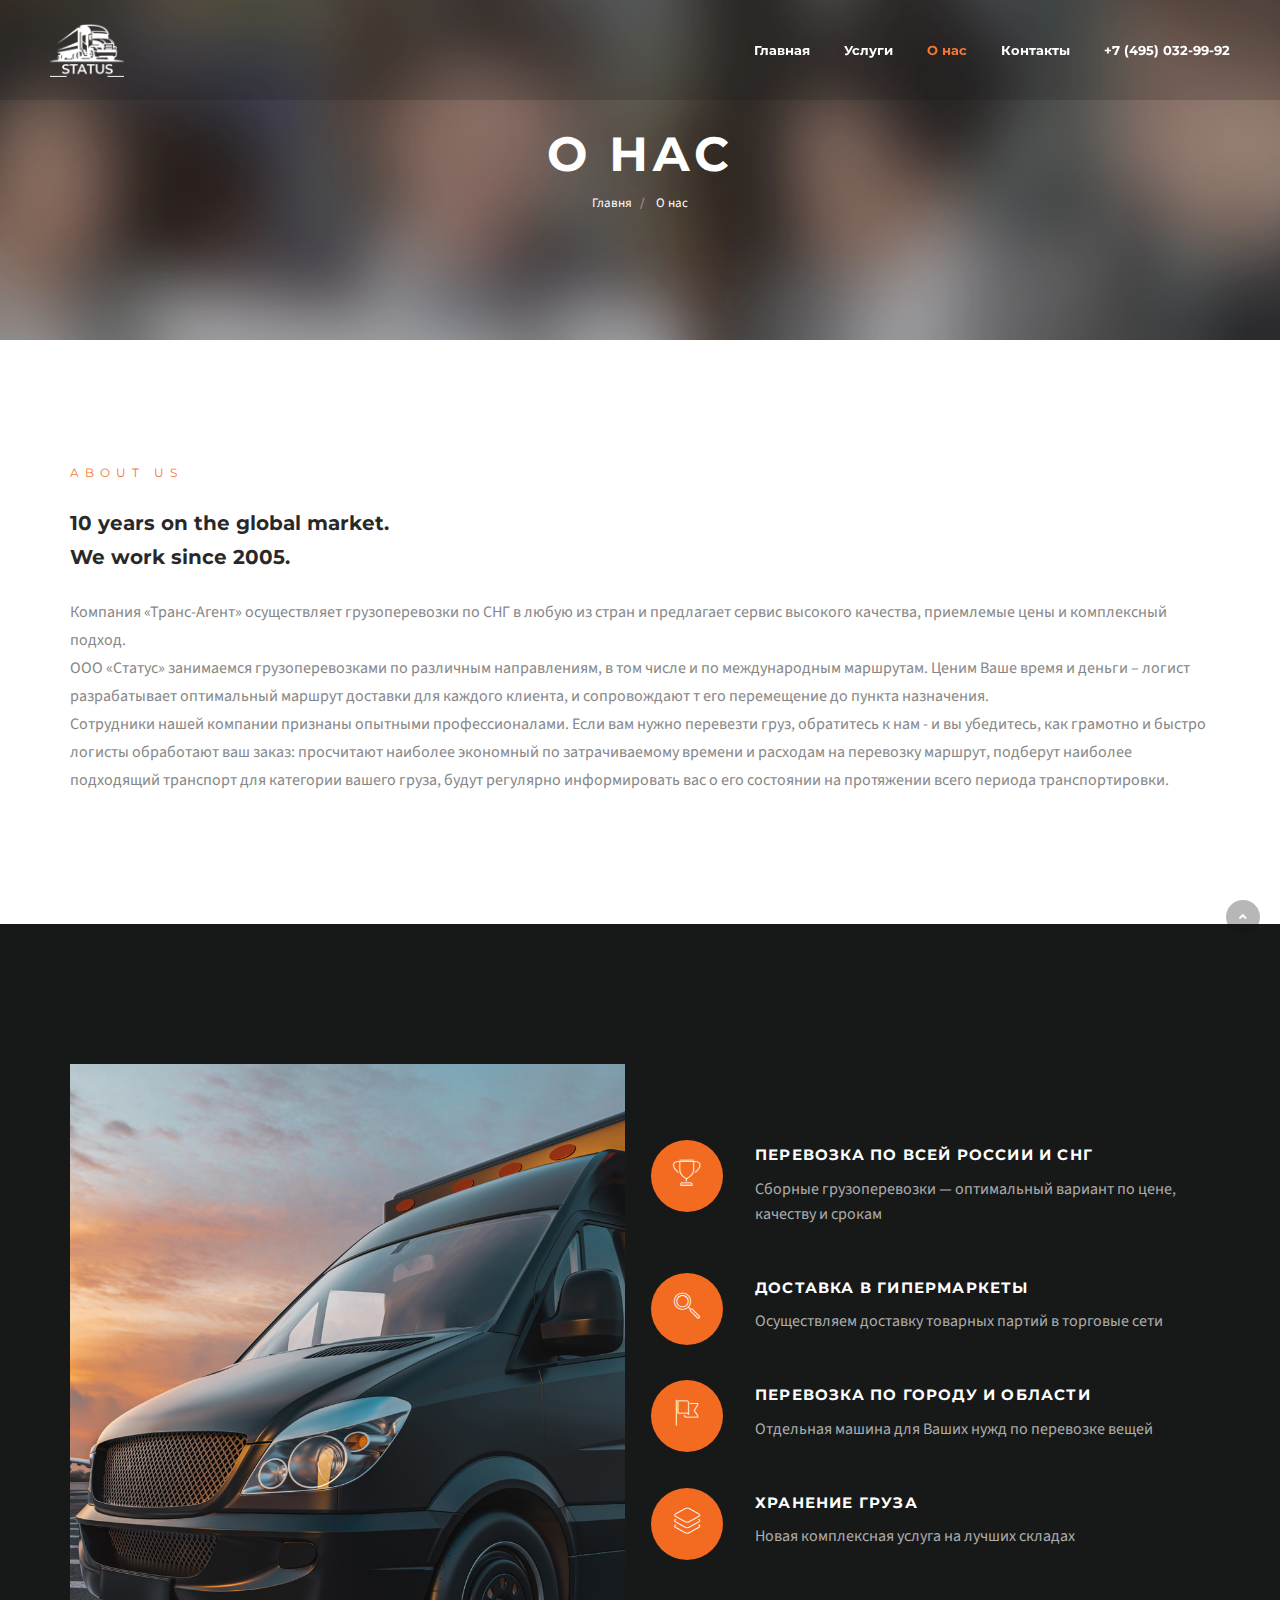
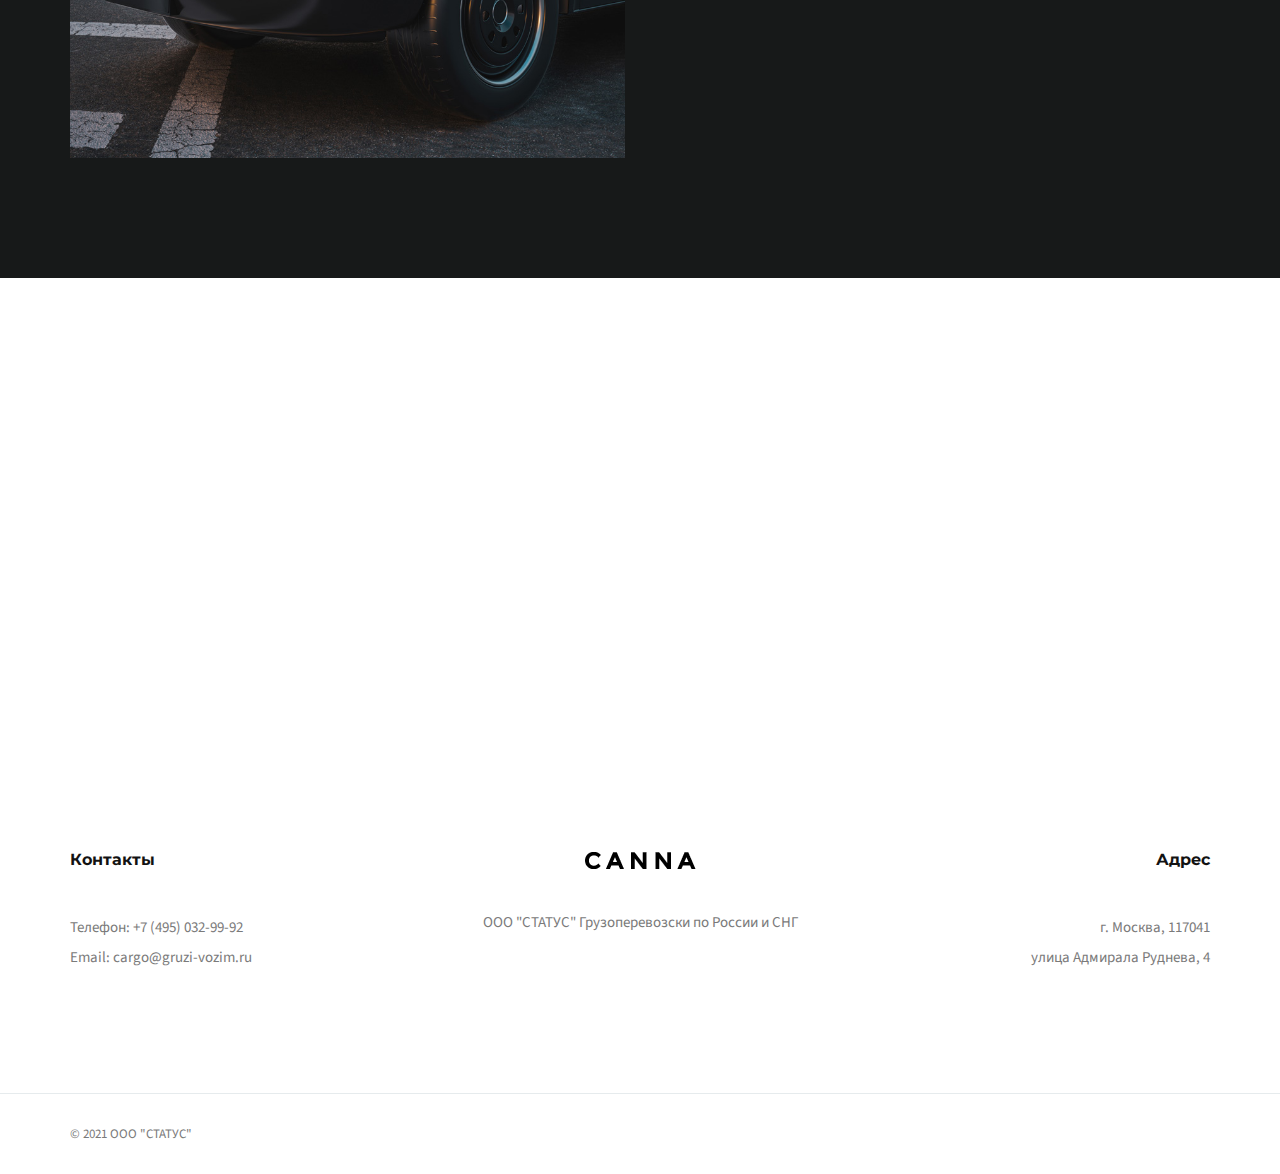
<file: about-us.html>
<!DOCTYPE html>
<html lang="en">
<head>
    <title>ООО "СТАТУС" Грузоперевозски по России и СНГ </title>

    <meta charset="utf-8">
    <!--[if IE]>
    <meta http-equiv='X-UA-Compatible' content='IE=edge,chrome=1'><![endif]-->
    <meta name="viewport" content="width=device-width, initial-scale=1, maximum-scale=1"/>
    <meta name="description" content="">

    <!-- Google Fonts -->
    <link href='http://fonts.googleapis.com/css?family=Montserrat:400,700%7CSource+Sans+Pro:400,300,700,600%7CPlayfair+Display:400,700,400italic'
          rel='stylesheet'>

    <!-- Css -->
    <link rel="stylesheet" href="css/bootstrap.min.css"/>
    <link rel="stylesheet" href="css/font-icons.css"/>
    <link rel="stylesheet" href="revolution/css/settings.css"/>
    <link rel="stylesheet" href="css/rev-slider.css"/>
    <link rel="stylesheet" href="https://cdnjs.cloudflare.com/ajax/libs/font-awesome/5.15.3/css/all.min.css"/>

    <link rel="stylesheet" href="css/style.css"/>
    <!-- <link rel="stylesheet" href="css/colors/color-main.css" /> -->

    <!-- Favicons -->
    <link rel="shortcut icon" href="img/favicon.ico">
    <link rel="apple-touch-icon" href="img/apple-touch-icon.png">
    <link rel="apple-touch-icon" sizes="72x72" href="img/apple-touch-icon-72x72.png">
    <link rel="apple-touch-icon" sizes="114x114" href="img/apple-touch-icon-114x114.png">

</head>

<body>

<!-- Preloader -->
<div class="loader-mask">
    <div class="loader">
        <div></div>
        <div></div>
    </div>
</div>

<!-- Navigation -->
<header class="nav nav--dark nav--always-fixed">

    <div class="nav__holder nav--sticky">
        <div class="container-fluid container-semi-fluid">
            <div class="flex-parent">

                <div class="nav__header clearfix">
                    <!-- Logo -->
                    <div class="logo-wrap">
                        <a href="index.html" class="logo__link">
                            <img class="logo logo--light" src="images/LOGO.png" alt="logo">
                        </a>
                    </div>

                    <button type="button" class="nav__icon-toggle" id="nav__icon-toggle" data-toggle="collapse"
                            data-target="#navbar-collapse">
                        <span class="sr-only">Toggle navigation</span>
                        <span class="nav__icon-toggle-bar"></span>
                        <span class="nav__icon-toggle-bar"></span>
                        <span class="nav__icon-toggle-bar"></span>
                    </button>
                </div> <!-- end nav-header -->

                <nav id="navbar-collapse" class="nav__wrap collapse navbar-collapse">
                    <ul class="nav__menu local-scroll" id="onepage-nav">

                        <li>
                            <a href="index.html">Главная</a>
                        </li>
                        <li>
                            <a href="services.html">Услуги</a>
                        </li>
                        <li  class="active">
                            <a href="about-us.html">О нас</a>
                        </li>

                        <li>
                            <a href="contact.html">Контакты</a>
                        </li>
                        <li>
                            <a href="tel:+7 495 032 99 92 ">+7 (495) 032-99-92</a>
                        </li>

                    </ul> <!-- end menu -->

                </nav> <!-- end nav-wrap -->

            </div> <!-- end flex-parent -->
        </div> <!-- end container -->

    </div>
</header> <!-- end navigation -->


<main class="main oh">

    <!-- Page Title -->
    <section class="page-title text-center" style="background-image: url(img/page_title/about_title_bg.jpg);">
        <div class="container relative clearfix">
            <div class="page-title__outer">
                <div class="page-title__inner">
                    <h1 class="page-title__title white">О нас</h1>
                    <ol class="breadcrumb">
                        <li>
                            <a href="index.html">Главня</a>
                        </li>
                        <li class="active">
                            О нас
                        </li>
                    </ol>
                </div>
            </div>
        </div>
    </section> <!-- end page title -->


    <!-- About us / Progress Bars -->
    <section class="section-wrap">
        <div class="container">
            <div class="row">

                <div class="col-sm-12">
                    <div class="about-us">
                        <span class="subheading">About Us</span>
                        <h4 class="about-us__title nocaps">10 years on the global market.<br>We work since 2005.</h4>
                        <p class="about-us__text">Компания «Транс-Агент» осуществляет грузоперевозки по СНГ в любую из стран и предлагает сервис высокого качества, приемлемые цены и комплексный подход.
                       <br>
                            ООО «Статус» занимаемся грузоперевозками по различным направлениям, в том числе и по международным маршрутам.
                            Ценим Ваше время и деньги – логист разрабатывает оптимальный маршрут доставки для каждого клиента, и сопровождают т его перемещение до пункта назначения.
                            <br>
                            Сотрудники нашей компании признаны опытными профессионалами. Если вам нужно перевезти груз, обратитесь к нам - и вы убедитесь, как грамотно и быстро логисты обработают ваш заказ: просчитают наиболее экономный по затрачиваемому времени и расходам на перевозку маршрут, подберут наиболее подходящий транспорт для категории вашего груза, будут регулярно информировать вас о его состоянии на протяжении всего периода транспортировки.
                        </p>
                    </div>
                </div> <!-- end col -->

            </div>
        </div>
    </section>

    <section class="section-wrap bg-dark pt-140">
        <div class="container">
            <div class="row">

                <div class="col-md-6">
                    <div class="feature-img text-center">
                        <img src="images/123123.jpg" alt="">
                    </div>
                </div> <!-- end col -->

                <div class="col-md-6">
                    <div class="feature-3__list mt-80">

                        <div class="feature-3">
                            <a href="#" class="feature-3__icon-holder hi-icon">
                                <i class="feature-3__icon icon icon-trophy"></i>
                            </a>
                            <div class="feature-3__body">
                                <h4 class="feature-3__title">Перевозка по всей России и СНГ</h4>
                                <p class="feature-3__text">Сборные грузоперевозки — оптимальный вариант по цене,
                                    качеству и срокам</p>
                            </div>
                        </div>

                        <div class="feature-3">
                            <a href="#" class="feature-3__icon-holder hi-icon">
                                <i class="feature-3__icon icon icon-magnifying-glass"></i>
                            </a>
                            <div class="feature-3__body">
                                <h4 class="feature-3__title">Доставка в гипермаркеты</h4>
                                <p class="feature-3__text">Осуществляем доставку товарных партий в торговые сети</p>
                            </div>
                        </div>

                        <div class="feature-3">
                            <a href="#" class="feature-3__icon-holder hi-icon">
                                <i class="feature-3__icon icon icon-flag"></i>
                            </a>
                            <div class="feature-3__body">
                                <h4 class="feature-3__title">Перевозка по городу и области</h4>
                                <p class="feature-3__text">Отдельная машина для Ваших нужд по перевозке вещей</p>
                            </div>
                        </div>

                        <div class="feature-3">
                            <a href="#" class="feature-3__icon-holder hi-icon">
                                <i class="feature-3__icon icon icon-layers"></i>
                            </a>
                            <div class="feature-3__body">
                                <h4 class="feature-3__title">Хранение груза</h4>
                                <p class="feature-3__text">Новая комплексная услуга на лучших складах</p>
                            </div>
                        </div>

                    </div>
                </div> <!-- end col -->

            </div>
        </div>
    </section>
    <div class="gmap" >
        <script type="text/javascript" charset="utf-8" async src="https://api-maps.yandex.ru/services/constructor/1.0/js/?um=constructor%3Add72f9f66983e3c8f1b50b1003de4185ad41ed5184f7207fb467a33561e9cdb6&amp;width=100%25&amp;height=400&amp;lang=ru_RU&amp;scroll=true"></script>
    </div>
    <!-- Footer -->
    <footer class="footer">
        <div class="container">
            <div class="footer__widgets">
                <div class="row">

                    <div class="col-md-4">
                        <div class="widget widget__get-in-touch">
                            <h5 class="widget__title nocaps">Контакты</h5>
                            <p class="widget__get-in-touch__paragraph">Телефон: +7 (495) 032-99-92</p>
                            <p class="widget__get-in-touch__paragraph">Email: <a href="mailto:cargo@gruzi-vozim.ru">cargo@gruzi-vozim.ru</a>
                            </p>
                        </div>
                    </div> <!-- end stay in touch -->

                    <div class="col-md-4">
                        <div class="widget widget__footer-logo text-center local-scroll">
                            <a href="#home" class="widget__footer-logo__link">
                                <img src="img/logo_dark.png" alt="">
                            </a>
                            <p class="mb-0">ООО "СТАТУС" Грузоперевозски по России и СНГ</p>
                        </div>
                    </div>

                    <div class="col-md-4">
                        <div class="widget footer-address-widget text-right">
                            <h5 class="widget__title nocaps">Адрес</h5>
                            <p class="footer-address"> г. Москва, 117041<br>улица Адмирала Руднева, 4</p>
                        </div>
                    </div> <!-- end address -->

                </div>
            </div>
        </div>

        <div class="footer-bottom">
            <div class="container">
                <div class="row">

                    <div class="col-sm-6 col-xs-12 text-sm-center">
              <span class="copyright">
                &copy; 2021 ООО "СТАТУС"  <a href="https://deothemes.com"></a>
              </span>
                    </div>

                </div>
            </div>
        </div> <!-- end bottom footer -->
    </footer> <!-- end footer -->

    <div id="back-to-top">
        <a href="#top"><i class="fa fa-angle-up"></i></a>
    </div>

</main> <!-- end main-wrapper -->

<!-- jQuery Scripts -->
<script type="text/javascript" src="js/jquery.min.js"></script>
<script type="text/javascript" src="js/bootstrap.min.js"></script>
<script type="text/javascript" src="js/plugins.js"></script>
<script type="text/javascript" src="js/scripts.js"></script>

</body>
</html>
</file>
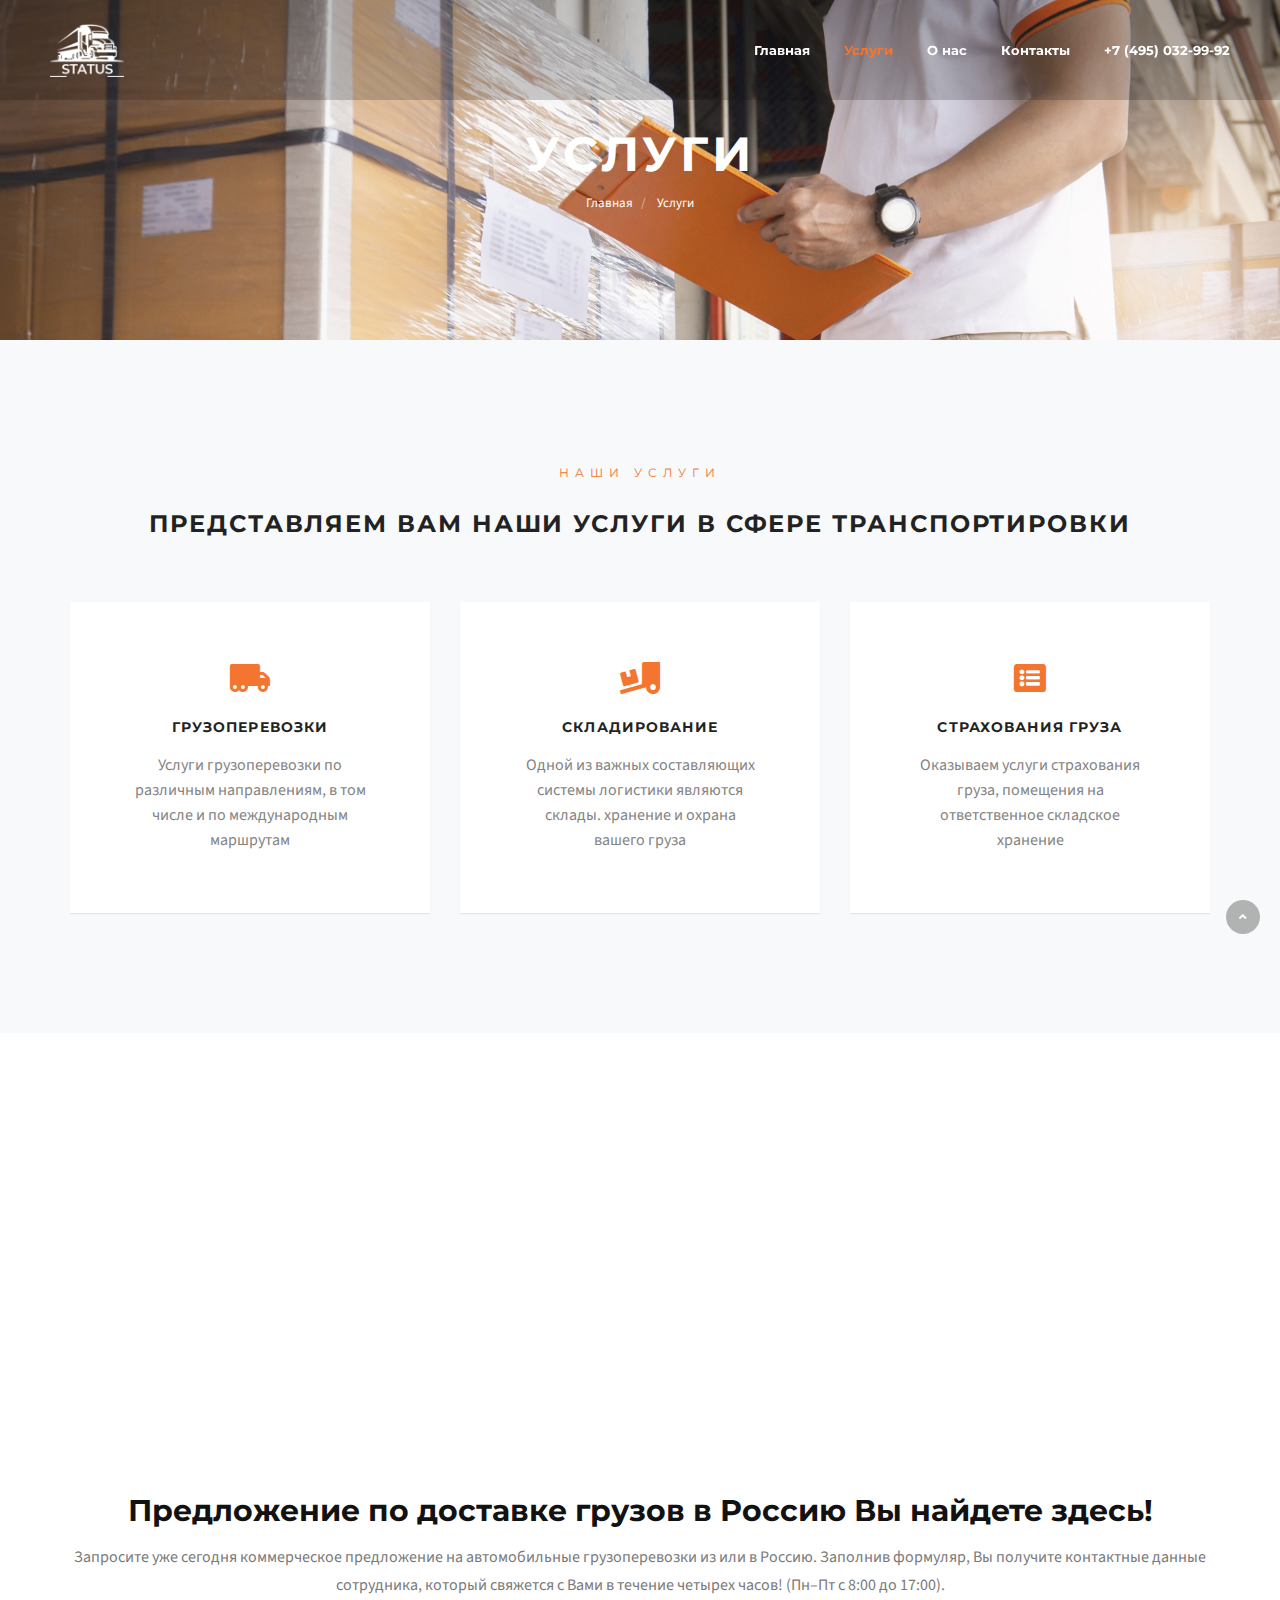
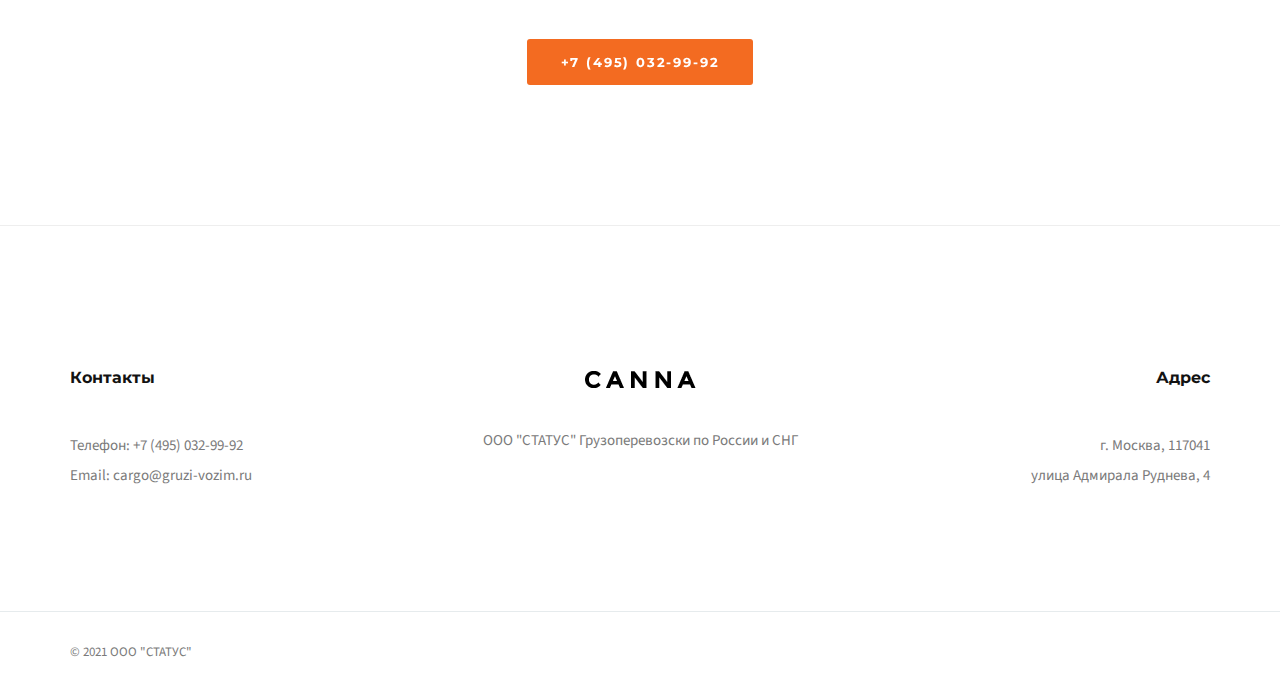
<file: services.html>
<!DOCTYPE html>
<html lang="en">
<head>
    <title>ООО "СТАТУС" | Услуги </title>

    <meta charset="utf-8">
    <!--[if IE]>
    <meta http-equiv='X-UA-Compatible' content='IE=edge,chrome=1'><![endif]-->
    <meta name="viewport" content="width=device-width, initial-scale=1, maximum-scale=1"/>
    <meta name="description" content="">

    <!-- Google Fonts -->
    <link href='http://fonts.googleapis.com/css?family=Montserrat:400,700%7CSource+Sans+Pro:400,300,700,600%7CPlayfair+Display:400,700,400italic'
          rel='stylesheet'>

    <!-- Css -->
    <link rel="stylesheet" href="css/bootstrap.min.css"/>
    <link rel="stylesheet" href="css/font-icons.css"/>
    <link rel="stylesheet" href="revolution/css/settings.css"/>
    <link rel="stylesheet" href="css/rev-slider.css"/>
    <link rel="stylesheet" href="https://cdnjs.cloudflare.com/ajax/libs/font-awesome/5.15.3/css/all.min.css"/>

    <link rel="stylesheet" href="css/style.css"/>
    <!-- <link rel="stylesheet" href="css/colors/color-main.css" /> -->

    <!-- Favicons -->
    <link rel="shortcut icon" href="img/favicon.ico">
    <link rel="apple-touch-icon" href="img/apple-touch-icon.png">
    <link rel="apple-touch-icon" sizes="72x72" href="img/apple-touch-icon-72x72.png">
    <link rel="apple-touch-icon" sizes="114x114" href="img/apple-touch-icon-114x114.png">

</head>

<body>

<!-- Preloader -->
<div class="loader-mask">
    <div class="loader">
        <div></div>
        <div></div>
    </div>
</div>
<!-- Navigation -->
<header class="nav nav--dark nav--always-fixed">

    <div class="nav__holder nav--sticky">
        <div class="container-fluid container-semi-fluid">
            <div class="flex-parent">

                <div class="nav__header clearfix">
                    <!-- Logo -->
                    <div class="logo-wrap">
                        <a href="index.html" class="logo__link">
                            <img class="logo logo--light" src="images/LOGO.png" alt="logo">
                        </a>
                    </div>

                    <button type="button" class="nav__icon-toggle" id="nav__icon-toggle" data-toggle="collapse"
                            data-target="#navbar-collapse">
                        <span class="sr-only">Toggle navigation</span>
                        <span class="nav__icon-toggle-bar"></span>
                        <span class="nav__icon-toggle-bar"></span>
                        <span class="nav__icon-toggle-bar"></span>
                    </button>
                </div> <!-- end nav-header -->

                <nav id="navbar-collapse" class="nav__wrap collapse navbar-collapse">
                    <ul class="nav__menu local-scroll" id="onepage-nav">

                        <li >
                            <a href="index.html">Главная</a>
                        </li>
                        <li class="active">
                            <a href="services.html">Услуги</a>
                        </li>
                        <li>
                            <a href="about-us.html">О нас</a>
                        </li>


                        <li>
                            <a href="contact.html">Контакты</a>
                        </li>
                        <li>
                            <a href="tel:+7 495 032 99 92 ">+7 (495) 032-99-92</a>
                        </li>

                    </ul> <!-- end menu -->

                </nav> <!-- end nav-wrap -->

            </div> <!-- end flex-parent -->
        </div> <!-- end container -->

    </div>
</header> <!-- end navigation -->


<main class="main oh">

    <!-- Page Title -->
    <section class="page-title text-center" style="background-image: url(images/warehouse-worker-writing-paper-clipboard-checking-order.jpg);">
        <div class="container relative clearfix">
            <div class="page-title__outer">
                <div class="page-title__inner">
                    <h1 class="page-title__title white">Услуги</h1>
                    <ol class="breadcrumb">
                        <li>
                            <a href="index.html">Главная</a>
                        </li>
                        <li class="active">
                            Услуги
                        </li>
                    </ol>
                </div>
            </div>
        </div>
    </section> <!-- end page title -->

    <!-- Feature 1 -->
    <section class="section-wrap bg-light pb-90">
        <div class="container">
            <div class="heading-row text-center">
                <span class="subheading">Наши услуги</span>
                <h2 class="heading">Представляем вам наши услуги в сфере транспортировки</h2>
            </div>

            <div class="row items-grid">

                <div class="col-lg-4 col-md-4 col-sm-6 wow bounceInUp" data-wow-duration="1s" data-wow-delay="0.3s">
                    <div class="feature-1 box-shadow">
                        <i class="feature__icon icon fas fa-truck-moving"></i>
                        <h3 class="feature__title">Грузоперевозки</h3>
                        <p class="feature__text">Услуги грузоперевозки по различным направлениям, в том числе и по международным маршрутам</p>
                    </div>
                </div> <!-- end feature -->

                <div class="col-lg-4 col-md-4 col-sm-6 wow bounceInUp" data-wow-duration="1s" data-wow-delay="0.3s">
                    <div class="feature-1 box-shadow">
                        <i class="feature__icon icon fas fa-truck-loading"></i>
                        <h3 class="feature__title">Складирование</h3>
                        <p class="feature__text">Одной из важных составляющих системы логистики являются склады. хранение и охрана вашего груза</p>
                    </div>
                </div> <!-- end feature -->

                <div class="col-lg-4 col-md-4 col-sm-6 wow bounceInUp" data-wow-duration="1s" data-wow-delay="0.3s">
                    <div class="feature-1 box-shadow">
                        <i class="feature__icon icon fas fa-list-alt"></i>
                        <h3 class="feature__title">Страхования груза</h3>
                        <p class="feature__text">Оказываем услуги страхования груза, помещения на ответственное складское хранение</p>
                    </div>
                </div> <!-- end feature -->

            </div>
        </div>
    </section> <!-- end feature 1 -->


    <!-- Results -->
    <section class="section-wrap white-text pt-sm-50" style="background-image: url(images/transportation-logistics-container-cargo-ship-cargo-plane.jpg)">
        <div class="container text-center">
            <div class="row">

                <div class="col-sm-3 mb-sm-40 wow fadeInUp" data-wow-duration="1s" data-wow-delay="0.1s">
                    <div class="counter">
                        <span class="counter__timer" data-from="0" data-to="1200">&nbps;</span>
                        <span class="counter__text">и больше заказов </span>
                    </div>
                </div> <!-- end first result box -->

                <div class="col-sm-3 mb-sm-40 wow fadeInUp" data-wow-duration="1s" data-wow-delay="0.2s">
                    <div class="counter">
                        <span class="counter__timer" data-from="0" data-to="578">&nbps;</span>
                        <span class="counter__text">Благодарных клиентов</span>
                    </div>
                </div> <!-- end second result box -->

                <div class="col-sm-3 mb-sm-40 wow fadeInUp" data-wow-duration="1s" data-wow-delay="0.3s">
                    <div class="counter">
                        <span class="counter__timer" data-from="0" data-to="82489">&nbps;</span>
                        <span class="counter__text">км пройдено</span>
                    </div>
                </div> <!-- end third result box -->

                <div class="col-sm-3 mb-sm-40 wow fadeInUp" data-wow-duration="1s" data-wow-delay="0.4s">
                    <div class="counter">
                        <span class="counter__timer" data-from="0" data-to="6">&nbps;</span>
                        <span class="counter__text">Лет опыта</span>
                    </div>
                </div> <!-- end fourth result box -->

            </div>
        </div>
    </section> <!-- end results-->
    <section class="section-wrap call-to-action">
        <div class="container text-center">
            <h2 class="call-to-action__title nocaps">Предложение по доставке грузов в Россию Вы найдете здесь!</h2>
            <p class="about-us__text">
                Запросите уже сегодня коммерческое предложение на автомобильные грузоперевозки из или в Россию. Заполнив
                формуляр, Вы получите контактные данные сотрудника, который свяжется с Вами в течение четырех часов!
                (Пн–Пт с 8:00 до 17:00).
            </p>
            <div class="mt-40">
                <a href="tel:+7 (495) 032-99-92" class="btn btn-lg btn-color btn-icon">
                    <span>+7 (495) 032-99-92</span>
                    <i class="fa fa-angle-right"></i>
                </a>
            </div>
        </div>
    </section>
    <hr>
    <footer class="footer">
        <div class="container">
            <div class="footer__widgets">
                <div class="row">

                    <div class="col-md-4">
                        <div class="widget widget__get-in-touch">
                            <h5 class="widget__title nocaps">Контакты</h5>
                            <p class="widget__get-in-touch__paragraph">Телефон: +7 (495) 032-99-92</p>
                            <p class="widget__get-in-touch__paragraph">Email: <a href="mailto:cargo@gruzi-vozim.ru">cargo@gruzi-vozim.ru</a>
                            </p>
                        </div>
                    </div> <!-- end stay in touch -->

                    <div class="col-md-4">
                        <div class="widget widget__footer-logo text-center local-scroll">
                            <a href="#home" class="widget__footer-logo__link">
                                <img src="img/logo_dark.png" alt="">
                            </a>
                            <p class="mb-0">ООО "СТАТУС" Грузоперевозски по России и СНГ</p>
                        </div>
                    </div>

                    <div class="col-md-4">
                        <div class="widget footer-address-widget text-right">
                            <h5 class="widget__title nocaps">Адрес</h5>
                            <p class="footer-address"> г. Москва, 117041<br>улица Адмирала Руднева, 4</p>
                        </div>
                    </div> <!-- end address -->

                </div>
            </div>
        </div>

        <div class="footer-bottom">
            <div class="container">
                <div class="row">

                    <div class="col-sm-6 col-xs-12 text-sm-center">
              <span class="copyright">
                &copy; 2021 ООО "СТАТУС"  <a href="https://deothemes.com"></a>
              </span>
                    </div>

                </div>
            </div>
        </div> <!-- end bottom footer -->
    </footer> <!-- end footer -->

    <div id="back-to-top">
        <a href="#top"><i class="fa fa-angle-up"></i></a>
    </div>

</main> <!-- end main-wrapper -->

<!-- jQuery Scripts -->
<script type="text/javascript" src="js/jquery.min.js"></script>
<script type="text/javascript" src="js/bootstrap.min.js"></script>
<script type="text/javascript" src="js/plugins.js"></script>
<script type="text/javascript" src="js/scripts.js"></script>

</body>
</html>
</file>
<file: revolution/css/settings.css>
/*-----------------------------------------------------------------------------

-	Revolution Slider 5.0 Default Style Settings -

Screen Stylesheet

version:   	5.4.5
date:      	15/05/17
author:		themepunch
email:     	info@themepunch.com
website:   	http://www.themepunch.com
-----------------------------------------------------------------------------*/
#debungcontrolls,.debugtimeline{width:100%;box-sizing:border-box}.rev_column,.rev_column .tp-parallax-wrap,.tp-svg-layer svg{vertical-align:top}#debungcontrolls{z-index:100000;position:fixed;bottom:0;height:auto;background:rgba(0,0,0,.6);padding:10px}.debugtimeline{height:10px;position:relative;margin-bottom:3px;display:none;white-space:nowrap}.debugtimeline:hover{height:15px}.the_timeline_tester{background:#e74c3c;position:absolute;top:0;left:0;height:100%;width:0}.rs-go-fullscreen{position:fixed!important;width:100%!important;height:100%!important;top:0!important;left:0!important;z-index:9999999!important;background:#fff!important}.debugtimeline.tl_slide .the_timeline_tester{background:#f39c12}.debugtimeline.tl_frame .the_timeline_tester{background:#3498db}.debugtimline_txt{color:#fff;font-weight:400;font-size:7px;position:absolute;left:10px;top:0;white-space:nowrap;line-height:10px}.rtl{direction:rtl}@font-face{font-family:revicons;src:url(../fonts/revicons/revicons.eot?5510888);src:url(../fonts/revicons/revicons.eot?5510888#iefix) format('embedded-opentype'),url(../fonts/revicons/revicons.woff?5510888) format('woff'),url(../fonts/revicons/revicons.ttf?5510888) format('truetype'),url(../fonts/revicons/revicons.svg?5510888#revicons) format('svg');font-weight:400;font-style:normal}[class*=" revicon-"]:before,[class^=revicon-]:before{font-family:revicons;font-style:normal;font-weight:400;speak:none;display:inline-block;text-decoration:inherit;width:1em;margin-right:.2em;text-align:center;font-variant:normal;text-transform:none;line-height:1em;margin-left:.2em}.revicon-search-1:before{content:'\e802'}.revicon-pencil-1:before{content:'\e831'}.revicon-picture-1:before{content:'\e803'}.revicon-cancel:before{content:'\e80a'}.revicon-info-circled:before{content:'\e80f'}.revicon-trash:before{content:'\e801'}.revicon-left-dir:before{content:'\e817'}.revicon-right-dir:before{content:'\e818'}.revicon-down-open:before{content:'\e83b'}.revicon-left-open:before{content:'\e819'}.revicon-right-open:before{content:'\e81a'}.revicon-angle-left:before{content:'\e820'}.revicon-angle-right:before{content:'\e81d'}.revicon-left-big:before{content:'\e81f'}.revicon-right-big:before{content:'\e81e'}.revicon-magic:before{content:'\e807'}.revicon-picture:before{content:'\e800'}.revicon-export:before{content:'\e80b'}.revicon-cog:before{content:'\e832'}.revicon-login:before{content:'\e833'}.revicon-logout:before{content:'\e834'}.revicon-video:before{content:'\e805'}.revicon-arrow-combo:before{content:'\e827'}.revicon-left-open-1:before{content:'\e82a'}.revicon-right-open-1:before{content:'\e82b'}.revicon-left-open-mini:before{content:'\e822'}.revicon-right-open-mini:before{content:'\e823'}.revicon-left-open-big:before{content:'\e824'}.revicon-right-open-big:before{content:'\e825'}.revicon-left:before{content:'\e836'}.revicon-right:before{content:'\e826'}.revicon-ccw:before{content:'\e808'}.revicon-arrows-ccw:before{content:'\e806'}.revicon-palette:before{content:'\e829'}.revicon-list-add:before{content:'\e80c'}.revicon-doc:before{content:'\e809'}.revicon-left-open-outline:before{content:'\e82e'}.revicon-left-open-2:before{content:'\e82c'}.revicon-right-open-outline:before{content:'\e82f'}.revicon-right-open-2:before{content:'\e82d'}.revicon-equalizer:before{content:'\e83a'}.revicon-layers-alt:before{content:'\e804'}.revicon-popup:before{content:'\e828'}.rev_slider_wrapper{position:relative;z-index:0;width:100%}.rev_slider{position:relative;overflow:visible}.entry-content .rev_slider a,.rev_slider a{box-shadow:none}.tp-overflow-hidden{overflow:hidden!important}.group_ov_hidden{overflow:hidden}.rev_slider img,.tp-simpleresponsive img{max-width:none!important;transition:none;margin:0;padding:0;border:none}.rev_slider .no-slides-text{font-weight:700;text-align:center;padding-top:80px}.rev_slider>ul,.rev_slider>ul>li,.rev_slider>ul>li:before,.rev_slider_wrapper>ul,.tp-revslider-mainul>li,.tp-revslider-mainul>li:before,.tp-simpleresponsive>ul,.tp-simpleresponsive>ul>li,.tp-simpleresponsive>ul>li:before{list-style:none!important;position:absolute;margin:0!important;padding:0!important;overflow-x:visible;overflow-y:visible;background-image:none;background-position:0 0;text-indent:0;top:0;left:0}.rev_slider>ul>li,.rev_slider>ul>li:before,.tp-revslider-mainul>li,.tp-revslider-mainul>li:before,.tp-simpleresponsive>ul>li,.tp-simpleresponsive>ul>li:before{visibility:hidden}.tp-revslider-mainul,.tp-revslider-slidesli{padding:0!important;margin:0!important;list-style:none!important}.fullscreen-container,.fullwidthbanner-container{padding:0;position:relative}.rev_slider li.tp-revslider-slidesli{position:absolute!important}.tp-caption .rs-untoggled-content{display:block}.tp-caption .rs-toggled-content{display:none}.rs-toggle-content-active.tp-caption .rs-toggled-content{display:block}.rs-toggle-content-active.tp-caption .rs-untoggled-content{display:none}.rev_slider .caption,.rev_slider .tp-caption{position:relative;visibility:hidden;white-space:nowrap;display:block;-webkit-font-smoothing:antialiased!important;z-index:1}.rev_slider .caption,.rev_slider .tp-caption,.tp-simpleresponsive img{-moz-user-select:none;-khtml-user-select:none;-webkit-user-select:none;-o-user-select:none}.rev_slider .tp-mask-wrap .tp-caption,.rev_slider .tp-mask-wrap :last-child,.wpb_text_column .rev_slider .tp-mask-wrap .tp-caption,.wpb_text_column .rev_slider .tp-mask-wrap :last-child{margin-bottom:0}.tp-svg-layer svg{width:100%;height:100%;position:relative}.tp-carousel-wrapper{cursor:url(openhand.cur),move}.tp-carousel-wrapper.dragged{cursor:url(closedhand.cur),move}.tp_inner_padding{box-sizing:border-box;max-height:none!important}.tp-caption.tp-layer-selectable{-moz-user-select:all;-khtml-user-select:all;-webkit-user-select:all;-o-user-select:all}.tp-caption.tp-hidden-caption,.tp-forcenotvisible,.tp-hide-revslider,.tp-parallax-wrap.tp-hidden-caption{visibility:hidden!important;display:none!important}.rev_slider audio,.rev_slider embed,.rev_slider iframe,.rev_slider object,.rev_slider video{max-width:none!important}.tp-element-background{position:absolute;top:0;left:0;width:100%;height:100%;z-index:0}.tp-blockmask,.tp-blockmask_in,.tp-blockmask_out{position:absolute;top:0;left:0;width:100%;height:100%;background:#fff;z-index:1000;transform:scaleX(0) scaleY(0)}.tp-parallax-wrap{transform-style:preserve-3d}.rev_row_zone{position:absolute;width:100%;left:0;box-sizing:border-box;min-height:50px;font-size:0}.rev_column_inner,.rev_slider .tp-caption.rev_row{position:relative;width:100%!important;box-sizing:border-box}.rev_row_zone_top{top:0}.rev_row_zone_middle{top:50%;transform:translateY(-50%)}.rev_row_zone_bottom{bottom:0}.rev_slider .tp-caption.rev_row{display:table;table-layout:fixed;vertical-align:top;height:auto!important;font-size:0}.rev_column{display:table-cell;position:relative;height:auto;box-sizing:border-box;font-size:0}.rev_column_inner{display:block;height:auto!important;white-space:normal!important}.rev_column_bg{width:100%;height:100%;position:absolute;top:0;left:0;z-index:0;box-sizing:border-box;background-clip:content-box;border:0 solid transparent}.tp-caption .backcorner,.tp-caption .backcornertop,.tp-caption .frontcorner,.tp-caption .frontcornertop{height:0;top:0;width:0;position:absolute}.rev_column_inner .tp-loop-wrap,.rev_column_inner .tp-mask-wrap,.rev_column_inner .tp-parallax-wrap{text-align:inherit}.rev_column_inner .tp-mask-wrap{display:inline-block}.rev_column_inner .tp-parallax-wrap,.rev_column_inner .tp-parallax-wrap .tp-loop-wrap,.rev_column_inner .tp-parallax-wrap .tp-mask-wrap{position:relative!important;left:auto!important;top:auto!important;line-height:0}.tp-video-play-button,.tp-video-play-button i{line-height:50px!important;vertical-align:top;text-align:center}.rev_column_inner .rev_layer_in_column,.rev_column_inner .tp-parallax-wrap,.rev_column_inner .tp-parallax-wrap .tp-loop-wrap,.rev_column_inner .tp-parallax-wrap .tp-mask-wrap{vertical-align:top}.rev_break_columns{display:block!important}.rev_break_columns .tp-parallax-wrap.rev_column{display:block!important;width:100%!important}.fullwidthbanner-container{overflow:hidden}.fullwidthbanner-container .fullwidthabanner{width:100%;position:relative}.tp-static-layers{position:absolute;z-index:101;top:0;left:0}.tp-caption .frontcorner{border-left:40px solid transparent;border-right:0 solid transparent;border-top:40px solid #00A8FF;left:-40px}.tp-caption .backcorner{border-left:0 solid transparent;border-right:40px solid transparent;border-bottom:40px solid #00A8FF;right:0}.tp-caption .frontcornertop{border-left:40px solid transparent;border-right:0 solid transparent;border-bottom:40px solid #00A8FF;left:-40px}.tp-caption .backcornertop{border-left:0 solid transparent;border-right:40px solid transparent;border-top:40px solid #00A8FF;right:0}.tp-layer-inner-rotation{position:relative!important}img.tp-slider-alternative-image{width:100%;height:auto}.caption.fullscreenvideo,.rs-background-video-layer,.tp-caption.coverscreenvideo,.tp-caption.fullscreenvideo{width:100%;height:100%;top:0;left:0;position:absolute}.noFilterClass{filter:none!important}.rs-background-video-layer{visibility:hidden;z-index:0}.caption.fullscreenvideo audio,.caption.fullscreenvideo iframe,.caption.fullscreenvideo video,.tp-caption.fullscreenvideo iframe,.tp-caption.fullscreenvideo iframe audio,.tp-caption.fullscreenvideo iframe video{width:100%!important;height:100%!important;display:none}.fullcoveredvideo audio,.fullscreenvideo audio .fullcoveredvideo video,.fullscreenvideo video{background:#000}.fullcoveredvideo .tp-poster{background-position:center center;background-size:cover;width:100%;height:100%;top:0;left:0}.videoisplaying .html5vid .tp-poster{display:none}.tp-video-play-button{background:#000;background:rgba(0,0,0,.3);border-radius:5px;position:absolute;top:50%;left:50%;color:#FFF;margin-top:-25px;margin-left:-25px;cursor:pointer;width:50px;height:50px;box-sizing:border-box;display:inline-block;z-index:4;opacity:0;transition:opacity .3s ease-out!important}.tp-audio-html5 .tp-video-play-button,.tp-hiddenaudio{display:none!important}.tp-caption .html5vid{width:100%!important;height:100%!important}.tp-video-play-button i{width:50px;height:50px;display:inline-block;font-size:40px!important}.rs-fullvideo-cover,.tp-dottedoverlay,.tp-shadowcover{height:100%;top:0;left:0;position:absolute}.tp-caption:hover .tp-video-play-button{opacity:1;display:block}.tp-caption .tp-revstop{display:none;border-left:5px solid #fff!important;border-right:5px solid #fff!important;margin-top:15px!important;line-height:20px!important;vertical-align:top;font-size:25px!important}.tp-seek-bar,.tp-video-button,.tp-volume-bar{outline:0;line-height:12px;margin:0;cursor:pointer}.videoisplaying .revicon-right-dir{display:none}.videoisplaying .tp-revstop{display:inline-block}.videoisplaying .tp-video-play-button{display:none}.fullcoveredvideo .tp-video-play-button{display:none!important}.fullscreenvideo .fullscreenvideo audio,.fullscreenvideo .fullscreenvideo video{object-fit:contain!important}.fullscreenvideo .fullcoveredvideo audio,.fullscreenvideo .fullcoveredvideo video{object-fit:cover!important}.tp-video-controls{position:absolute;bottom:0;left:0;right:0;padding:5px;opacity:0;transition:opacity .3s;background-image:linear-gradient(to bottom,#000 13%,#323232 100%);display:table;max-width:100%;overflow:hidden;box-sizing:border-box}.rev-btn.rev-hiddenicon i,.rev-btn.rev-withicon i{transition:all .2s ease-out!important;font-size:15px}.tp-caption:hover .tp-video-controls{opacity:.9}.tp-video-button{background:rgba(0,0,0,.5);border:0;border-radius:3px;font-size:12px;color:#fff;padding:0}.tp-video-button:hover{cursor:pointer}.tp-video-button-wrap,.tp-video-seek-bar-wrap,.tp-video-vol-bar-wrap{padding:0 5px;display:table-cell;vertical-align:middle}.tp-video-seek-bar-wrap{width:80%}.tp-video-vol-bar-wrap{width:20%}.tp-seek-bar,.tp-volume-bar{width:100%;padding:0}.rs-fullvideo-cover{width:100%;background:0 0;z-index:5}.disabled_lc .tp-video-play-button,.rs-background-video-layer audio::-webkit-media-controls,.rs-background-video-layer video::-webkit-media-controls,.rs-background-video-layer video::-webkit-media-controls-start-playback-button{display:none!important}.tp-audio-html5 .tp-video-controls{opacity:1!important;visibility:visible!important}.tp-dottedoverlay{background-repeat:repeat;width:100%;z-index:3}.tp-dottedoverlay.twoxtwo{background:url(../assets/gridtile.png)}.tp-dottedoverlay.twoxtwowhite{background:url(../assets/gridtile_white.png)}.tp-dottedoverlay.threexthree{background:url(../assets/gridtile_3x3.png)}.tp-dottedoverlay.threexthreewhite{background:url(../assets/gridtile_3x3_white.png)}.tp-shadowcover{width:100%;background:#fff;z-index:-1}.tp-shadow1{box-shadow:0 10px 6px -6px rgba(0,0,0,.8)}.tp-shadow2:after,.tp-shadow2:before,.tp-shadow3:before,.tp-shadow4:after{z-index:-2;position:absolute;content:"";bottom:10px;left:10px;width:50%;top:85%;max-width:300px;background:0 0;box-shadow:0 15px 10px rgba(0,0,0,.8);transform:rotate(-3deg)}.tp-shadow2:after,.tp-shadow4:after{transform:rotate(3deg);right:10px;left:auto}.tp-shadow5{position:relative;box-shadow:0 1px 4px rgba(0,0,0,.3),0 0 40px rgba(0,0,0,.1) inset}.tp-shadow5:after,.tp-shadow5:before{content:"";position:absolute;z-index:-2;box-shadow:0 0 25px 0 rgba(0,0,0,.6);top:30%;bottom:0;left:20px;right:20px;border-radius:100px/20px}.tp-button{padding:6px 13px 5px;border-radius:3px;height:30px;cursor:pointer;color:#fff!important;text-shadow:0 1px 1px rgba(0,0,0,.6)!important;font-size:15px;line-height:45px!important;font-family:arial,sans-serif;font-weight:700;letter-spacing:-1px;text-decoration:none}.tp-button.big{color:#fff;text-shadow:0 1px 1px rgba(0,0,0,.6);font-weight:700;padding:9px 20px;font-size:19px;line-height:57px!important}.purchase:hover,.tp-button.big:hover,.tp-button:hover{background-position:bottom,15px 11px}.purchase.green,.purchase:hover.green,.tp-button.green,.tp-button:hover.green{background-color:#21a117;box-shadow:0 3px 0 0 #104d0b}.purchase.blue,.purchase:hover.blue,.tp-button.blue,.tp-button:hover.blue{background-color:#1d78cb;box-shadow:0 3px 0 0 #0f3e68}.purchase.red,.purchase:hover.red,.tp-button.red,.tp-button:hover.red{background-color:#cb1d1d;box-shadow:0 3px 0 0 #7c1212}.purchase.orange,.purchase:hover.orange,.tp-button.orange,.tp-button:hover.orange{background-color:#f70;box-shadow:0 3px 0 0 #a34c00}.purchase.darkgrey,.purchase:hover.darkgrey,.tp-button.darkgrey,.tp-button.grey,.tp-button:hover.darkgrey,.tp-button:hover.grey{background-color:#555;box-shadow:0 3px 0 0 #222}.purchase.lightgrey,.purchase:hover.lightgrey,.tp-button.lightgrey,.tp-button:hover.lightgrey{background-color:#888;box-shadow:0 3px 0 0 #555}.rev-btn,.rev-btn:visited{outline:0!important;box-shadow:none!important;text-decoration:none!important;line-height:44px;font-size:17px;font-weight:500;padding:12px 35px;box-sizing:border-box;font-family:Roboto,sans-serif;cursor:pointer}.rev-btn.rev-uppercase,.rev-btn.rev-uppercase:visited{text-transform:uppercase;letter-spacing:1px;font-size:15px;font-weight:900}.rev-btn.rev-withicon i{font-weight:400;position:relative;top:0;margin-left:10px!important}.rev-btn.rev-hiddenicon i{font-weight:400;position:relative;top:0;opacity:0;margin-left:0!important;width:0!important}.rev-btn.rev-hiddenicon:hover i{opacity:1!important;margin-left:10px!important;width:auto!important}.rev-btn.rev-medium,.rev-btn.rev-medium:visited{line-height:36px;font-size:14px;padding:10px 30px}.rev-btn.rev-medium.rev-hiddenicon i,.rev-btn.rev-medium.rev-withicon i{font-size:14px;top:0}.rev-btn.rev-small,.rev-btn.rev-small:visited{line-height:28px;font-size:12px;padding:7px 20px}.rev-btn.rev-small.rev-hiddenicon i,.rev-btn.rev-small.rev-withicon i{font-size:12px;top:0}.rev-maxround{border-radius:30px}.rev-minround{border-radius:3px}.rev-burger{position:relative;width:60px;height:60px;box-sizing:border-box;padding:22px 0 0 14px;border-radius:50%;border:1px solid rgba(51,51,51,.25);-webkit-tap-highlight-color:transparent;cursor:pointer}.rev-burger span{display:block;width:30px;height:3px;background:#333;transition:.7s;pointer-events:none;transform-style:flat!important}.rev-burger.revb-white span,.rev-burger.revb-whitenoborder span{background:#fff}.rev-burger span:nth-child(2){margin:3px 0}#dialog_addbutton .rev-burger:hover :first-child,.open .rev-burger :first-child,.open.rev-burger :first-child{transform:translateY(6px) rotate(-45deg)}#dialog_addbutton .rev-burger:hover :nth-child(2),.open .rev-burger :nth-child(2),.open.rev-burger :nth-child(2){transform:rotate(-45deg);opacity:0}#dialog_addbutton .rev-burger:hover :last-child,.open .rev-burger :last-child,.open.rev-burger :last-child{transform:translateY(-6px) rotate(-135deg)}.rev-burger.revb-white{border:2px solid rgba(255,255,255,.2)}.rev-burger.revb-darknoborder,.rev-burger.revb-whitenoborder{border:0}.rev-burger.revb-darknoborder span{background:#333}.rev-burger.revb-whitefull{background:#fff;border:none}.rev-burger.revb-whitefull span{background:#333}.rev-burger.revb-darkfull{background:#333;border:none}.rev-burger.revb-darkfull span,.rev-scroll-btn.revs-fullwhite{background:#fff}@keyframes rev-ani-mouse{0%{opacity:1;top:29%}15%{opacity:1;top:50%}50%{opacity:0;top:50%}100%{opacity:0;top:29%}}.rev-scroll-btn{display:inline-block;position:relative;left:0;right:0;text-align:center;cursor:pointer;width:35px;height:55px;box-sizing:border-box;border:3px solid #fff;border-radius:23px}.rev-scroll-btn>*{display:inline-block;line-height:18px;font-size:13px;font-weight:400;color:#fff;font-family:proxima-nova,"Helvetica Neue",Helvetica,Arial,sans-serif;letter-spacing:2px}.rev-scroll-btn>.active,.rev-scroll-btn>:focus,.rev-scroll-btn>:hover{color:#fff}.rev-scroll-btn>.active,.rev-scroll-btn>:active,.rev-scroll-btn>:focus,.rev-scroll-btn>:hover{opacity:.8}.rev-scroll-btn.revs-fullwhite span{background:#333}.rev-scroll-btn.revs-fulldark{background:#333;border:none}.rev-scroll-btn.revs-fulldark span,.tp-bullet{background:#fff}.rev-scroll-btn span{position:absolute;display:block;top:29%;left:50%;width:8px;height:8px;margin:-4px 0 0 -4px;background:#fff;border-radius:50%;animation:rev-ani-mouse 2.5s linear infinite}.rev-scroll-btn.revs-dark{border-color:#333}.rev-scroll-btn.revs-dark span{background:#333}.rev-control-btn{position:relative;display:inline-block;z-index:5;color:#FFF;font-size:20px;line-height:60px;font-weight:400;font-style:normal;font-family:Raleway;text-decoration:none;text-align:center;background-color:#000;border-radius:50px;text-shadow:none;background-color:rgba(0,0,0,.5);width:60px;height:60px;box-sizing:border-box;cursor:pointer}.rev-cbutton-dark-sr,.rev-cbutton-light-sr{border-radius:3px}.rev-cbutton-light,.rev-cbutton-light-sr{color:#333;background-color:rgba(255,255,255,.75)}.rev-sbutton{line-height:37px;width:37px;height:37px}.rev-sbutton-blue{background-color:#3B5998}.rev-sbutton-lightblue{background-color:#00A0D1}.rev-sbutton-red{background-color:#DD4B39}.tp-bannertimer{visibility:hidden;width:100%;height:5px;background:#000;background:rgba(0,0,0,.15);position:absolute;z-index:200;top:0}.tp-bannertimer.tp-bottom{top:auto;bottom:0!important;height:5px}.tp-caption img{background:0 0;-ms-filter:"progid:DXImageTransform.Microsoft.gradient(startColorstr=#00FFFFFF,endColorstr=#00FFFFFF)";filter:progid:DXImageTransform.Microsoft.gradient(startColorstr=#00FFFFFF, endColorstr=#00FFFFFF);zoom:1}.caption.slidelink a div,.tp-caption.slidelink a div{width:3000px;height:1500px;background:url(../assets/coloredbg.png)}.tp-caption.slidelink a span{background:url(../assets/coloredbg.png)}.tp-loader.spinner0,.tp-loader.spinner5{background-image:url(../assets/loader.gif);background-repeat:no-repeat}.tp-shape{width:100%;height:100%}.tp-caption .rs-starring{display:inline-block}.tp-caption .rs-starring .star-rating{float:none;display:inline-block;vertical-align:top;color:#FFC321!important}.tp-caption .rs-starring .star-rating,.tp-caption .rs-starring-page .star-rating{position:relative;height:1em;width:5.4em;font-family:star;font-size:1em!important}.tp-loader.spinner0,.tp-loader.spinner1{width:40px;height:40px;margin-top:-20px;margin-left:-20px;animation:tp-rotateplane 1.2s infinite ease-in-out;background-color:#fff;border-radius:3px;box-shadow:0 0 20px 0 rgba(0,0,0,.15)}.tp-caption .rs-starring .star-rating:before,.tp-caption .rs-starring-page .star-rating:before{content:"\73\73\73\73\73";color:#E0DADF;float:left;top:0;left:0;position:absolute}.tp-caption .rs-starring .star-rating span{overflow:hidden;float:left;top:0;left:0;position:absolute;padding-top:1.5em;font-size:1em!important}.tp-caption .rs-starring .star-rating span:before{content:"\53\53\53\53\53";top:0;position:absolute;left:0}.tp-loader{top:50%;left:50%;z-index:10000;position:absolute}.tp-loader.spinner0{background-position:center center}.tp-loader.spinner5{background-position:10px 10px;background-color:#fff;margin:-22px;width:44px;height:44px;border-radius:3px}@keyframes tp-rotateplane{0%{transform:perspective(120px) rotateX(0) rotateY(0)}50%{transform:perspective(120px) rotateX(-180.1deg) rotateY(0)}100%{transform:perspective(120px) rotateX(-180deg) rotateY(-179.9deg)}}.tp-loader.spinner2{width:40px;height:40px;margin-top:-20px;margin-left:-20px;background-color:red;box-shadow:0 0 20px 0 rgba(0,0,0,.15);border-radius:100%;animation:tp-scaleout 1s infinite ease-in-out}@keyframes tp-scaleout{0%{transform:scale(0)}100%{transform:scale(1);opacity:0}}.tp-loader.spinner3{margin:-9px 0 0 -35px;width:70px;text-align:center}.tp-loader.spinner3 .bounce1,.tp-loader.spinner3 .bounce2,.tp-loader.spinner3 .bounce3{width:18px;height:18px;background-color:#fff;box-shadow:0 0 20px 0 rgba(0,0,0,.15);border-radius:100%;display:inline-block;animation:tp-bouncedelay 1.4s infinite ease-in-out;animation-fill-mode:both}.tp-loader.spinner3 .bounce1{animation-delay:-.32s}.tp-loader.spinner3 .bounce2{animation-delay:-.16s}@keyframes tp-bouncedelay{0%,100%,80%{transform:scale(0)}40%{transform:scale(1)}}.tp-loader.spinner4{margin:-20px 0 0 -20px;width:40px;height:40px;text-align:center;animation:tp-rotate 2s infinite linear}.tp-loader.spinner4 .dot1,.tp-loader.spinner4 .dot2{width:60%;height:60%;display:inline-block;position:absolute;top:0;background-color:#fff;border-radius:100%;animation:tp-bounce 2s infinite ease-in-out;box-shadow:0 0 20px 0 rgba(0,0,0,.15)}.tp-loader.spinner4 .dot2{top:auto;bottom:0;animation-delay:-1s}@keyframes tp-rotate{100%{transform:rotate(360deg)}}@keyframes tp-bounce{0%,100%{transform:scale(0)}50%{transform:scale(1)}}.tp-bullets.navbar,.tp-tabs.navbar,.tp-thumbs.navbar{border:none;min-height:0;margin:0;border-radius:0}.tp-bullets,.tp-tabs,.tp-thumbs{position:absolute;display:block;z-index:1000;top:0;left:0}.tp-tab,.tp-thumb{cursor:pointer;position:absolute;opacity:.5;box-sizing:border-box}.tp-arr-imgholder,.tp-tab-image,.tp-thumb-image,.tp-videoposter{background-position:center center;background-size:cover;width:100%;height:100%;display:block;position:absolute;top:0;left:0}.tp-tab.selected,.tp-tab:hover,.tp-thumb.selected,.tp-thumb:hover{opacity:1}.tp-tab-mask,.tp-thumb-mask{box-sizing:border-box!important}.tp-tabs,.tp-thumbs{box-sizing:content-box!important}.tp-bullet{width:15px;height:15px;position:absolute;background:rgba(255,255,255,.3);cursor:pointer}.tp-bullet.selected,.tp-bullet:hover{background:#fff}.tparrows{cursor:pointer;background:#000;background:rgba(0,0,0,.5);width:40px;height:40px;position:absolute;display:block;z-index:1000}.tparrows:hover{background:#000}.tparrows:before{font-family:revicons;font-size:15px;color:#fff;display:block;line-height:40px;text-align:center}.hginfo,.hglayerinfo{font-size:12px;font-weight:600}.tparrows.tp-leftarrow:before{content:'\e824'}.tparrows.tp-rightarrow:before{content:'\e825'}body.rtl .tp-kbimg{left:0!important}.dddwrappershadow{box-shadow:0 45px 100px rgba(0,0,0,.4)}.hglayerinfo{position:fixed;bottom:0;left:0;color:#FFF;line-height:20px;background:rgba(0,0,0,.75);padding:5px 10px;z-index:2000;white-space:normal}.helpgrid,.hginfo{position:absolute}.hginfo{top:-2px;left:-2px;color:#e74c3c;background:#000;padding:2px 5px}.indebugmode .tp-caption:hover{border:1px dashed #c0392b!important}.helpgrid{border:2px dashed #c0392b;top:0;left:0;z-index:0}#revsliderlogloglog{padding:15px;color:#fff;position:fixed;top:0;left:0;width:200px;height:150px;background:rgba(0,0,0,.7);z-index:100000;font-size:10px;overflow:scroll}.aden{filter:hue-rotate(-20deg) contrast(.9) saturate(.85) brightness(1.2)}.aden::after{background:linear-gradient(to right,rgba(66,10,14,.2),transparent);mix-blend-mode:darken}.perpetua::after,.reyes::after{mix-blend-mode:soft-light;opacity:.5}.inkwell{filter:sepia(.3) contrast(1.1) brightness(1.1) grayscale(1)}.perpetua::after{background:linear-gradient(to bottom,#005b9a,#e6c13d)}.reyes{filter:sepia(.22) brightness(1.1) contrast(.85) saturate(.75)}.reyes::after{background:#efcdad}.gingham{filter:brightness(1.05) hue-rotate(-10deg)}.gingham::after{background:linear-gradient(to right,rgba(66,10,14,.2),transparent);mix-blend-mode:darken}.toaster{filter:contrast(1.5) brightness(.9)}.toaster::after{background:radial-gradient(circle,#804e0f,#3b003b);mix-blend-mode:screen}.walden{filter:brightness(1.1) hue-rotate(-10deg) sepia(.3) saturate(1.6)}.walden::after{background:#04c;mix-blend-mode:screen;opacity:.3}.hudson{filter:brightness(1.2) contrast(.9) saturate(1.1)}.hudson::after{background:radial-gradient(circle,#a6b1ff 50%,#342134);mix-blend-mode:multiply;opacity:.5}.earlybird{filter:contrast(.9) sepia(.2)}.earlybird::after{background:radial-gradient(circle,#d0ba8e 20%,#360309 85%,#1d0210 100%);mix-blend-mode:overlay}.mayfair{filter:contrast(1.1) saturate(1.1)}.mayfair::after{background:radial-gradient(circle at 40% 40%,rgba(255,255,255,.8),rgba(255,200,200,.6),#111 60%);mix-blend-mode:overlay;opacity:.4}.lofi{filter:saturate(1.1) contrast(1.5)}.lofi::after{background:radial-gradient(circle,transparent 70%,#222 150%);mix-blend-mode:multiply}._1977{filter:contrast(1.1) brightness(1.1) saturate(1.3)}._1977:after{background:rgba(243,106,188,.3);mix-blend-mode:screen}.brooklyn{filter:contrast(.9) brightness(1.1)}.brooklyn::after{background:radial-gradient(circle,rgba(168,223,193,.4) 70%,#c4b7c8);mix-blend-mode:overlay}.xpro2{filter:sepia(.3)}.xpro2::after{background:radial-gradient(circle,#e6e7e0 40%,rgba(43,42,161,.6) 110%);mix-blend-mode:color-burn}.nashville{filter:sepia(.2) contrast(1.2) brightness(1.05) saturate(1.2)}.nashville::after{background:rgba(0,70,150,.4);mix-blend-mode:lighten}.nashville::before{background:rgba(247,176,153,.56);mix-blend-mode:darken}.lark{filter:contrast(.9)}.lark::after{background:rgba(242,242,242,.8);mix-blend-mode:darken}.lark::before{background:#22253f;mix-blend-mode:color-dodge}.moon{filter:grayscale(1) contrast(1.1) brightness(1.1)}.moon::before{background:#a0a0a0;mix-blend-mode:soft-light}.moon::after{background:#383838;mix-blend-mode:lighten}.clarendon{filter:contrast(1.2) saturate(1.35)}.clarendon:before{background:rgba(127,187,227,.2);mix-blend-mode:overlay}.willow{filter:grayscale(.5) contrast(.95) brightness(.9)}.willow::before{background-color:radial-gradient(40%,circle,#d4a9af 55%,#000 150%);mix-blend-mode:overlay}.willow::after{background-color:#d8cdcb;mix-blend-mode:color}.rise{filter:brightness(1.05) sepia(.2) contrast(.9) saturate(.9)}.rise::after{background:radial-gradient(circle,rgba(232,197,152,.8),transparent 90%);mix-blend-mode:overlay;opacity:.6}.rise::before{background:radial-gradient(circle,rgba(236,205,169,.15) 55%,rgba(50,30,7,.4));mix-blend-mode:multiply}._1977:after,._1977:before,.aden:after,.aden:before,.brooklyn:after,.brooklyn:before,.clarendon:after,.clarendon:before,.earlybird:after,.earlybird:before,.gingham:after,.gingham:before,.hudson:after,.hudson:before,.inkwell:after,.inkwell:before,.lark:after,.lark:before,.lofi:after,.lofi:before,.mayfair:after,.mayfair:before,.moon:after,.moon:before,.nashville:after,.nashville:before,.perpetua:after,.perpetua:before,.reyes:after,.reyes:before,.rise:after,.rise:before,.slumber:after,.slumber:before,.toaster:after,.toaster:before,.walden:after,.walden:before,.willow:after,.willow:before,.xpro2:after,.xpro2:before{content:'';display:block;height:100%;width:100%;top:0;left:0;position:absolute;pointer-events:none}._1977,.aden,.brooklyn,.clarendon,.earlybird,.gingham,.hudson,.inkwell,.lark,.lofi,.mayfair,.moon,.nashville,.perpetua,.reyes,.rise,.slumber,.toaster,.walden,.willow,.xpro2{position:relative}._1977 img,.aden img,.brooklyn img,.clarendon img,.earlybird img,.gingham img,.hudson img,.inkwell img,.lark img,.lofi img,.mayfair img,.moon img,.nashville img,.perpetua img,.reyes img,.rise img,.slumber img,.toaster img,.walden img,.willow img,.xpro2 img{width:100%;z-index:1}._1977:before,.aden:before,.brooklyn:before,.clarendon:before,.earlybird:before,.gingham:before,.hudson:before,.inkwell:before,.lark:before,.lofi:before,.mayfair:before,.moon:before,.nashville:before,.perpetua:before,.reyes:before,.rise:before,.slumber:before,.toaster:before,.walden:before,.willow:before,.xpro2:before{z-index:2}._1977:after,.aden:after,.brooklyn:after,.clarendon:after,.earlybird:after,.gingham:after,.hudson:after,.inkwell:after,.lark:after,.lofi:after,.mayfair:after,.moon:after,.nashville:after,.perpetua:after,.reyes:after,.rise:after,.slumber:after,.toaster:after,.walden:after,.willow:after,.xpro2:after{z-index:3}.slumber{filter:saturate(.66) brightness(1.05)}.slumber::after{background:rgba(125,105,24,.5);mix-blend-mode:soft-light}.slumber::before{background:rgba(69,41,12,.4);mix-blend-mode:lighten}.tp-kbimg-wrap:after,.tp-kbimg-wrap:before{height:500%;width:500%}
</file>
<file: css/rev-slider.css>
/* Uncomment if you need other styles for arrows and bullets */
iframe {
  border: 0; }

.rs-background-video-layer[data-ytid] iframe {
  visibility: visible !important; }

/*---------------------------------------------------------------
 Hermes Arrows
---------------------------------------------------------------*/
.hermes.tparrows {
  cursor: pointer;
  background: #000;
  background: rgba(0, 0, 0, 0.5);
  width: 30px;
  height: 110px;
  position: absolute;
  display: block;
  z-index: 1000; }

.hermes.tparrows:before {
  font-family: revicons;
  font-size: 15px;
  color: #fff;
  display: block;
  line-height: 110px;
  text-align: center;
  -ms-transform: translateX(0);
  transform: translateX(0);
  -webkit-transform: translateX(0);
  -o-transition: all .3s;
  transition: all .3s;
  -webkit-transition: all .3s; }

.hermes.tparrows.tp-leftarrow:before {
  content: "\e824"; }

.hermes.tparrows.tp-rightarrow:before {
  content: "\e825"; }

.hermes.tparrows.tp-leftarrow:hover:before {
  -ms-transform: translateX(-20px);
  transform: translateX(-20px);
  -webkit-transform: translateX(-20px);
  opacity: 0; }

.hermes.tparrows.tp-rightarrow:hover:before {
  -ms-transform: translateX(20px);
  transform: translateX(20px);
  -webkit-transform: translateX(20px);
  opacity: 0; }

.hermes .tp-arr-allwrapper {
  overflow: hidden;
  position: absolute;
  width: 180px;
  height: 140px;
  top: 0;
  left: 0;
  visibility: hidden;
  -webkit-transition: -webkit-transform .3s .3s;
  transition: -webkit-transform .3s .3s;
  -o-transition: transform .3s .3s;
  transition: transform .3s .3s;
  transition: transform .3s .3s, -webkit-transform .3s .3s;
  -webkit-perspective: 1000px;
  perspective: 1000px; }

.hermes.tp-rightarrow .tp-arr-allwrapper {
  right: 0;
  left: auto; }

.hermes.tparrows:hover .tp-arr-allwrapper {
  visibility: visible; }

.hermes .tp-arr-imgholder {
  width: 180px;
  position: absolute;
  left: 0;
  top: 0;
  height: 110px;
  -ms-transform: translateX(-180px);
  transform: translateX(-180px);
  -webkit-transform: translateX(-180px);
  -webkit-transition: all .3s;
  -o-transition: all .3s;
  transition: all .3s;
  -webkit-transition-delay: .3s;
  -o-transition-delay: .3s;
  transition-delay: .3s; }

.hermes.tp-rightarrow .tp-arr-imgholder {
  -ms-transform: translateX(180px);
  transform: translateX(180px);
  -webkit-transform: translateX(180px); }

.hermes.tparrows:hover .tp-arr-imgholder {
  -ms-transform: translateX(0);
  transform: translateX(0);
  -webkit-transform: translateX(0); }

.hermes .tp-arr-titleholder {
  top: 110px;
  width: 180px;
  text-align: left;
  display: block;
  padding: 0 10px;
  line-height: 30px;
  background: #000;
  background: rgba(0, 0, 0, 0.75);
  color: #fff;
  font-weight: 600;
  position: absolute;
  font-size: 12px;
  white-space: nowrap;
  letter-spacing: 1px;
  -webkit-transition: all .3s;
  -o-transition: all .3s;
  transition: all .3s;
  -webkit-transform: rotateX(-90deg);
  transform: rotateX(-90deg);
  -webkit-transform-origin: 50% 0;
  -ms-transform-origin: 50% 0;
  transform-origin: 50% 0;
  -webkit-box-sizing: border-box;
  box-sizing: border-box; }

.hermes.tparrows:hover .tp-arr-titleholder {
  -webkit-transition-delay: .6s;
  -o-transition-delay: .6s;
  transition-delay: .6s;
  -webkit-transform: rotateX(0);
  transform: rotateX(0); }

/*---------------------------------------------------------------
 Uranus Arrows
---------------------------------------------------------------*/
.uranus.tparrows {
  width: 50px;
  height: 50px;
  background: 0 0; }

.uranus.tparrows:before {
  width: 50px;
  height: 50px;
  line-height: 50px;
  font-size: 40px;
  -o-transition: all .3s;
  transition: all .3s;
  -webkit-transition: all .3s; }

.uranus.tparrows:hover:before {
  opacity: .75; }

/* Bullets
-------------------------------------------------------*/
.tp-bullet {
  background: rgba(255, 255, 255, 0);
  -webkit-border-radius: 50%;
  -moz-border-radius: 50%;
  -ms-border-radius: 50%;
  -o-border-radius: 50%;
  border-radius: 50%;
  -webkit-box-shadow: none;
  -moz-box-shadow: none;
  box-shadow: none;
  width: 12px !important;
  height: 12px !important;
  border: 2px solid rgba(255, 255, 255, 0.7) !important;
  display: inline-block;
  -webkit-transition: background-color 0.2s, border-color 0.2s;
  -moz-transition: background-color 0.2s, border-color 0.2s;
  -o-transition: background-color 0.2s, border-color 0.2s;
  -ms-transition: background-color 0.2s, border-color 0.2s;
  transition: background-color 0.2s, border-color 0.2s;
  float: none !important; }

.tp-bullet.selected,
.tp-bullet:hover {
  -webkit-box-shadow: none;
  -moz-box-shadow: none;
  box-shadow: none;
  background-color: #fff;
  width: 12px !important;
  height: 12px !important;
  border: 2px solid transparent !important; }

/* Onepage Slides
-------------------------------------------------------*/
.tp-caption.hero-text {
  color: #fff;
  text-shadow: none;
  font-weight: 700;
  line-height: 60px;
  font-family: "Montserrat", sans-serif;
  letter-spacing: 0.02em;
  margin: 0px;
  border-width: 0px;
  border-style: none;
  white-space: nowrap;
  padding: 0px 4px;
  padding-top: 1px;
  text-transform: uppercase; }

.tp-caption.medium-text {
  color: #fff;
  font-weight: 400;
  font-size: 20px;
  line-height: 20px;
  font-family: "Montserrat", sans-serif;
  letter-spacing: 0.1em;
  margin: 0px;
  text-transform: uppercase;
  border-width: 0px;
  border-style: none;
  white-space: nowrap;
  text-shadow: none; }

.tp-caption.alt-font {
  font-family: "Playfair Display", serif; }

.tp-caption.nocaps {
  text-transform: none;
  letter-spacing: 0; }

.tp-caption span.dot {
  color: #f37b21; }

.tp-caption span.color {
  color: #ffb30f; }

.tp-caption.small-text {
  color: #fff;
  font-weight: 400;
  font-size: 16px;
  line-height: 20px;
  font-family: "Montserrat", sans-serif;
  margin: 0px;
  border-width: 0px;
  border-style: none;
  white-space: nowrap;
  text-shadow: none; }
</file>
<file: css/style.css>
@charset "UTF-8";
/*-------------------------------------------------------*/
/* Table of Content

1.General
  1.1.Typography
2.Navigation
3.Content Onepage
4.Content Multi-Page

/*-------------------------------------------------------*/
/*-------------------------------------------------------*/
/* General
/*-------------------------------------------------------*/
.clearfix {
  *zoom: 1; }

.clearfix:before, .clearfix:after {
  display: table;
  line-height: 0;
  content: ""; }

.clearfix:after {
  clear: both; }

.clear {
  clear: both; }

.oh {
  overflow: hidden; }

.relative {
  position: relative; }

.white {
  color: #fff; }

.left {
  float: left; }

.right {
  float: right; }

.bg-light {
  background-color: #f7f9fa; }

.bg-violet {
  background-color: #4f31d0; }

.bg-dark {
  background-color: #171919; }

.last {
  margin-bottom: 0 !important; }

.img-fullwidth {
  width: 100%; }

.nocaps {
  text-transform: none;
  letter-spacing: 0; }

::-moz-selection {
  color: #fff;
  background: #f36b21; }

::-webkit-selection {
  color: #fff;
  background: #f36b21; }

::selection {
  color: #fff;
  background: #f36b21; }

a {
  text-decoration: none;
  color: #f36b21;
  outline: none;
  -webkit-transition: color 0.2s ease-in-out;
  -moz-transition: color 0.2s ease-in-out;
  -ms-transition: color 0.2s ease-in-out;
  -o-transition: color 0.2s ease-in-out;
  transition: color 0.2s ease-in-out; }

a:hover,
a:focus {
  text-decoration: none;
  color: #7a7a7a;
  outline: none; }

body {
  margin: 0;
  padding: 0;
  font-family: "Source Sans Pro", sans-serif;
  font-size: 16px;
  line-height: 1.5;
  font-smoothing: antialiased;
  -webkit-font-smoothing: antialiased;
  background: #fff;
  outline: 0;
  overflow-x: hidden;
  overflow-y: auto;
  color: #7a7a7a;
  width: 100%;
  height: 100%; }
  body img {
    border: none;
    max-width: 100%;
    -webkit-user-select: none;
    -khtml-user-select: none;
    -moz-user-select: none;
    -o-user-select: none;
    -ms-user-select: none;
    user-select: none; }

video {
  height: 100%;
  width: 100%; }

/*-------------------------------------------------------*/
/* Preloader
/*-------------------------------------------------------*/
.loader-mask {
  position: fixed;
  top: 0;
  left: 0;
  right: 0;
  bottom: 0;
  background-color: #fff;
  z-index: 99999; }

.loader {
  display: block;
  position: absolute;
  font-size: 0;
  color: #f36b21;
  left: 50%;
  top: 50%;
  width: 42px;
  height: 42px;
  -webkit-transform: translateY(-50%) translateX(-50%);
  -ms-transform: translateY(-50%) translateX(-50%);
  -o-transform: translateY(-50%) translateX(-50%);
  transform: translateY(-50%) translateX(-50%); }

.loader > div {
  position: absolute;
  top: 50%;
  left: 50%;
  border-radius: 100%;
  display: inline-block;
  float: none;
  background-color: currentColor;
  border: 0 solid currentColor; }

.loader > div:first-child {
  position: absolute;
  width: 42px;
  height: 42px;
  background: transparent;
  border-style: solid;
  border-width: 3px;
  border-right-color: transparent;
  border-left-color: transparent;
  -webkit-animation: ball-clip-rotate-pulse-rotate 1s cubic-bezier(0.09, 0.57, 0.49, 0.9) infinite;
  -moz-animation: ball-clip-rotate-pulse-rotate 1s cubic-bezier(0.09, 0.57, 0.49, 0.9) infinite;
  -o-animation: ball-clip-rotate-pulse-rotate 1s cubic-bezier(0.09, 0.57, 0.49, 0.9) infinite;
  animation: ball-clip-rotate-pulse-rotate 1s cubic-bezier(0.09, 0.57, 0.49, 0.9) infinite; }

.loader > div:last-child {
  width: 21px;
  height: 21px;
  -webkit-animation: ball-clip-rotate-pulse-scale 1s cubic-bezier(0.09, 0.57, 0.49, 0.9) infinite;
  -moz-animation: ball-clip-rotate-pulse-scale 1s cubic-bezier(0.09, 0.57, 0.49, 0.9) infinite;
  -o-animation: ball-clip-rotate-pulse-scale 1s cubic-bezier(0.09, 0.57, 0.49, 0.9) infinite;
  animation: ball-clip-rotate-pulse-scale 1s cubic-bezier(0.09, 0.57, 0.49, 0.9) infinite; }

@-webkit-keyframes ball-clip-rotate-pulse-rotate {
  0% {
    -webkit-transform: translate(-50%, -50%) rotate(0);
    transform: translate(-50%, -50%) rotate(0); }
  50% {
    -webkit-transform: translate(-50%, -50%) rotate(180deg);
    transform: translate(-50%, -50%) rotate(180deg); }
  100% {
    -webkit-transform: translate(-50%, -50%) rotate(360deg);
    transform: translate(-50%, -50%) rotate(360deg); } }

@-moz-keyframes ball-clip-rotate-pulse-rotate {
  0% {
    -moz-transform: translate(-50%, -50%) rotate(0);
    transform: translate(-50%, -50%) rotate(0); }
  50% {
    -moz-transform: translate(-50%, -50%) rotate(180deg);
    transform: translate(-50%, -50%) rotate(180deg); }
  100% {
    -moz-transform: translate(-50%, -50%) rotate(360deg);
    transform: translate(-50%, -50%) rotate(360deg); } }

@-o-keyframes ball-clip-rotate-pulse-rotate {
  0% {
    -o-transform: translate(-50%, -50%) rotate(0);
    transform: translate(-50%, -50%) rotate(0); }
  50% {
    -o-transform: translate(-50%, -50%) rotate(180deg);
    transform: translate(-50%, -50%) rotate(180deg); }
  100% {
    -o-transform: translate(-50%, -50%) rotate(360deg);
    transform: translate(-50%, -50%) rotate(360deg); } }

@keyframes ball-clip-rotate-pulse-rotate {
  0% {
    -webkit-transform: translate(-50%, -50%) rotate(0);
    -moz-transform: translate(-50%, -50%) rotate(0);
    -o-transform: translate(-50%, -50%) rotate(0);
    transform: translate(-50%, -50%) rotate(0); }
  50% {
    -webkit-transform: translate(-50%, -50%) rotate(180deg);
    -moz-transform: translate(-50%, -50%) rotate(180deg);
    -o-transform: translate(-50%, -50%) rotate(180deg);
    transform: translate(-50%, -50%) rotate(180deg); }
  100% {
    -webkit-transform: translate(-50%, -50%) rotate(360deg);
    -moz-transform: translate(-50%, -50%) rotate(360deg);
    -o-transform: translate(-50%, -50%) rotate(360deg);
    transform: translate(-50%, -50%) rotate(360deg); } }

@-webkit-keyframes ball-clip-rotate-pulse-scale {
  0%, 100% {
    opacity: 1;
    -webkit-transform: translate(-50%, -50%) scale(1);
    transform: translate(-50%, -50%) scale(1); }
  30% {
    opacity: .3;
    -webkit-transform: translate(-50%, -50%) scale(0.15);
    transform: translate(-50%, -50%) scale(0.15); } }

@-moz-keyframes ball-clip-rotate-pulse-scale {
  0%, 100% {
    opacity: 1;
    -moz-transform: translate(-50%, -50%) scale(1);
    transform: translate(-50%, -50%) scale(1); }
  30% {
    opacity: .3;
    -moz-transform: translate(-50%, -50%) scale(0.15);
    transform: translate(-50%, -50%) scale(0.15); } }

@-o-keyframes ball-clip-rotate-pulse-scale {
  0%, 100% {
    opacity: 1;
    -o-transform: translate(-50%, -50%) scale(1);
    transform: translate(-50%, -50%) scale(1); }
  30% {
    opacity: .3;
    -o-transform: translate(-50%, -50%) scale(0.15);
    transform: translate(-50%, -50%) scale(0.15); } }

@keyframes ball-clip-rotate-pulse-scale {
  0%, 100% {
    opacity: 1;
    -webkit-transform: translate(-50%, -50%) scale(1);
    -moz-transform: translate(-50%, -50%) scale(1);
    -o-transform: translate(-50%, -50%) scale(1);
    transform: translate(-50%, -50%) scale(1); }
  30% {
    opacity: .3;
    -webkit-transform: translate(-50%, -50%) scale(0.15);
    -moz-transform: translate(-50%, -50%) scale(0.15);
    -o-transform: translate(-50%, -50%) scale(0.15);
    transform: translate(-50%, -50%) scale(0.15); } }

/* Scroll Down icon
-------------------------------------------------------*/
.scroll-down {
  font-size: 20px;
  width: 30px;
  height: 30px;
  background-color: white;
  -webkit-border-radius: 50%;
  -moz-border-radius: 50%;
  border-radius: 50%;
  text-align: center;
  line-height: 30px;
  z-index: 50 !important;
  position: absolute;
  bottom: 40px;
  left: 50%;
  margin-left: -15px; }

.scroll-down a {
  line-height: 36px;
  position: relative;
  z-index: 50 !important; }

@-webkit-keyframes scroll-down-icon {
  0% {
    bottom: 2px; }
  50% {
    bottom: 7px; }
  100% {
    bottom: 2px; } }

@-moz-keyframes scroll-down-icon {
  0% {
    bottom: 2px; }
  50% {
    bottom: 7px; }
  100% {
    bottom: 2px; } }

@-o-keyframes scroll-down-icon {
  0% {
    bottom: 2px; }
  50% {
    bottom: 7px; }
  100% {
    bottom: 2px; } }

@keyframes scroll-down-icon {
  0% {
    bottom: 2px; }
  50% {
    bottom: 7px; }
  100% {
    bottom: 2px; } }

.scroll-down i {
  color: #000;
  -webkit-animation: scroll-down-icon 1s infinite;
  -moz-animation: scroll-down-icon 1s infinite;
  -o-animation: scroll-down-icon 1s infinite;
  animation: scroll-down-icon 1s infinite;
  position: absolute;
  left: 9px; }

/* Dark / Img Sections Text
-------------------------------------------------------*/
.white-text h1, .white-text h2, .white-text h3, .white-text h4, .white-text h5, .white-text h6,
.white-text address,
.white-text .counter__timer,
.white-text .counter__text,
.white-text .testimonial__text,
.white-text .testimonial__author,
.white-text .contact__item {
  color: #fff; }

/*-------------------------------------------------------*/
/* Typography
/*-------------------------------------------------------*/
ul {
  list-style: none;
  margin: 0;
  padding: 0; }

h1, h2, h3, h4, h5, h6 {
  font-family: "Montserrat", sans-serif;
  margin-top: 0;
  margin-bottom: 10px;
  text-transform: uppercase;
  color: #121212;
  letter-spacing: 0.08em;
  font-weight: 700;
  line-height: 1.5; }

h1 {
  font-size: 28px; }

h2 {
  font-size: 24px; }

h3 {
  font-size: 21px; }

h4 {
  font-size: 20px; }

h5 {
  font-size: 18px; }

h6 {
  font-size: 15px; }

@media only screen and (max-width: 767px) {
  h1 {
    font-size: 26px; }
  h2 {
    font-size: 22px; }
  h3 {
    font-size: 19px; } }

@media (max-width: 640px) {
  h1 {
    font-size: 24px; }
  h2 {
    font-size: 20px; }
  h3 {
    font-size: 19px; }
  h4 {
    font-size: 18px; } }

h1 > a, h2 > a, h3 > a, h4 > a, h5 > a, h6 > a {
  color: inherit; }

p {
  font-size: 16px;
  color: #7a7a7a;
  font-weight: normal;
  line-height: 25px;
  margin: 0 0 10px; }

address {
  font-style: normal; }

.lead {
  font-size: 18px;
  line-height: 30px; }

.text-center {
  text-align: center; }

.text-right {
  text-align: right; }

.text-left {
  text-align: left; }

@media only screen and (max-width: 1199px) {
  .text-lg-center {
    text-align: center; } }

@media only screen and (max-width: 991px) {
  .text-md-center {
    text-align: center; } }

@media only screen and (max-width: 767px) {
  .text-sm-center {
    text-align: center; } }

@media only screen and (max-width: 639px) {
  .text-xs-center {
    text-align: center; } }

.heading-row {
  margin-bottom: 60px; }

.bottom-line:after {
  content: "";
  display: block;
  margin-top: 10px;
  width: 100%;
  border-bottom: 2px solid #e6ebed; }

.subheading {
  font-family: "Montserrat", Serif;
  font-size: 12px;
  color: #f36b21;
  text-transform: uppercase;
  letter-spacing: 0.5em;
  margin-bottom: 24px;
  display: inline-block; }

.section-headings p {
  margin-bottom: 30px; }

blockquote {
  background: #f7f9fa;
  padding: 40px;
  margin: 0;
  border: none; }

blockquote > p {
  font-size: 18px;
  font-family: "Montserrat", sans-serif;
  line-height: 30px;
  margin-bottom: 5px !important;
  position: relative;
  color: #121212; }

blockquote p:before,
blockquote p:after {
  content: '"';
  font-size: 20px; }

blockquote p:before {
  position: absolute;
  left: -10px; }

blockquote > span {
  color: #a7a7a7;
  font-size: 14px; }

blockquote > p > a {
  color: #121212; }

blockquote > p > a:hover {
  color: #f36b21; }

.blockquote-1 {
  padding: 40px;
  background-color: #fff;
  border-left: 3px solid #f36b21; }

.dropcap {
  font-family: "Montserrat", sans-serif;
  float: left;
  color: #121212;
  font-size: 53px;
  line-height: 50px;
  padding-top: 4px;
  padding-right: 10px; }

.dropcap-1 {
  font-family: "Montserrat", sans-serif;
  float: left;
  color: #fff;
  text-align: center;
  background-color: #f36b21;
  width: 38px;
  height: 38px;
  font-size: 24px;
  line-height: 40px;
  margin: 10px 10px 0 0;
  border-radius: 4px; }

.highlight {
  padding: 3px 5px;
  color: #fff;
  background-color: #f36b21; }

.bullets li,
.arrows li,
.checks li,
.numbers li {
  margin-bottom: 20px; }

.bullets li:last-child,
.arrows li:last-child,
.checks li:last-child,
.numbers li:last-child {
  margin-bottom: 0; }

.bullets li:before {
  content: "• ";
  font-size: 14px;
  color: #f36b21;
  padding-right: 0.5em; }

.arrows i {
  margin-right: 5px; }

.arrows i,
.checks i {
  color: #f36b21; }

.checks i {
  font-size: 12px;
  margin-right: 7px; }

ol.numbers {
  padding-left: 20px; }

.section-columns p {
  margin-bottom: 40px; }

/*-------------------------------------------------------*/
/* Helper Classes
/*-------------------------------------------------------*/
.box-shadow {
  -webkit-box-shadow: 0px 1px 1px rgba(72, 78, 85, 0.1);
  box-shadow: 0px 1px 1px rgba(72, 78, 85, 0.1);
  -webkit-transition: all 0.2s ease-out;
  -moz-transition: all 0.2s ease-out;
  -ms-transition: all 0.2s ease-out;
  -o-transition: all 0.2s ease-out;
  transition: all 0.2s ease-out; }
  .box-shadow:hover {
    -webkit-box-shadow: 0 20px 40px rgba(72, 78, 85, 0.1);
    box-shadow: 0 20px 40px rgba(72, 78, 85, 0.1);
    -webkit-transform: translateY(-15px);
    -moz-transform: translateY(-15px);
    -ms-transform: translateY(-15px);
    -o-transform: translateY(-15px);
    transform: translateY(-15px); }

.hover-scale img {
  -webkit-transition: all 2s ease-out;
  -moz-transition: all 2s ease-out;
  -ms-transition: all 2s ease-out;
  -o-transition: all 2s ease-out;
  transition: all 2s ease-out; }

.hover-scale:hover img {
  -webkit-transform: scale(1.5, 1.5);
  -moz-transform: scale(1.5, 1.5);
  -ms-transform: scale(1.5, 1.5);
  -o-transform: scale(1.5, 1.5);
  transform: scale(1.5, 1.5); }

.hover-fade img {
  -webkit-transition: opacity 0.3s ease-in-out;
  -moz-transition: opacity 0.3s ease-in-out;
  -ms-transition: opacity 0.3s ease-in-out;
  -o-transition: opacity 0.3s ease-in-out;
  transition: opacity 0.3s ease-in-out;
  -webkit-backface-visibility: hidden;
  -moz-backface-visibility: hidden;
  backface-visibility: hidden;
  position: relative; }

.hover-fade:hover img {
  opacity: .8; }

/* Section Dividers
-------------------------------------------------------*/
.top-divider {
  border-top: 1px solid #e6ebed; }

.bottom-divider {
  border-bottom: 1px solid #e6ebed; }

/*-------------------------------------------------------*/
/* Scroll Animations
/*-------------------------------------------------------*/
.animated {
  -webkit-animation-duration: 1s;
  animation-duration: 1s;
  -webkit-animation-fill-mode: both;
  animation-fill-mode: both; }

.animated.infinite {
  -webkit-animation-iteration-count: infinite;
  animation-iteration-count: infinite; }

.animated.bounceIn, .animated.bounceOut {
  -webkit-animation-duration: .75s;
  animation-duration: .75s; }

@-webkit-keyframes slideInUp {
  0% {
    -webkit-transform: translate3d(0, 100%, 0);
    transform: translate3d(0, 100%, 0);
    visibility: visible; }
  to {
    -webkit-transform: translate3d(0, 0, 0);
    transform: translate3d(0, 0, 0); } }

@keyframes slideInUp {
  0% {
    -webkit-transform: translate3d(0, 100%, 0);
    transform: translate3d(0, 100%, 0);
    visibility: visible; }
  to {
    -webkit-transform: translate3d(0, 0, 0);
    transform: translate3d(0, 0, 0); } }

.slideInUp {
  -webkit-animation-name: slideInUp;
  animation-name: slideInUp; }

@-webkit-keyframes fadeIn {
  0% {
    opacity: 0; }
  to {
    opacity: 1; } }

@keyframes fadeIn {
  0% {
    opacity: 0; }
  to {
    opacity: 1; } }

.fadeIn {
  -webkit-animation-name: fadeIn;
  animation-name: fadeIn; }

@-webkit-keyframes fadeInUp {
  0% {
    opacity: 0;
    -webkit-transform: translate3d(0, 100%, 0);
    transform: translate3d(0, 100%, 0); }
  to {
    opacity: 1;
    -webkit-transform: none;
    transform: none; } }

@keyframes fadeInUp {
  0% {
    opacity: 0;
    -webkit-transform: translate3d(0, 100%, 0);
    transform: translate3d(0, 100%, 0); }
  to {
    opacity: 1;
    -webkit-transform: none;
    transform: none; } }

.fadeInUp {
  -webkit-animation-name: fadeInUp;
  animation-name: fadeInUp; }

@-webkit-keyframes bounceInUp {
  0%, 60%, 75%, 90%, to {
    -webkit-transition-timing-function: cubic-bezier(0.215, 0.61, 0.355, 1);
    transition-timing-function: cubic-bezier(0.215, 0.61, 0.355, 1); }
  0% {
    opacity: 0;
    -webkit-transform: translate3d(0, 3000px, 0);
    transform: translate3d(0, 3000px, 0); }
  60% {
    opacity: 1;
    -webkit-transform: translate3d(0, -20px, 0);
    transform: translate3d(0, -20px, 0); }
  75% {
    -webkit-transform: translate3d(0, 10px, 0);
    transform: translate3d(0, 10px, 0); }
  90% {
    -webkit-transform: translate3d(0, -5px, 0);
    transform: translate3d(0, -5px, 0); }
  to {
    -webkit-transform: translate3d(0, 0, 0);
    transform: translate3d(0, 0, 0); } }

@keyframes bounceInUp {
  0%, 60%, 75%, 90%, to {
    -webkit-transition-timing-function: cubic-bezier(0.215, 0.61, 0.355, 1);
    -o-transition-timing-function: cubic-bezier(0.215, 0.61, 0.355, 1);
    transition-timing-function: cubic-bezier(0.215, 0.61, 0.355, 1); }
  0% {
    opacity: 0;
    -webkit-transform: translate3d(0, 3000px, 0);
    transform: translate3d(0, 3000px, 0); }
  60% {
    opacity: 1;
    -webkit-transform: translate3d(0, -20px, 0);
    transform: translate3d(0, -20px, 0); }
  75% {
    -webkit-transform: translate3d(0, 10px, 0);
    transform: translate3d(0, 10px, 0); }
  90% {
    -webkit-transform: translate3d(0, -5px, 0);
    transform: translate3d(0, -5px, 0); }
  to {
    -webkit-transform: translate3d(0, 0, 0);
    transform: translate3d(0, 0, 0); } }

.bounceInUp {
  -webkit-animation-name: bounceInUp;
  animation-name: bounceInUp; }

/*-------------------------------------------------------*/
/* Grid
/*-------------------------------------------------------*/
.section-wrap {
  padding: 120px 0;
  overflow: hidden;
  background-attachment: fixed;
  -webkit-background-size: cover;
  -moz-background-size: cover;
  -o-background-size: cover;
  background-size: cover;
  background-position: center center;
  background-repeat: no-repeat; }
  .mobile .section-wrap {
    background-position: 50% 50% !important;
    background-attachment: scroll !important; }
  .section-wrap--sm {
    padding: 100px 0; }
  .section-wrap--md {
    padding: 170px 0; }
  .section-wrap--lg {
    padding: 220px 0; }
  @media only screen and (max-width: 991px) {
    .section-wrap {
      padding: 90px 0; } }
  @media only screen and (max-width: 767px) {
    .section-wrap {
      padding: 80px 0; } }

.container-semi-fluid {
  padding: 0 50px; }
  @media only screen and (max-width: 991px) {
    .container-semi-fluid {
      padding: 0 15px; } }

.container-1600 {
  max-width: 1600px; }

/* Row multiple items
-------------------------------------------------------*/
.items-grid .col-xs-6:nth-child(2n + 3) {
  clear: left; }

.items-grid .col-xs-4:nth-child(3n + 4) {
  clear: left; }

.items-grid .col-xs-3:nth-child(4n + 5) {
  clear: left; }

.items-grid .col-xs-2:nth-child(6n + 7) {
  clear: left; }

.items-grid .col-xs-1:nth-child(12n + 13) {
  clear: left; }

@media (min-width: 768px) {
  .items-grid .col-xs-6:nth-child(2n + 3) {
    clear: none; }
  .items-grid .col-xs-4:nth-child(3n + 4) {
    clear: none; }
  .items-grid .col-xs-3:nth-child(4n + 5) {
    clear: none; }
  .items-grid .col-xs-2:nth-child(6n + 7) {
    clear: none; }
  .items-grid .col-xs-1:nth-child(12n + 13) {
    clear: none; }
  .items-grid .col-sm-6:nth-child(2n + 3) {
    clear: left; }
  .items-grid .col-sm-4:nth-child(3n + 4) {
    clear: left; }
  .items-grid .col-sm-3:nth-child(4n + 5) {
    clear: left; }
  .items-grid .col-sm-2:nth-child(6n + 7) {
    clear: left; }
  .items-grid .col-sm-1:nth-child(12n + 13) {
    clear: left; } }

@media (min-width: 992px) {
  .items-grid .col-sm-6:nth-child(2n + 3) {
    clear: none; }
  .items-grid .col-sm-4:nth-child(3n + 4) {
    clear: none; }
  .items-grid .col-sm-3:nth-child(4n + 5) {
    clear: none; }
  .items-grid .col-sm-2:nth-child(6n + 7) {
    clear: none; }
  .items-grid .col-sm-1:nth-child(12n + 13) {
    clear: none; }
  .items-grid .col-md-6:nth-child(2n + 3) {
    clear: left; }
  .items-grid .col-md-4:nth-child(3n + 4) {
    clear: left; }
  .items-grid .col-md-3:nth-child(4n + 5) {
    clear: left; }
  .items-grid .col-md-2:nth-child(6n + 7) {
    clear: left; }
  .items-grid .col-md-1:nth-child(12n + 13) {
    clear: left; } }

@media (min-width: 1200px) {
  .items-grid .col-md-6:nth-child(2n + 3) {
    clear: none; }
  .items-grid .col-md-4:nth-child(3n + 4) {
    clear: none; }
  .items-grid .col-md-3:nth-child(4n + 5) {
    clear: none; }
  .items-grid .col-md-2:nth-child(6n + 7) {
    clear: none; }
  .items-grid .col-md-1:nth-child(12n + 13) {
    clear: none; }
  .items-grid .col-lg-6:nth-child(2n + 3) {
    clear: left; }
  .items-grid .col-lg-4:nth-child(3n + 4) {
    clear: left; }
  .items-grid .col-lg-3:nth-child(4n + 5) {
    clear: left; }
  .items-grid .col-lg-2:nth-child(6n + 7) {
    clear: left; }
  .items-grid .col-lg-1:nth-child(12n + 13) {
    clear: left; } }

/* 5 columns
-------------------------------------------------------*/
.col-xs-5ths,
.col-sm-5ths,
.col-md-5ths,
.col-lg-5ths {
  position: relative;
  min-height: 1px;
  padding-right: 10px;
  padding-left: 10px; }

.col-xs-5ths {
  width: 20%;
  float: left; }

@media (min-width: 768px) {
  .col-sm-5ths {
    width: 20%;
    float: left; } }

@media (min-width: 992px) {
  .col-md-5ths {
    width: 20%;
    float: left; } }

@media (min-width: 1400px) {
  .col-lg-5ths {
    width: 20%;
    float: left; } }

/* Flexbox
-------------------------------------------------------*/
.flex-parent {
  display: -webkit-box;
  display: -ms-flexbox;
  display: -webkit-flex;
  display: flex;
  -webkit-flex-flow: row nowrap;
  -ms-flex-flow: row nowrap;
  -webkit-box-orient: horizontal;
  -webkit-box-direction: normal;
  flex-flow: row nowrap;
  -webkit-box-pack: justify;
  -ms-flex-pack: justify;
  justify-content: space-between; }

.flex-child {
  -webkit-box-flex: 1 0 0;
  -webkit-flex: 1 0 0;
  -ms-flex: 1 0 0;
  flex: 1 0 0; }

/* Columns With No Gutters
-------------------------------------------------------*/
.no-gutters {
  margin-right: 0;
  margin-left: 0; }
  .no-gutters > [class*="col-"] {
    padding-right: 0;
    padding-left: 0; }

/* Columns XXS
-------------------------------------------------------*/
@media (max-width: 639px) {
  .col-xxs-12 {
    width: 100%; }
  .col-xxs-6 {
    width: 50%; }
    .col-xxs-6:nth-child(2n + 3) {
      clear: left; } }

/*-------------------------------------------------------*/
/* Blog Standard
/*-------------------------------------------------------*/
.entry__img-holder, .entry__slider, .entry__video {
  position: relative;
  overflow: hidden; }

.entry__img {
  width: 100%; }

.entry__body {
  background-color: #fff;
  padding: 30px 3.5% 40px;
  position: relative; }

.entry__title {
  font-size: 20px; }
  .entry__title:hover a {
    color: #f36b21; }

.entry__meta {
  margin-bottom: 15px;
  margin-top: 5px; }
  .entry__meta li,
  .entry__meta li a {
    color: #bbb;
    display: inline-block;
    font-size: 13px;
    white-space: nowrap;
    font-style: italic; }
  .entry__meta li a:hover {
    color: #f36b21; }
  .entry__meta li:before {
    content: "/";
    opacity: 0.5;
    margin: 0 7px; }
  .entry__meta li:first-child:before {
    display: none; }
  .entry__meta li i {
    color: #bbbbbb;
    margin-right: 8px;
    font-size: 13px; }

.entry__excerpt {
  margin-bottom: 20px; }

@media only screen and (min-width: 992px) {
  .blog__content {
    padding-right: 3.5%; } }

.blog .entry {
  margin-bottom: 7%;
  position: relative;
  box-shadow: 0 1px 1px rgba(54, 58, 65, 0.07);
  -webkit-box-shadow: 0 1px 1px rgba(54, 58, 65, 0.07); }

/* Quote Post
-------------------------------------------------------*/
.entry__blockquote {
  padding: 40px;
  background-color: #fff; }
  .entry__blockquote .entry__meta {
    margin-bottom: 0;
    margin-top: 20px; }

/* Pagination
-------------------------------------------------------*/
.pagination {
  display: block; }
  .pagination__page {
    background-color: #fff;
    color: #121212;
    padding: 8px;
    font-size: 14px;
    display: inline-block;
    width: 38px;
    height: 38px;
    border-radius: 3px;
    line-height: 20px;
    text-align: center;
    -webkit-transition: all 0.3s ease-in-out;
    -moz-transition: all 0.3s ease-in-out;
    -ms-transition: all 0.3s ease-in-out;
    -o-transition: all 0.3s ease-in-out;
    transition: all 0.3s ease-in-out; }
    .pagination__page:hover {
      background-color: #f36b21;
      border-color: transparent;
      color: #fff; }
    .pagination__page i {
      font-size: 16px; }
    .pagination__page.active {
      background-color: #121212;
      color: #fff;
      border-color: transparent; }

/*-------------------------------------------------------*/
/* Blog Single Post
/*-------------------------------------------------------*/
.blog__single .entry__content p {
  margin-bottom: 20px; }

.blog__single blockquote {
  margin: 30px 0 40px 0; }

/* Socials Share / Tags
-------------------------------------------------------*/
.socials-share {
  border-top: 1px solid #e6ebed;
  padding-top: 20px; }
  .socials-share span {
    display: inline-block;
    margin-top: 5px; }

.entry__socials-share {
  float: right;
  border-top: 0;
  padding-top: 0; }
  @media only screen and (max-width: 991px) {
    .entry__socials-share {
      float: left;
      margin-top: 10px; } }

.entry__socials-share .socials {
  float: right;
  display: inline-block; }
  @media only screen and (max-width: 991px) {
    .entry__socials-share .socials {
      float: left; } }

.entry__tags span,
.entry__socials-share span {
  display: inline-block;
  margin-right: 10px;
  margin-top: 0;
  font-size: 14px;
  line-height: 32px;
  float: left; }

.entry__tags a {
  margin-bottom: 0;
  margin-top: 4px;
  margin-right: 6px;
  padding: 7px 12px;
  line-height: 1;
  border-radius: 3px;
  font-size: 13px;
  color: #a7a7a7;
  display: inline-block;
  float: left;
  -webkit-transition: all 0.3s ease-in-out;
  -moz-transition: all 0.3s ease-in-out;
  -ms-transition: all 0.3s ease-in-out;
  -o-transition: all 0.3s ease-in-out;
  transition: all 0.3s ease-in-out;
  background-color: #f7f9fa; }
  .entry__tags a:hover {
    color: #fff; }

/* Author
-------------------------------------------------------*/
.entry__author {
  padding-top: 40px;
  border-top: 1px solid #e6ebed;
  position: relative; }
  .entry__author__img {
    display: block;
    position: absolute;
    left: 0;
    border-radius: 50%; }
    @media only screen and (max-width: 639px) {
      .entry__author__img {
        width: 40px; } }
  .entry__author__info {
    padding-left: 120px;
    margin-top: 5px; }
    @media only screen and (max-width: 639px) {
      .entry__author__info {
        padding-left: 60px;
        margin-top: 0; } }
  .entry__author__name {
    display: inline-block;
    margin-right: 10px;
    margin-bottom: 0; }
  .entry__author__info span {
    color: #bbb;
    font-size: 13px;
    margin-right: 10px;
    margin-bottom: 10px;
    display: inline-block; }

/* Related Posts
-------------------------------------------------------*/
.related-posts__title {
  font-size: 14px;
  margin-top: 15px;
  margin-bottom: 0;
  text-transform: none;
  letter-spacing: normal;
  font-weight: normal; }

/* Comments
-------------------------------------------------------*/
.entry__comments__list, .entry__comments__reply {
  list-style: none; }

.entry__comments__item {
  margin-top: 40px;
  padding-bottom: 30px;
  border-bottom: 1px solid #e6ebed; }

.entry__comments__body {
  padding-left: 100px;
  margin-top: 5px; }
  .entry__comments__body p {
    margin-bottom: 10px !important; }
  @media only screen and (max-width: 639px) {
    .entry__comments__body {
      padding-left: 60px; } }

.entry__comments__avatar {
  position: absolute;
  display: block;
  border-radius: 50%; }
  @media only screen and (max-width: 639px) {
    .entry__comments__avatar {
      width: 40px; } }

.entry__comments__author {
  color: #121212;
  font-size: 14px;
  display: inline-block;
  line-height: 1.2;
  margin-right: 10px;
  margin-bottom: 10px; }

.entry__comments__time {
  display: inline-block;
  color: #a7a7a7;
  font-size: 13px; }

.entry__comments span a {
  color: inherit; }

@media only screen and (min-width: 640px) {
  .entry__comments__reply {
    padding-left: 10%; } }

/*-------------------------------------------------------*/
/* Portfolio Single
/*-------------------------------------------------------*/
.project__info {
  padding-left: 10%; }
  @media only screen and (max-width: 991px) {
    .project__info {
      padding-left: 0;
      margin-top: 40px; } }
  .project__info__title {
    font-size: 22px; }
  .project__info__text, .project__info__meta, .project__info__button {
    margin-bottom: 30px; }
  .project__info__meta > li {
    line-height: 30px;
    color: #7a7a7a; }
  .project__info__meta > li a {
    color: #121212; }
    .project__info__meta > li a:hover {
      color: #f36b21; }

/* Related Projects
-------------------------------------------------------*/
#owl-related-projects .project {
  margin: auto 15px; }

.owl-custom-navigation a {
  background-color: #fff;
  color: #121212;
  display: inline-block;
  width: 31px;
  height: 31px;
  line-height: 28px;
  border-radius: 3px;
  text-align: center;
  padding: 0;
  cursor: pointer;
  font-size: 14px;
  border: 1px solid #e6ebed;
  -webkit-transition: all 0.3s ease-in-out;
  -moz-transition: all 0.3s ease-in-out;
  -ms-transition: all 0.3s ease-in-out;
  -o-transition: all 0.3s ease-in-out;
  transition: all 0.3s ease-in-out; }
  .owl-custom-navigation a:hover {
    background-color: #f36b21;
    color: #fff;
    border-color: transparent; }

/*-------------------------------------------------------*/
/* Accordions & Toggles
/*-------------------------------------------------------*/
.accordion-panel {
  margin-top: 5px; }
  .accordion-panel:first-child {
    margin-top: 0; }

.accordion-panel__heading {
  position: relative;
  background-color: #f7f9fa;
  padding: 0;
  -webkit-transition: all 0.1s ease-in-out;
  -moz-transition: all 0.1s ease-in-out;
  -ms-transition: all 0.1s ease-in-out;
  -o-transition: all 0.1s ease-in-out;
  transition: all 0.1s ease-in-out; }
  .accordion-panel__heading a:hover {
    background-color: #f36b21;
    border-color: transparent;
    color: #fff; }
  .accordion-panel__heading a.plus:hover > span {
    background-color: #fff; }
  .accordion-panel__heading > a.minus {
    color: #f36b21;
    background-color: #fff;
    border: 1px solid #e6ebed; }
  .accordion-panel__heading > a > span {
    display: block;
    width: 12px;
    height: 2px;
    background-color: #f36b21;
    right: 18px;
    top: 22px;
    position: absolute; }
  .accordion-panel__heading > a.plus > span {
    background-color: #7a7a7a; }
  .accordion-panel__heading > a.plus > span:after {
    content: "";
    display: block;
    width: 12px;
    height: 2px;
    position: absolute;
    top: 0;
    background-color: inherit;
    -webkit-transform: rotate(-90deg);
    -moz-transform: rotate(-90deg);
    -ms-transform: rotate(-90deg);
    -o-transform: rotate(-90deg);
    transform: rotate(-90deg); }

.accordion-panel__body,
.toggle-panel__body {
  border: 1px solid #e6ebed;
  border-top-color: transparent;
  padding: 20px; }

.accordion-panel__heading > a,
.toggle-panel > a {
  display: block;
  position: relative;
  text-decoration: none;
  padding: 13px 20px;
  color: #121212;
  font-family: "Montserrat", sans-serif;
  text-transform: uppercase;
  font-weight: 700;
  font-size: 12px;
  border: 1px solid #e6ebed;
  border-radius: 3px;
  -webkit-transition: all 0.1s ease-in-out;
  -moz-transition: all 0.1s ease-in-out;
  -ms-transition: all 0.1s ease-in-out;
  -o-transition: all 0.1s ease-in-out;
  transition: all 0.1s ease-in-out; }

.accordion-panel__heading > a {
  border: 1px solid #e6ebed; }

.toggle-panel > a {
  border-bottom: 1px solid #e6ebed;
  padding: 14px 0; }
  .toggle-panel > a:after {
    font-family: "ui-icons";
    position: absolute;
    content: "\e802";
    right: 0;
    top: 12px;
    color: #7a7a7a;
    font-size: 18px; }
  .toggle-panel > a.active:after {
    content: "\e809";
    color: #121212; }

.toggle-panel__body {
  padding: 20px 0 10px;
  border: none; }

/*-------------------------------------------------------*/
/* Alert Boxes
/*-------------------------------------------------------*/
.alert {
  padding: 14px 20px;
  margin-bottom: 20px;
  border: none;
  border-radius: 3px;
  color: #fff; }
  .alert strong {
    color: inherit; }

.alert-dismissible .close {
  right: 0;
  top: 0;
  color: inherit;
  position: relative; }

.close {
  opacity: 1;
  text-shadow: none;
  font-weight: normal;
  float: right;
  font-size: 21px;
  font-weight: bold;
  line-height: 1;
  color: #000;
  padding: 0;
  cursor: pointer;
  background: transparent;
  border: 0;
  -webkit-appearance: none; }

.modal-header .close {
  font-size: 25px;
  margin-top: 2px !important; }

.alert-success {
  background-color: #1ed3a6; }

.alert-info {
  background-color: #14b8ee; }

.alert-warning {
  background-color: #ee9e13; }

.alert-danger {
  background-color: #f34937; }

/*-------------------------------------------------------*/
/* Buttons
/*-------------------------------------------------------*/
.section-buttons .btn {
  margin-bottom: 20px; }

.btn {
  font-family: "Montserrat", sans-serif;
  font-weight: 700;
  overflow: hidden;
  display: inline-block;
  text-transform: uppercase;
  text-decoration: none;
  text-align: center;
  letter-spacing: 0.14em;
  border-radius: 3px;
  border: none;
  -webkit-transition: all 0.2s ease-in-out;
  -moz-transition: all 0.2s ease-in-out;
  -ms-transition: all 0.2s ease-in-out;
  -o-transition: all 0.2s ease-in-out;
  transition: all 0.2s ease-in-out;
  color: #fff;
  background-color: #121212;
  -webkit-backface-visibility: hidden;
  backface-visibility: hidden;
  position: relative;
  z-index: 1;
  white-space: nowrap;
  vertical-align: middle;
  -ms-touch-action: manipulation;
  touch-action: manipulation;
  cursor: pointer;
  -webkit-user-select: none;
  -moz-user-select: none;
  -ms-user-select: none;
  user-select: none; }
  .btn:hover {
    color: #fff;
    opacity: .9;
    border-color: transparent; }
  .btn:focus {
    outline: none;
    color: #fff; }
  .btn-lg, .btn-lg.btn-button {
    font-size: 13px;
    padding: 0 34px;
    line-height: 46px; }
  .btn-lg.btn-button {
    height: 46px; }
  .btn-md, .btn-md.btn-button {
    font-size: 12px;
    padding: 0 27px;
    line-height: 40px; }
  .btn-md.btn-button {
    height: 40px; }
  .btn-sm, .btn-sm.btn-button {
    font-size: 11px;
    padding: 0 20px;
    line-height: 30px; }
  .btn-sm.btn-button {
    height: 30px; }
  .btn-color {
    background-color: #f36b21; }
  .btn-transparent {
    background-color: transparent;
    border: 2px solid #fff; }
  .btn-stroke {
    color: #121212;
    border: 2px solid #e6ebed;
    background-color: transparent; }
  .btn-dark {
    background-color: #121212; }
  .btn-white {
    background-color: #fff;
    color: #121212; }
  .btn-light {
    background-color: #f7f9fa;
    color: #121212; }
  .btn-violet {
    background-color: #9c55d2; }
  .btn-blue {
    background-color: #14b8ee; }
  .btn-red {
    background-color: #f34937; }
  .btn-yellow {
    background-color: #ee9e13; }
  .btn-orange {
    background-color: #f36b21; }
  .btn-green {
    background-color: #50ba22; }
  .btn-gold {
    background-color: #a18c67; }
  .btn-pink {
    background-color: #d744a5; }
  .btn-white:focus, .btn-stroke:focus, .btn-transparent:focus, .btn-light:focus {
    color: #121212; }
  .btn-stroke:hover, .btn-dark:hover, .btn-white:hover, .btn-white:hover, .btn-light:hover, .btn-transparent:hover {
    background-color: #f36b21;
    border-color: transparent; }
  .btn-lg.btn-stroke, .btn-lg.btn-transparent {
    line-height: 42px; }
  .btn-md.btn-stroke, .btn-md.btn-transparent {
    line-height: 36px; }
  .btn-sm.btn-stroke, .btn-sm.btn-transparent {
    line-height: 26px; }
  .btn-icon span {
    position: relative;
    display: inline-block;
    left: 0;
    -webkit-transition: left 0.2s ease-in-out, right 0.2s ease-in-out;
    -moz-transition: left 0.2s ease-in-out, right 0.2s ease-in-out;
    -ms-transition: left 0.2s ease-in-out, right 0.2s ease-in-out;
    -o-transition: left 0.2s ease-in-out, right 0.2s ease-in-out;
    transition: left 0.2s ease-in-out, right 0.2s ease-in-out; }
  .btn-icon > i {
    position: absolute;
    left: auto;
    font-size: 18px;
    width: 36px;
    line-height: 46px;
    background-color: rgba(0, 0, 0, 0.05);
    right: -36px;
    top: 0;
    text-align: center;
    display: block;
    border-radius: 0 3px 3px 0;
    -webkit-transition: left 0.2s ease-in-out, right 0.2s ease-in-out;
    -moz-transition: left 0.2s ease-in-out, right 0.2s ease-in-out;
    -ms-transition: left 0.2s ease-in-out, right 0.2s ease-in-out;
    -o-transition: left 0.2s ease-in-out, right 0.2s ease-in-out;
    transition: left 0.2s ease-in-out, right 0.2s ease-in-out; }
  .btn-md.btn-icon > i {
    line-height: 40px;
    font-size: 14px;
    width: 30px; }
  .btn-sm.btn-icon > i {
    line-height: 30px;
    font-size: 12px;
    width: 24px; }
  .btn-icon:hover span {
    left: -16px; }
  .btn-icon:hover i {
    right: 0; }
  .btn-md.btn-icon:hover span {
    left: -13px; }
  .btn-sm.btn-icon:hover span {
    left: -10px; }

.rounded,
.rounded:before {
  border-radius: 70px; }

/* Input Buttons
-------------------------------------------------------*/
.btn-button {
  border: none;
  margin-bottom: 0;
  width: auto; }
  .btn-button.btn-color, .btn-button.btn-dark {
    color: #fff; }
  .btn-button.btn-wide {
    width: 100%; }
  .btn-button:hover, .btn-button:focus {
    opacity: .9;
    color: #fff; }

/*-------------------------------------------------------*/
/* Call To Action
/*-------------------------------------------------------*/
.call-to-action__title {
  font-size: 30px; }
  @media only screen and (max-width: 991px) {
    .call-to-action__title {
      font-size: 24px; } }

.call-to-action__title--lg {
  font-size: 46px;
  margin-bottom: 20px; }

.call-to-action__dot {
  color: #f36b21; }

/* Call to Action 1
-------------------------------------------------------*/
.call-to-action-1 {
  padding: 70px 0;
  display: block;
  width: 100%;
  height: 100%;
  -webkit-transition: all 0.3s ease-in-out;
  -moz-transition: all 0.3s ease-in-out;
  -ms-transition: all 0.3s ease-in-out;
  -o-transition: all 0.3s ease-in-out;
  transition: all 0.3s ease-in-out; }
  .call-to-action-1__title {
    display: inline;
    font-size: 24px;
    margin-bottom: 0; }
  .call-to-action-1__icon {
    color: #fff;
    font-size: 20px;
    display: inline-block;
    margin-left: 8px; }
  .call-to-action-1:hover {
    background-color: #f36b21; }

/*-------------------------------------------------------*/
/* Results
/*-------------------------------------------------------*/
.counter__timer {
  display: block;
  font-size: 44px;
  margin-bottom: 5px;
  font-family: "Montserrat", sans-serif; }

.counter__timer--1 {
  font-size: 57px;
  line-height: 1.2; }

.counter__text {
  font-size: 14px;
  text-transform: uppercase;
  letter-spacing: 0.05em;
  font-weight: bold;
  font-family: "Montserrat", sans-serif; }

.counter__text--1 {
  font-size: 16px;
  text-transform: none;
  letter-spacing: normal;
  font-weight: 400; }

/* Result Boxes
-------------------------------------------------------*/
.result-box {
  padding: 135px 30px;
  text-align: center;
  color: #fff; }
  .result-box--first {
    background-color: #393a42; }
  .result-box--second {
    background-color: #31323a; }
  .result-box--third {
    background-color: #292a32; }

/*-------------------------------------------------------*/
/* Form Elements
/*-------------------------------------------------------*/
input,
select,
textarea {
  height: 38px;
  border: 1px solid #e6ebed;
  background-color: rgba(255, 255, 255, 0.2);
  width: 100%;
  margin-bottom: 30px;
  padding: 0 16px;
  -webkit-transition: border-color 0.3s ease-in-out, background-color 0.3s ease-in-out;
  -moz-transition: border-color 0.3s ease-in-out, background-color 0.3s ease-in-out;
  -ms-transition: border-color 0.3s ease-in-out, background-color 0.3s ease-in-out;
  -o-transition: border-color 0.3s ease-in-out, background-color 0.3s ease-in-out;
  transition: border-color 0.3s ease-in-out, background-color 0.3s ease-in-out;
  color: #7a7a7a;
  font-size: 14px; }

input[type=search] {
  -webkit-box-sizing: border-box;
  -moz-box-sizing: border-box;
  box-sizing: border-box; }

textarea#comment {
  height: 180px;
  padding: 8px 16px; }

#contact-form input[type="text"]:focus,
#contact-form input[type="email"]:focus,
#contact-form textarea:focus {
  border-color: #fff; }

input[type="text"]:focus,
input[type="password"]:focus,
input[type="date"]:focus,
input[type="datetime"]:focus,
input[type="datetime-local"]:focus,
input[type="month"]:focus,
input[type="week"]:focus,
input[type="email"]:focus,
input[type="number"]:focus,
input[type="search"]:focus,
input[type="tel"]:focus,
input[type="time"]:focus,
input[type="url"]:focus,
textarea:focus {
  border-color: #121212;
  outline: none;
  -webkit-box-shadow: none;
  box-shadow: none;
  background-color: transparent; }

#contact-form input[type="text"],
#contact-form input[type="email"],
#contact-form textarea {
  color: #fff;
  border-color: transparent; }

#contact-form input::-webkit-input-placeholder,
#contact-form textarea::-webkit-input-placeholder {
  color: #fff; }

#contact-form input:-moz-placeholder,
#contact-form textarea:-moz-placeholder {
  color: #fff;
  opacity: 1; }

#contact-form input::-moz-placeholder,
#contact-form textarea::-moz-placeholder {
  color: #fff;
  opacity: 1; }

#contact-form input:-ms-input-placeholder,
#contact-form textarea:-ms-input-placeholder {
  color: #fff; }

#contact-form .message {
  height: 50px;
  width: 100%;
  font-size: 13px;
  line-height: 50px;
  text-align: center;
  float: none;
  margin-top: 20px;
  display: none;
  color: #fff; }

#contact-form .message.error {
  background-color: #f44336; }

#contact-form .message.success {
  background-color: #4CAF50; }

/*-------------------------------------------------------*/
/* From Blog
/*-------------------------------------------------------*/
.from-blog__entry__title {
  font-size: 16px;
  margin-bottom: 5px;
  line-height: 1.5;
  text-transform: none;
  letter-spacing: 0; }
  .from-blog__entry__title a:hover {
    color: #f36b21; }

/*-------------------------------------------------------*/
/* From Blog 1
/*-------------------------------------------------------*/
.from-blog-1__entry {
  position: relative;
  width: 100%;
  height: 100%; }

.from-blog-1__entry__link {
  display: block; }

.from-blog-1__entry__wrap {
  position: absolute;
  top: 0;
  padding: 0 10%;
  width: 100%;
  height: 100%;
  text-align: center;
  z-index: 1; }

.from-blog-1__entry__inner {
  position: relative;
  top: 50%;
  -webkit-transform: translateY(-50%);
  -moz-transform: translateY(-50%);
  -ms-transform: translateY(-50%);
  -o-transform: translateY(-50%);
  transform: translateY(-50%);
  z-index: 2; }

.from-blog-1__entry__img-holder {
  overflow: hidden; }

.from-blog-1__entry__img-holder:before {
  content: "";
  background-color: rgba(0, 0, 0, 0.7);
  display: block;
  width: 100%;
  height: 100%;
  position: absolute;
  top: 0;
  z-index: 1; }

.from-blog-1__entry__title {
  font-size: 16px;
  margin-bottom: 10px;
  line-height: 1.5;
  text-transform: none;
  letter-spacing: 0;
  color: #fff; }

.from-blog-1__entry__meta li {
  color: #fff; }

.from-blog-1__entry__meta li:before {
  opacity: 0.5; }

/*-------------------------------------------------------*/
/* Home
/*-------------------------------------------------------*/
.hero {
  width: 100%;
  display: block;
  position: relative;
  overflow: hidden;
  background-repeat: no-repeat;
  background-attachment: scroll;
  background-position: center center;
  -webkit-background-size: cover;
  -moz-background-size: cover;
  -o-background-size: cover;
  background-size: cover; }
  .hero__outer {
    display: table;
    position: relative;
    width: 100%;
    height: 100%; }
  .hero__inner {
    display: table-cell;
    vertical-align: middle;
    height: 100%;
    width: 100%;
    text-align: center; }
  .hero__title {
    color: #fff;
    font-size: 60px;
    font-weight: 700;
    line-height: 1.3; }
    @media only screen and (max-width: 991px) {
      .hero__title {
        font-size: 30px; } }
  .hero__title--1 {
    font-size: 150px;
    font-family: "Playfair Display", serif;
    line-height: 1.1; }
    @media only screen and (max-width: 991px) {
      .hero__title--1 {
        font-size: 100px; } }
    @media only screen and (max-width: 639px) {
      .hero__title--1 {
        font-size: 46px; } }
  .hero__subtitle {
    font-family: "Source Sans Pro", sans-serif;
    text-transform: none;
    font-weight: normal;
    color: #fff;
    line-height: 1.6;
    letter-spacing: normal;
    font-size: 17px;
    max-width: 700px;
    margin: 24px auto 0; }
  .hero__subtitle--1 {
    text-transform: uppercase;
    letter-spacing: 0.05em;
    font-family: "Montserrat", sans-serif;
    font-size: 16px; }

/* Hero Video
-------------------------------------------------------*/
.hero__video-wrap {
  position: absolute;
  width: 100%;
  height: 100%;
  top: 0px;
  left: 0px;
  z-index: 0; }
  .hero__video-wrap:before {
    content: "";
    position: absolute;
    left: 0;
    top: 0;
    display: block;
    background-color: rgba(20, 20, 20, 0.6);
    height: 100%;
    width: 100%; }

.hero__video-placeholder {
  background: url(../video/video.jpg) center center no-repeat;
  background-size: cover;
  z-index: -101;
  position: absolute;
  top: 0;
  left: 0;
  height: 100%;
  width: 100%; }

.hero__buttons a {
  margin: 5px; }

/*-------------------------------------------------------*/
/* Tabs
/*-------------------------------------------------------*/
.tabs__list {
  margin-bottom: -1px; }

.tabs__item {
  position: relative;
  display: inline-block;
  font-size: 12px;
  font-family: "Montserrat", sans-serif;
  color: #121212;
  letter-spacing: 0.01em;
  text-transform: uppercase;
  font-weight: 700; }
  @media only screen and (max-width: 639px) {
    .tabs__item {
      display: block;
      margin-right: 0;
      margin-bottom: 5px; } }

.tabs__link {
  border-radius: 3px 3px 0 0;
  display: block;
  position: relative;
  padding: 11px 20px 10px;
  background-color: #f7f9fa;
  border: 1px solid #e6ebed;
  color: inherit;
  -webkit-transition: all 0.1s ease-in-out;
  -moz-transition: all 0.1s ease-in-out;
  -ms-transition: all 0.1s ease-in-out;
  -o-transition: all 0.1s ease-in-out;
  transition: all 0.1s ease-in-out; }
  .tabs__link:focus {
    color: inherit; }
  .tabs__link:hover {
    background-color: #f36b21;
    border-color: transparent;
    color: #fff; }
  @media only screen and (max-width: 639px) {
    .tabs__link {
      border-radius: 3px; } }

.tabs__item.active .tabs__link {
  background-color: #fff;
  color: #f36b21;
  border: 1px solid #e6ebed;
  border-bottom: 1px solid transparent;
  cursor: default; }
  @media only screen and (max-width: 639px) {
    .tabs__item.active .tabs__link {
      border: 1px solid #e6ebed; } }

.tabs__content {
  overflow: hidden;
  padding: 20px;
  border: 1px solid #e6ebed;
  border-radius: 0 0 3px 3px; }
  .tabs__content__pane {
    display: none; }
  .tabs__content__pane.active {
    display: block; }

/*-------------------------------------------------------*/
/* Intro
/*-------------------------------------------------------*/
.intro {
  padding-top: 100px; }
  .intro__body {
    background-color: #fff;
    padding: 120px 15px; }
  .intro__title {
    font-size: 34px;
    margin-bottom: 37px;
    line-height: 1.5; }
    @media only screen and (max-width: 767px) {
      .intro__title {
        font-size: 28px; } }
  .intro__text {
    font-size: 17px;
    line-height: 32px; }

/* Intro-1
-------------------------------------------------------*/
.intro-1 {
  padding: 200px 0 150px; }
  @media only screen and (max-width: 991px) {
    .intro-1 {
      padding: 120px 0 70px; } }
  .intro-1__title {
    font-size: 70px;
    line-height: 1.15;
    text-transform: none;
    letter-spacing: -0.02em;
    margin-bottom: 26px; }
    @media only screen and (max-width: 991px) {
      .intro-1__title {
        font-size: 40px; } }
  .intro-1__subtitle {
    font-family: "Playfair Display", serif;
    font-weight: 400;
    text-transform: none;
    letter-spacing: normal;
    font-size: 24px;
    color: #f36b21; }
  .intro-1__link {
    display: inline-block; }
    .intro-1__link:after {
      content: "";
      display: block;
      position: relative;
      top: -2px;
      height: 1px;
      background-color: #f36b21;
      opacity: .4; }

/* About us
-------------------------------------------------------*/
.about-us__title {
  margin-bottom: 24px;
  font-size: 20px;
  line-height: 34px; }

.about-us__text {
  line-height: 1.75; }

/* About me
-------------------------------------------------------*/
.about-me__body {
  padding-left: 40px;
  margin-top: 40px; }
  @media only screen and (max-width: 991px) {
    .about-me__body {
      padding-left: 0; } }

.about-me p {
  margin-bottom: 20px; }

/* Google Map
-------------------------------------------------------*/
.gmap-btn {
  background-color: #f7f9fa;
  width: 100%;
  height: 70px;
  z-index: 2;
  position: relative;
  text-align: center;
  line-height: 70px;
  font-size: 13px;
  font-family: "Montserrat", sans-serif;
  text-transform: uppercase;
  letter-spacing: 0.08em;
  color: #121212;
  cursor: pointer;
  -webkit-transition: all 0.3s ease-in-out;
  -moz-transition: all 0.3s ease-in-out;
  -ms-transition: all 0.3s ease-in-out;
  -o-transition: all 0.3s ease-in-out;
  transition: all 0.3s ease-in-out; }

.gmap-btn:after {
  content: "\f107";
  font-family: "FontAwesome";
  margin-left: 8px; }

.gmap-btn.opened:after {
  content: "\f106";
  font-family: "FontAwesome"; }

.gmap-btn:hover,
.gmap-btn.opened {
  color: #fff;
  background-color: #252525; }

.gmap {
  width: 100%;
  height: 450px; }

.gmap.gmap-hidden {
  display: none; }

/* Play Button
-------------------------------------------------------*/
.play-btn {
  display: inline-block;
  width: 100px;
  height: 100px;
  background-color: rgba(0, 0, 0, 0.3);
  border-radius: 50%;
  position: relative;
  -webkit-transition: transform 1s linear;
  -moz-transition: transform 1s linear;
  -ms-transition: transform 1s linear;
  -o-transition: transform 1s linear;
  -webkit-transition: -webkit-transform 1s linear;
  transition: -webkit-transform 1s linear;
  transition: transform 1s linear;
  transition: transform 1s linear, -webkit-transform 1s linear; }
  .play-btn:after {
    content: "";
    position: absolute;
    top: 50%;
    left: 50%;
    display: block;
    margin: -11px 0 0 -8px;
    width: 0;
    height: 0;
    border-style: solid;
    border-width: 13px 0 13px 21px;
    border-color: transparent transparent transparent #bababa; }
  .play-btn:hover {
    -webkit-transform: scale(1.2, 1.2);
    -moz-transform: scale(1.2, 1.2);
    -ms-transform: scale(1.2, 1.2);
    -o-transform: scale(1.2, 1.2);
    transform: scale(1.2, 1.2); }

/* Mission / Vision / Results
-------------------------------------------------------*/
.card {
  background-color: #fff;
  padding: 30px; }

/*-------------------------------------------------------*/
/* Page 404
/*-------------------------------------------------------*/
.page-404 h1 {
  font-size: 150px;
  line-height: 1.2; }
  @media (max-width: 480px) {
    .page-404 h1 {
      font-size: 80px; } }

/*-------------------------------------------------------*/
/* Promo Slider
/*-------------------------------------------------------*/
.promo-slider__info {
  margin-top: 50px; }

.promo-slider__title {
  text-transform: none;
  letter-spacing: normal;
  font-size: 28px;
  line-height: 1.4;
  max-width: 320px;
  margin-bottom: 17px; }

/*-------------------------------------------------------*/
/* Split Section Promo
/*-------------------------------------------------------*/
.split-section__flex-parent {
  display: -webkit-box;
  display: -ms-flexbox;
  display: -webkit-flex;
  display: flex; }
  @media only screen and (max-width: 1199px) {
    .split-section__flex-parent {
      display: block; } }

.split-section--reverse {
  -webkit-order: 2;
  -ms-flex-order: 2;
  -webkit-box-ordinal-group: 3;
  order: 2; }

.split-section__inner {
  padding: 60px 17%; }

.split-section__img-holder {
  background-position: center;
  background-size: cover;
  -webkit-box-flex: 1 0 0;
  -webkit-flex: 1 0 0;
  -ms-flex: 1 0 0;
  flex: 1 0 0;
  -ms-flex-preferred-size: 40%;
  flex-basis: 40%;
  position: relative; }

.split-section__img {
  visibility: hidden;
  opacity: 0; }

.split-section__box {
  -webkit-box-flex: 2 0 0;
  -webkit-flex: 2 0 0;
  -ms-flex: 2 0 0;
  flex: 2 0 0;
  -ms-flex-preferred-size: 60%;
  flex-basis: 60%;
  position: relative;
  -webkit-box-align: center;
  -ms-flex-align: center;
  align-items: center; }

.split-section__title {
  font-size: 28px;
  line-height: 1.3;
  max-width: 320px; }

.split-section__text {
  margin-top: 20px;
  max-width: 420px; }

@media only screen and (max-width: 991px) {
  .split-section .flex-parent {
    display: block; }
  .split-section__inner {
    padding: 80px 20px; } }

/*-------------------------------------------------------*/
/* Process Tabs
/*-------------------------------------------------------*/
.process-tabs__item {
  display: block;
  font-size: 17px;
  text-transform: none;
  letter-spacing: normal;
  color: #7a7a7a;
  margin-bottom: 6px;
  -webkit-box-shadow: 0px 1px 2px 0px rgba(72, 78, 85, 0.1);
  box-shadow: 0px 1px 2px 0px rgba(72, 78, 85, 0.1); }

.process-tabs__link {
  background-color: #fff;
  border: none !important;
  padding: 16px 24px; }

.process-tabs__item.active .process-tabs__link {
  color: #121212; }

.process-tabs__item.active:after {
  content: "";
  position: absolute;
  top: 0;
  left: 0;
  height: 100%;
  width: 3px;
  border-radius: 3px 0 0 3px;
  display: block;
  background-color: #f36b21; }

.process-tabs__content {
  padding: 0;
  border: none; }

.process-tabs__content__title {
  font-size: 28px;
  margin-bottom: 15px; }

.process-tabs__content__text {
  margin-bottom: 24px; }

/*-------------------------------------------------------*/
/* Contact
/*-------------------------------------------------------*/
.contact__item {
  display: block;
  line-height: 30px; }
  .contact__item:hover:not(address) {
    color: #f36b21; }

.contact__socials.socials a {
  color: #fff;
  font-size: 17px;
  width: 16px;
  margin-left: 17px; }

/*-------------------------------------------------------*/
/* Lightboxes
/*-------------------------------------------------------*/
.mfp-bg {
  top: 0;
  left: 0;
  width: 100%;
  height: 100%;
  z-index: 1250;
  overflow: hidden;
  position: fixed;
  background: #0b0b0b;
  opacity: 0.8;
  filter: alpha(opacity=80); }

.mfp-wrap {
  top: 0;
  left: 0;
  width: 100%;
  height: 100%;
  z-index: 1251;
  position: fixed;
  outline: none !important;
  -webkit-backface-visibility: hidden; }

.mfp-container {
  text-align: center;
  position: absolute;
  width: 100%;
  height: 100%;
  left: 0;
  top: 0;
  padding: 0 8px;
  -webkit-box-sizing: border-box;
  -moz-box-sizing: border-box;
  box-sizing: border-box; }

.mfp-container:before {
  content: '';
  display: inline-block;
  height: 100%;
  vertical-align: middle; }

.mfp-align-top .mfp-container:before {
  display: none; }

.mfp-content {
  position: relative;
  display: inline-block;
  vertical-align: middle;
  margin: 0 auto;
  text-align: left;
  z-index: 1045; }

.mfp-ajax-holder .mfp-content, .mfp-inline-holder .mfp-content {
  width: 100%;
  cursor: auto; }

.mfp-ajax-cur {
  cursor: progress; }

.mfp-zoom-out-cur, .mfp-zoom-out-cur .mfp-image-holder .mfp-close {
  cursor: -moz-zoom-out;
  cursor: -webkit-zoom-out;
  cursor: zoom-out; }

.mfp-zoom {
  cursor: pointer;
  cursor: -webkit-zoom-in;
  cursor: -moz-zoom-in;
  cursor: zoom-in; }

.mfp-auto-cursor .mfp-content {
  cursor: auto; }

.mfp-arrow, .mfp-close, .mfp-counter, .mfp-preloader {
  -webkit-user-select: none;
  -moz-user-select: none;
  -ms-user-select: none;
  user-select: none; }

.mfp-loading.mfp-figure {
  display: none; }

.mfp-hide {
  display: none !important; }

.mfp-preloader {
  color: #CCC;
  position: absolute;
  top: 50%;
  width: auto;
  text-align: center;
  margin-top: -0.8em;
  left: 8px;
  right: 8px;
  z-index: 1044; }

.mfp-preloader a {
  color: #CCC; }

.mfp-preloader a:hover {
  color: #FFF; }

.mfp-s-ready .mfp-preloader {
  display: none; }

.mfp-s-error .mfp-content {
  display: none; }

button.mfp-arrow, button.mfp-close {
  overflow: visible;
  cursor: pointer;
  background: transparent;
  border: 0;
  -webkit-appearance: none;
  display: block;
  outline: none;
  padding: 0;
  z-index: 1046;
  -webkit-box-shadow: none;
  box-shadow: none; }

button::-moz-focus-inner {
  padding: 0;
  border: 0; }

.mfp-close {
  width: 44px;
  height: 44px;
  line-height: 44px;
  position: absolute;
  right: 0;
  top: 0;
  text-decoration: none;
  text-align: center;
  opacity: 0.65;
  filter: alpha(opacity=65);
  padding: 0 0 18px 10px;
  color: #FFF;
  font-style: normal;
  font-size: 28px;
  font-family: Arial, Baskerville, monospace; }

.mfp-close:focus, .mfp-close:hover {
  opacity: 1;
  filter: alpha(opacity=100); }

.mfp-close:active {
  top: 1px; }

.mfp-close-btn-in .mfp-close {
  color: #333; }

.mfp-iframe-holder .mfp-close, .mfp-image-holder .mfp-close {
  color: #FFF;
  right: -6px;
  text-align: right;
  padding-right: 6px;
  width: 100%; }

.mfp-counter {
  position: absolute;
  top: 0;
  right: 0;
  color: #CCC;
  font-size: 12px;
  line-height: 18px;
  white-space: nowrap; }

.mfp-arrow {
  position: absolute;
  opacity: 0.65;
  filter: alpha(opacity=65);
  margin: 0;
  top: 50%;
  margin-top: -55px;
  padding: 0;
  width: 90px;
  height: 110px;
  -webkit-tap-highlight-color: transparent; }

.mfp-arrow:active {
  margin-top: -54px; }

.mfp-arrow:focus, .mfp-arrow:hover {
  opacity: 1;
  filter: alpha(opacity=100); }

.mfp-arrow .mfp-a, .mfp-arrow .mfp-b, .mfp-arrow:after, .mfp-arrow:before {
  content: '';
  display: block;
  width: 0;
  height: 0;
  position: absolute;
  left: 0;
  top: 0;
  margin-top: 35px;
  margin-left: 35px;
  border: medium inset transparent; }

.mfp-arrow .mfp-a, .mfp-arrow:after {
  border-top-width: 13px;
  border-bottom-width: 13px;
  top: 8px; }

.mfp-arrow .mfp-b, .mfp-arrow:before {
  border-top-width: 21px;
  border-bottom-width: 21px;
  opacity: 0.7; }

.mfp-arrow-left {
  left: 0; }

.mfp-arrow-left .mfp-a, .mfp-arrow-left:after {
  border-right: 17px solid #FFF;
  margin-left: 31px; }

.mfp-arrow-left .mfp-b, .mfp-arrow-left:before {
  margin-left: 25px;
  border-right: 27px solid #3F3F3F; }

.mfp-arrow-right {
  right: 0; }

.mfp-arrow-right .mfp-a, .mfp-arrow-right:after {
  border-left: 17px solid #FFF;
  margin-left: 39px; }

.mfp-arrow-right .mfp-b, .mfp-arrow-right:before {
  border-left: 27px solid #3F3F3F; }

.mfp-iframe-holder {
  padding-top: 40px;
  padding-bottom: 40px; }

.mfp-iframe-holder .mfp-content {
  line-height: 0;
  width: 100%;
  max-width: 900px; }

.mfp-iframe-holder .mfp-close {
  top: -40px; }

.mfp-iframe-scaler {
  width: 100%;
  height: 0;
  overflow: hidden;
  padding-top: 56.25%; }

.mfp-iframe-scaler iframe {
  position: absolute;
  display: block;
  top: 0;
  left: 0;
  width: 100%;
  height: 100%;
  -webkit-box-shadow: 0 0 8px rgba(0, 0, 0, 0.6);
  box-shadow: 0 0 8px rgba(0, 0, 0, 0.6);
  background: #000; }

img.mfp-img {
  width: auto;
  max-width: 100%;
  height: auto;
  display: block;
  line-height: 0;
  -webkit-box-sizing: border-box;
  -moz-box-sizing: border-box;
  box-sizing: border-box;
  padding: 40px 0 40px;
  margin: 0 auto; }

.mfp-figure {
  line-height: 0; }

.mfp-figure:after {
  content: '';
  position: absolute;
  left: 0;
  top: 40px;
  bottom: 40px;
  display: block;
  right: 0;
  width: auto;
  height: auto;
  z-index: -1;
  -webkit-box-shadow: 0 0 8px rgba(0, 0, 0, 0.6);
  box-shadow: 0 0 8px rgba(0, 0, 0, 0.6);
  background: #444; }

.mfp-figure small {
  color: #BDBDBD;
  display: block;
  font-size: 12px;
  line-height: 14px; }

.mfp-figure figure {
  margin: 0; }

.mfp-bottom-bar {
  margin-top: -36px;
  position: absolute;
  top: 100%;
  left: 0;
  width: 100%;
  cursor: auto; }

.mfp-title {
  text-align: left;
  line-height: 18px;
  color: #F3F3F3;
  word-wrap: break-word;
  padding-right: 36px; }

.mfp-image-holder .mfp-content {
  max-width: 100%; }

.mfp-gallery .mfp-image-holder .mfp-figure {
  cursor: pointer; }

@media screen and (max-height: 300px), screen and (max-width: 800px) and (orientation: landscape) {
  .mfp-img-mobile .mfp-image-holder {
    padding-left: 0;
    padding-right: 0; }
  .mfp-img-mobile img.mfp-img {
    padding: 0; }
  .mfp-img-mobile .mfp-figure:after {
    top: 0;
    bottom: 0; }
  .mfp-img-mobile .mfp-figure small {
    display: inline;
    margin-left: 5px; }
  .mfp-img-mobile .mfp-bottom-bar {
    background: rgba(0, 0, 0, 0.6);
    bottom: 0;
    margin: 0;
    top: auto;
    padding: 3px 5px;
    position: fixed;
    -webkit-box-sizing: border-box;
    -moz-box-sizing: border-box;
    box-sizing: border-box; }
  .mfp-img-mobile .mfp-bottom-bar:empty {
    padding: 0; }
  .mfp-img-mobile .mfp-counter {
    right: 5px;
    top: 3px; }
  .mfp-img-mobile .mfp-close {
    top: 0;
    right: 0;
    width: 35px;
    height: 35px;
    line-height: 35px;
    background: rgba(0, 0, 0, 0.6);
    position: fixed;
    text-align: center;
    padding: 0; } }

@media (max-width: 900px) {
  .mfp-arrow {
    -webkit-transform: scale(0.75);
    -ms-transform: scale(0.75);
    transform: scale(0.75); }
  .mfp-arrow-left {
    -webkit-transform-origin: 0;
    -ms-transform-origin: 0;
    transform-origin: 0; }
  .mfp-arrow-right {
    -webkit-transform-origin: 100%;
    -ms-transform-origin: 100%;
    transform-origin: 100%; }
  .mfp-container {
    padding-left: 6px;
    padding-right: 6px; } }

.mfp-ie7 .mfp-img {
  padding: 0; }

.mfp-ie7 .mfp-bottom-bar {
  width: 600px;
  left: 50%;
  margin-left: -300px;
  margin-top: 5px;
  padding-bottom: 5px; }
.tp-caption{
  object-fit: cover;
}
.mfp-ie7 .mfp-container {
  padding: 0; }

.mfp-ie7 .mfp-content {
  padding-top: 44px; }

.mfp-ie7 .mfp-close {
  top: 0;
  right: 0;
  padding-top: 0; }

.mfp-iframe-holder .mfp-content {
  max-width: 1400px; }

.modal-body,
.modal-footer {
  padding: 30px; }

.modal-header {
  padding: 15px 30px; }

/*-------------------------------------------------------*/
/* Page Title
/*-------------------------------------------------------*/
.page-title {
  position: relative;
  background-position: center center;
  width: 100%;
  overflow: hidden;
  background-repeat: no-repeat;
  background-size: cover;
  display: block; }
  .page-title .container {
    height: 340px; }
    @media only screen and (max-width: 991px) {
      .page-title .container {
        height: auto;
        padding: 50px 0; } }
  .page-title__outer {
    position: relative;
    display: table;
    width: 100%;
    height: 100%; }
  .page-title__inner {
    display: table-cell;
    height: 100%;
    vertical-align: middle; }
  .page-title__title {
    margin-bottom: 10px;
    font-size: 48px;
    line-height: 1.2; }
    @media only screen and (max-width: 991px) {
      .page-title__title {
        font-size: 34px; } }
  .page-title .breadcrumb {
    width: auto;
    background-color: transparent;
    padding: 0;
    margin: 0;
    font-size: 13px; }
  .page-title .breadcrumb li {
    display: inline-block; }
  .page-title .breadcrumb a {
    color: #969ca7; }
  .page-title .breadcrumb a:hover {
    color: #0ccfa8; }
  .page-title .breadcrumb a,
  .page-title .breadcrumb > .active {
    color: #fff; }
  .page-title .breadcrumb > li + li:before {
    color: #fff;
    opacity: 0.5;
    padding: 0 5px;
    content: "/\00a0"; }

/*-------------------------------------------------------*/
/* Pie Charts
/*-------------------------------------------------------*/
.chart {
  position: relative;
  display: inline-block;
  width: 180px;
  height: 180px;
  text-align: center; }

.chart canvas {
  position: absolute;
  top: 0;
  left: 0; }

.percent {
  display: inline-block;
  line-height: 180px;
  z-index: 2;
  font-size: 32px;
  font-family: "Montserrat", sans-serif;
  color: #121212; }

.percent:after {
  content: '%';
  margin-left: 0.1em;
  font-size: .9em; }

/*-------------------------------------------------------*/
/* Portfolio
/*-------------------------------------------------------*/
.project-grid.grid-5-col .project {
  width: 20%; }

.project-grid.grid-4-col .project {
  width: 25%; }

.project-grid.grid-3-col .project {
  width: 33.33333333%; }

.project-grid.grid-2-col .project {
  width: 50%; }

.project-grid.small-gutter {
  margin-left: -4px;
  margin-right: -4px; }

.project-grid.small-gutter .project {
  padding: 0 4px;
  margin-bottom: 8px; }

.project-grid.gutter {
  margin-left: -15px;
  margin-right: -15px; }

.project-grid.gutter .project {
  padding: 0 15px;
  margin-bottom: 30px; }

/*-------------------------------------------------------*/
/* Featured Works (Slider)
/*-------------------------------------------------------*/
.owl-featured-works .project {
  margin: 0 4px;
  padding: 0; }

.owl-featured-works--grab .project {
  cursor: move;
  cursor: -webkit-grab;
  cursor: -o-grab;
  cursor: -ms-grab;
  cursor: grab; }

.project {
  overflow: hidden;
  display: block;
  position: relative; }
  .project__img-holder {
    position: relative;
    width: 100%;
    height: 100%; }
  .project__img {
    width: 100%;
    overflow: hidden;
    background-color: rgba(0, 0, 0, 0.7);
    -webkit-transition: all 0.3s ease-in-out;
    -moz-transition: all 0.3s ease-in-out;
    -ms-transition: all 0.3s ease-in-out;
    -o-transition: all 0.3s ease-in-out;
    transition: all 0.3s ease-in-out;
    -webkit-backface-visibility: hidden;
    backface-visibility: hidden; }
  .project__overlay {
    position: absolute;
    overflow: hidden;
    top: 0;
    left: 0;
    width: 100%;
    height: 100%;
    opacity: 0;
    visibility: hidden;
    text-align: center;
    background-color: rgba(0, 0, 0, 0.7);
    -webkit-transition: all 0.3s ease-in-out;
    -moz-transition: all 0.3s ease-in-out;
    -ms-transition: all 0.3s ease-in-out;
    -o-transition: all 0.3s ease-in-out;
    transition: all 0.3s ease-in-out; }
    .project__overlay .project__title,
    .project__overlay .project__category {
      color: #fff; }
  .project__icons {
    position: absolute;
    top: 0;
    width: 100%;
    text-align: center;
    margin-top: -20px;
    -webkit-transition: all 0.3s ease-in-out;
    -moz-transition: all 0.3s ease-in-out;
    -ms-transition: all 0.3s ease-in-out;
    -o-transition: all 0.3s ease-in-out;
    transition: all 0.3s ease-in-out; }
  .project__icons a {
    display: inline-block;
    width: 40px;
    height: 40px;
    font-size: 14px;
    margin: 0 3px;
    line-height: 40px;
    text-align: center;
    color: #333333;
    background-color: #fff;
    border-radius: 100px;
    -webkit-transition: all 0.3s ease-in-out;
    -moz-transition: all 0.3s ease-in-out;
    -ms-transition: all 0.3s ease-in-out;
    -o-transition: all 0.3s ease-in-out;
    transition: all 0.3s ease-in-out; }
  .project__icons a:hover {
    color: #fff;
    background-color: #f36b21; }
  .project:hover .project__overlay {
    opacity: 1;
    visibility: visible; }
  .project--hover-1:hover .project__icons {
    top: 42%; }
  .project__description {
    position: absolute;
    bottom: 0;
    left: 0;
    width: 100%;
    text-align: center;
    -webkit-transition: all 0.3s ease-in-out;
    -moz-transition: all 0.3s ease-in-out;
    -ms-transition: all 0.3s ease-in-out;
    -o-transition: all 0.3s ease-in-out;
    transition: all 0.3s ease-in-out; }
  .project--hover-1:hover .project__description {
    bottom: 42%;
    -webkit-transform: translateY(50%);
    -moz-transform: translateY(50%);
    -ms-transform: translateY(50%);
    -o-transform: translateY(50%);
    transform: translateY(50%); }
  .project__title {
    margin-bottom: 5px;
    text-transform: none;
    letter-spacing: 0;
    font-size: 16px; }
    .project__title:hover a {
      color: #f36b21; }
  .project__category {
    font-size: 13px;
    font-style: italic; }
    .project__category a {
      color: inherit; }
    .project__category:hover a {
      color: #f36b21; }

/*-------------------------------------------------------*/
/* Portfolio
/*-------------------------------------------------------*/
/* Filter
-------------------------------------------------------*/
.project-filter {
  list-style: none;
  margin-bottom: 40px;
  cursor: default;
  font-size: 13px; }
  .project-filter a {
    display: inline-block;
    margin-right: 5px;
    color: #7a7a7a;
    text-decoration: none;
    padding: 7px 15px;
    border-radius: 3px;
    background-color: #fff; }
  .project-filter a.active,
  .project-filter a:hover,
  .project-filter a:focus {
    color: #f36b21; }

/* Hover 2
-------------------------------------------------------*/
.project--hover-2 .project__description {
  padding: 13px 20px;
  background-color: #fff;
  display: block;
  left: 0;
  bottom: auto;
  top: auto;
  text-align: left;
  -webkit-transform: translateY(100%);
  -moz-transform: translateY(100%);
  -ms-transform: translateY(100%);
  -o-transform: translateY(100%);
  transform: translateY(100%);
  z-index: 2; }

.project--hover-2 .project__title {
  font-size: 14px;
  margin-bottom: 0;
  line-height: 1.3; }

.project--hover-2:hover .project__description {
  -webkit-transform: translateY(-100%);
  -moz-transform: translateY(-100%);
  -ms-transform: translateY(-100%);
  -o-transform: translateY(-100%);
  transform: translateY(-100%);
  bottom: auto; }

.project--hover-2:hover .project__img {
  -webkit-transform: translateY(-30px);
  -moz-transform: translateY(-30px);
  -ms-transform: translateY(-30px);
  -o-transform: translateY(-30px);
  transform: translateY(-30px); }

.project--hover-2:hover .project__icons {
  top: 42%; }

/* Hover 3
-------------------------------------------------------*/
.project--hover-3 .project__description {
  top: 50%;
  bottom: auto;
  -webkit-transform: translateY(20px);
  -moz-transform: translateY(20px);
  -ms-transform: translateY(20px);
  -o-transform: translateY(20px);
  transform: translateY(20px); }

.project--hover-3:hover .project__description {
  -webkit-transform: translateY(-50%);
  -moz-transform: translateY(-50%);
  -ms-transform: translateY(-50%);
  -o-transform: translateY(-50%);
  transform: translateY(-50%); }

/*-------------------------------------------------------*/
/* Masonry
/*-------------------------------------------------------*/
.isotope-half {
  width: 50%; }

.isotope-small {
  width: 25%; }

/*-------------------------------------------------------*/
/* Portfolio Responsive Styles
/*-------------------------------------------------------*/
@media only screen and (max-width: 991px) {
  .project-grid.grid-5-col .project,
  .project-grid.grid-4-col .project {
    width: 33.3333%; } }

@media only screen and (max-width: 767px) {
  .project-grid.grid-5-col .project,
  .project-grid.grid-4-col .project,
  .project-grid.grid-3-col .project,
  .isotope-small {
    width: 50%; } }

@media only screen and (max-width: 639px) {
  .project-grid .project {
    width: 100% !important; }
  .project-filter a {
    display: block;
    margin-top: 8px;
    margin-right: 0; } }

/*-------------------------------------------------------*/
/* Pricing Tables
/*-------------------------------------------------------*/
.pricing {
  background-color: #f7f9fa;
  text-align: center;
  padding: 50px 40px;
  margin-bottom: 30px;
  backface-visibility: hidden;
  -webkit-backface-visibility: hidden; }
  .pricing__title {
    font-size: 16px;
    margin-bottom: 17px;
    text-transform: none;
    letter-spacing: 0; }
  .pricing__price-holder {
    font-size: 50px;
    color: #333;
    display: inline-block;
    line-height: 1.3;
    margin-top: 12px;
    font-family: "Montserrat", sans-serif; }
  .pricing__currency {
    display: inline-block;
    vertical-align: top;
    margin: 12px -15px 0 0px;
    font-size: 34px; }
  .pricing__term {
    font-size: 13px;
    display: block;
    color: #7a7a7a; }
  .pricing__features {
    color: #7a7a7a; }
  .pricing__features li {
    padding: 10px 0;
    font-size: 15px; }
  .pricing__button {
    margin-top: 38px; }

/*-------------------------------------------------------*/
/* Progress Bars
/*-------------------------------------------------------*/
.progress__bar {
  width: 0;
  -webkit-transition: width 1.5s ease-in-out;
  -moz-transition: width 1.5s ease-in-out;
  -ms-transition: width 1.5s ease-in-out;
  -o-transition: width 1.5s ease-in-out;
  transition: width 1.5s ease-in-out; }

.progress__title, .progress__percent {
  color: #121212;
  font-family: "Montserrat", sans-serif;
  font-size: 13px;
  margin-top: 0;
  margin-bottom: 12px;
  text-transform: uppercase;
  letter-spacing: 0.02em; }

.progress__percent {
  float: right; }

.progress__base {
  height: 5px;
  position: relative;
  background: #f7f9fa;
  margin-bottom: 25px; }

.progress__bar {
  display: block;
  height: 5px;
  position: relative;
  overflow: hidden;
  background-color: #f36b21; }

.progress__bar.progress__bar--blue {
  background-color: #14b8ee; }

.progress__bar.progress__bar--red {
  background-color: #f34937; }

.progress__bar.progress__bar--violet {
  background-color: #9c55d2; }

.progress__bar.progress__bar--green {
  background-color: #50ba22; }

.progress__bar.progress__bar--gold {
  background-color: #a18c67; }

.progress__bar.progress__bar--pink {
  background-color: #d744a5; }

.progress__bar.progress__bar--orange {
  background-color: #f36b21; }

.progress__bar.progress__bar--yellow {
  background-color: #ee9e13; }

/*-------------------------------------------------------*/
/* Sliders
/*-------------------------------------------------------*/
/* 
 *  Core Owl Carousel CSS File
 *  v1.3.3
 */
.owl-carousel .owl-wrapper:after {
  content: ".";
  display: block;
  clear: both;
  visibility: hidden;
  line-height: 0;
  height: 0; }

.owl-carousel, .owl-carousel .owl-wrapper {
  display: none;
  position: relative; }

.owl-carousel {
  width: 100%;
  -ms-touch-action: pan-y; }

.owl-carousel .owl-wrapper-outer {
  overflow: hidden;
  position: relative;
  width: 100%;
  z-index: 4; }

.owl-carousel .owl-wrapper-outer.autoHeight {
  -webkit-transition: height .5s ease-in-out;
  -moz-transition: height .5s ease-in-out;
  -ms-transition: height .5s ease-in-out;
  -o-transition: height .5s ease-in-out;
  transition: height .5s ease-in-out; }

.owl-carousel .owl-item {
  float: left; }

.owl-controls .owl-buttons div, .owl-controls .owl-page {
  cursor: pointer; }

.owl-controls {
  -webkit-user-select: none;
  -khtml-user-select: none;
  -moz-user-select: none;
  -ms-user-select: none;
  user-select: none;
  -webkit-tap-highlight-color: transparent; }

.grabbing {
  cursor: url(owl-carousel/grabbing.png) 8 8, move; }

.owl-carousel .owl-item, .owl-carousel .owl-wrapper {
  -webkit-backface-visibility: hidden;
  -moz-backface-visibility: hidden;
  -ms-backface-visibility: hidden;
  -webkit-transform: translate3d(0, 0, 0);
  -moz-transform: translate3d(0, 0, 0);
  -ms-transform: translate3d(0, 0, 0); }

.owl-origin {
  -webkit-perspective: 1200px;
  -webkit-perspective-origin-x: 50%;
  -webkit-perspective-origin-y: 50%;
  -moz-perspective: 1200px;
  -moz-perspective-origin-x: 50%;
  -moz-perspective-origin-y: 50%;
  perspective: 1200px; }

.owl-fade-out {
  z-index: 10;
  -webkit-animation: fadeOut .7s both ease;
  -moz-animation: fadeOut .7s both ease;
  animation: fadeOut .7s both ease; }

.owl-fade-in {
  -webkit-animation: fadeIn .7s both ease;
  -moz-animation: fadeIn .7s both ease;
  animation: fadeIn .7s both ease; }

.owl-backSlide-out {
  -webkit-animation: backSlideOut 1s both ease;
  -moz-animation: backSlideOut 1s both ease;
  animation: backSlideOut 1s both ease; }

.owl-backSlide-in {
  -webkit-animation: backSlideIn 1s both ease;
  -moz-animation: backSlideIn 1s both ease;
  animation: backSlideIn 1s both ease; }

.owl-goDown-out {
  -webkit-animation: scaleToFade .7s ease both;
  -moz-animation: scaleToFade .7s ease both;
  animation: scaleToFade .7s ease both; }

.owl-goDown-in {
  -webkit-animation: goDown .6s ease both;
  -moz-animation: goDown .6s ease both;
  animation: goDown .6s ease both; }

.owl-fadeUp-in {
  -webkit-animation: scaleUpFrom .5s ease both;
  -moz-animation: scaleUpFrom .5s ease both;
  animation: scaleUpFrom .5s ease both; }

.owl-fadeUp-out {
  -webkit-animation: scaleUpTo .5s ease both;
  -moz-animation: scaleUpTo .5s ease both;
  animation: scaleUpTo .5s ease both; }

@-webkit-keyframes empty {
  0% {
    opacity: 1; } }

@-moz-keyframes empty {
  0% {
    opacity: 1; } }

@keyframes empty {
  0% {
    opacity: 1; } }

@-webkit-keyframes fadeIn {
  0% {
    opacity: 0; }
  100% {
    opacity: 1; } }

@-moz-keyframes fadeIn {
  0% {
    opacity: 0; }
  100% {
    opacity: 1; } }

@keyframes fadeIn {
  0% {
    opacity: 0; }
  100% {
    opacity: 1; } }

@-webkit-keyframes fadeOut {
  0% {
    opacity: 1; }
  100% {
    opacity: 0; } }

@-moz-keyframes fadeOut {
  0% {
    opacity: 1; }
  100% {
    opacity: 0; } }

@keyframes fadeOut {
  0% {
    opacity: 1; }
  100% {
    opacity: 0; } }

@-webkit-keyframes backSlideOut {
  25% {
    opacity: .5;
    -webkit-transform: translateZ(-500px); }
  100%, 75% {
    opacity: .5;
    -webkit-transform: translateZ(-500px) translateX(-200%); } }

@-moz-keyframes backSlideOut {
  25% {
    opacity: .5;
    -moz-transform: translateZ(-500px); }
  100%, 75% {
    opacity: .5;
    -moz-transform: translateZ(-500px) translateX(-200%); } }

@keyframes backSlideOut {
  25% {
    opacity: .5;
    -webkit-transform: translateZ(-500px);
    transform: translateZ(-500px); }
  100%, 75% {
    opacity: .5;
    -webkit-transform: translateZ(-500px) translateX(-200%);
    transform: translateZ(-500px) translateX(-200%); } }

@-webkit-keyframes backSlideIn {
  0%, 25% {
    opacity: .5;
    -webkit-transform: translateZ(-500px) translateX(200%); }
  75% {
    opacity: .5;
    -webkit-transform: translateZ(-500px); }
  100% {
    opacity: 1;
    -webkit-transform: translateZ(0) translateX(0); } }

@-moz-keyframes backSlideIn {
  0%, 25% {
    opacity: .5;
    -moz-transform: translateZ(-500px) translateX(200%); }
  75% {
    opacity: .5;
    -moz-transform: translateZ(-500px); }
  100% {
    opacity: 1;
    -moz-transform: translateZ(0) translateX(0); } }

@keyframes backSlideIn {
  0%, 25% {
    opacity: .5;
    -webkit-transform: translateZ(-500px) translateX(200%);
    transform: translateZ(-500px) translateX(200%); }
  75% {
    opacity: .5;
    -webkit-transform: translateZ(-500px);
    transform: translateZ(-500px); }
  100% {
    opacity: 1;
    -webkit-transform: translateZ(0) translateX(0);
    transform: translateZ(0) translateX(0); } }

@-webkit-keyframes scaleToFade {
  to {
    opacity: 0;
    -webkit-transform: scale(0.8); } }

@-moz-keyframes scaleToFade {
  to {
    opacity: 0;
    -moz-transform: scale(0.8); } }

@keyframes scaleToFade {
  to {
    opacity: 0;
    -webkit-transform: scale(0.8);
    transform: scale(0.8); } }

@-webkit-keyframes goDown {
  from {
    -webkit-transform: translateY(-100%); } }

@-moz-keyframes goDown {
  from {
    -moz-transform: translateY(-100%); } }

@keyframes goDown {
  from {
    -webkit-transform: translateY(-100%);
    transform: translateY(-100%); } }

@-webkit-keyframes scaleUpFrom {
  from {
    opacity: 0;
    -webkit-transform: scale(1.5); } }

@-moz-keyframes scaleUpFrom {
  from {
    opacity: 0;
    -moz-transform: scale(1.5); } }

@keyframes scaleUpFrom {
  from {
    opacity: 0;
    -webkit-transform: scale(1.5);
    transform: scale(1.5); } }

@-webkit-keyframes scaleUpTo {
  to {
    opacity: 0;
    -webkit-transform: scale(1.5); } }

@-moz-keyframes scaleUpTo {
  to {
    opacity: 0;
    -moz-transform: scale(1.5); } }

@keyframes scaleUpTo {
  to {
    opacity: 0;
    -webkit-transform: scale(1.5);
    transform: scale(1.5); } }

/*
 * jQuery FlexSlider v2.4.0
 */
@font-face {
  font-family: flexslider-icon;
  src: url(fonts/flexslider-icon.eot);
  src: url(fonts/flexslider-icon.eot?#iefix) format("embedded-opentype"), url(fonts/flexslider-icon.woff) format("woff"), url(fonts/flexslider-icon.ttf) format("truetype"), url(fonts/flexslider-icon.svg#flexslider-icon) format("svg");
  font-weight: 400;
  font-style: normal; }

.flex-container a:focus, .flex-container a:hover, .flex-slider a:focus, .flex-slider a:hover {
  outline: 0; }

.flex-control-nav, .flex-direction-nav, .slides, .slides > li {
  margin: 0;
  padding: 0;
  list-style: none; }

.flex-pauseplay span {
  text-transform: capitalize; }

.flexslider {
  margin: 0;
  padding: 0;
  background: #fff;
  position: relative;
  zoom: 1;
  -webkit-box-shadow: "" 0 1px 4px rgba(0, 0, 0, 0.2);
  -moz-box-shadow: "" 0 1px 4px rgba(0, 0, 0, 0.2);
  -o-box-shadow: "" 0 1px 4px rgba(0, 0, 0, 0.2);
  box-shadow: "" 0 1px 4px rgba(0, 0, 0, 0.2); }

.flexslider .slides > li {
  display: none;
  -webkit-backface-visibility: hidden; }

.flex-pauseplay a, .no-js .flexslider .slides > li:first-child, html[xmlns] .flexslider .slides {
  display: block; }

.flexslider .slides:after {
  content: "\0020";
  display: block;
  clear: both;
  visibility: hidden;
  line-height: 0;
  height: 0; }

* html .flexslider .slides {
  height: 1%; }

.flexslider .slides {
  zoom: 1; }

.flexslider .slides img {
  max-width: 100%;
  max-height: 100%;
  margin: 0 auto;
  vertical-align: middle;
  height: auto;
  width: 100%; }

.flex-viewport {
  max-height: 2000px;
  -webkit-transition: all 1s ease;
  -moz-transition: all 1s ease;
  -ms-transition: all 1s ease;
  -o-transition: all 1s ease;
  transition: all 1s ease; }

.loading .flex-viewport {
  max-height: 300px; }

.carousel li {
  margin-right: 5px; }

.flex-direction-nav .flex-disabled {
  opacity: 0 !important;
  filter: alpha(opacity=0);
  cursor: default; }

.flex-pauseplay a {
  width: 20px;
  height: 20px;
  position: absolute;
  bottom: 5px;
  left: 10px;
  opacity: .8;
  z-index: 10;
  overflow: hidden;
  cursor: pointer;
  color: #000; }

.flex-pauseplay a:before {
  font-family: flexslider-icon;
  font-size: 20px;
  display: inline-block;
  content: '\f004'; }

.flex-pauseplay a:hover {
  opacity: 1; }

.flex-pauseplay a .flex-play:before {
  content: '\f003'; }

.flex-control-nav {
  width: 100%;
  position: absolute;
  bottom: 20px;
  text-align: center; }

.flex-control-nav li {
  margin: 0 6px;
  display: inline-block;
  zoom: 1; }

.flex-control-paging li a {
  width: 10px;
  height: 10px;
  display: block;
  background: 0 0;
  cursor: pointer;
  text-indent: -9999px;
  border: 2px solid #fff;
  -webkit-border-radius: 20px;
  -moz-border-radius: 20px;
  border-radius: 20px;
  opacity: .5; }

.flex-control-paging li a:hover {
  opacity: 1; }

.flex-control-paging li a.flex-active {
  background: #000;
  background: white;
  cursor: default;
  opacity: 1; }

.flex-control-thumbs {
  margin: 5px 0 0;
  position: static;
  overflow: hidden; }

.flex-control-thumbs li {
  width: 25%;
  float: left;
  margin: 0; }

.flex-control-thumbs img {
  width: 100%;
  height: auto;
  display: block;
  opacity: .7;
  cursor: pointer;
  -webkit-transition: all 1s ease;
  -moz-transition: all 1s ease;
  -ms-transition: all 1s ease;
  -o-transition: all 1s ease;
  transition: all 1s ease; }

.flex-control-thumbs img:hover {
  opacity: 1; }

.flex-control-thumbs .flex-active {
  opacity: 1;
  cursor: default; }

@media screen and (max-width: 860px) {
  .flex-direction-nav .flex-prev {
    opacity: 1;
    left: 10px; }
  .flex-direction-nav .flex-next {
    opacity: 1;
    right: 10px; } }

.owl-pagination {
  position: relative;
  left: 0;
  margin-top: 50px;
  display: block;
  text-align: center;
  width: 100%; }

.owl-buttons {
  position: static; }

.owl-prev, .owl-next {
  display: block;
  position: absolute;
  top: 50%;
  margin-top: -16px;
  text-align: center;
  line-height: 32px;
  z-index: 10;
  width: 32px;
  height: 32px;
  background-color: #fff;
  opacity: 0;
  -webkit-transition: all .3s ease-in-out;
  -moz-transition: all .3s ease-in-out;
  -o-transition: all .3s ease-in-out;
  transition: all .3s ease-in-out; }

.owl-prev {
  left: -32px;
  border-radius: 0 3px 3px 0; }

.owl-next {
  right: -32px;
  border-radius: 3px 0 0 3px; }

.owl-carousel:hover .owl-prev {
  opacity: 1;
  left: 0; }

.owl-carousel:hover .owl-next {
  opacity: 1;
  right: 0; }

.owl-page {
  display: inline-block;
  padding: 6px 6px;
  position: relative; }

.owl-page span {
  display: block;
  position: relative;
  width: 6px;
  height: 6px;
  opacity: 0.8;
  -webkit-border-radius: 50px;
  -moz-border-radius: 50px;
  border-radius: 50px;
  background-color: #fff;
  z-index: 100;
  -webkit-transition: all .2s ease-in-out;
  -moz-transition: all .2s ease-in-out;
  -o-transition: all .2s ease-in-out;
  transition: all .2s ease-in-out; }

.owl-page span:hover {
  opacity: 1; }

.owl-page.active span {
  display: block;
  margin: 0;
  opacity: 1;
  background-color: #f36b21;
  -webkit-transform: scale(1.7);
  -moz-transform: scale(1.7);
  -ms-transform: scale(1.7);
  -o-transform: scale(1.7);
  transform: scale(1.7); }

.owl-next:hover i,
.owl-prev:hover i {
  color: #f36b21; }

.owl-carousel.dots-inside .owl-pagination {
  position: absolute;
  bottom: 20px;
  margin-top: 0; }

.owl-carousel.dark-dots .owl-page span {
  background-color: #cacdce; }

.owl-carousel.dark-dots .owl-page.active span {
  background-color: #f36b21; }

/* Flexslider
-------------------------------------------------------*/
.flexslider {
  position: relative; }

.flex-control-nav {
  list-style: none;
  padding: 0; }

.flex-direction-nav a {
  display: block;
  font-size: 16px;
  width: 32px;
  height: 32px;
  background-color: #fff;
  margin: -16px 0 0;
  position: absolute;
  top: 50%;
  z-index: 10;
  overflow: hidden;
  opacity: 0;
  cursor: pointer;
  text-align: center;
  color: #121212;
  line-height: 32px;
  -webkit-transition: all 0.3s ease-in-out;
  -moz-transition: all 0.3s ease-in-out;
  -ms-transition: all 0.3s ease-in-out;
  -o-transition: all 0.3s ease-in-out;
  transition: all 0.3s ease-in-out; }

.flex-direction-nav .flex-prev {
  left: -32px;
  border-radius: 0 3px 3px 0; }

.flex-direction-nav .flex-next {
  right: -32px;
  border-radius: 3px 0 0 3px; }

.flexslider:hover .flex-direction-nav a {
  opacity: 1; }

.flexslider:hover .flex-direction-nav .flex-next {
  right: 0; }

.flexslider:hover .flex-direction-nav .flex-prev {
  left: 0; }

.flexslider .flex-direction-nav .flex-nav-next:hover a,
.flexslider .flex-direction-nav .flex-nav-prev:hover a {
  color: #f36b21;
  background-color: #fff; }

/*-------------------------------------------------------*/
/* Social Icons
/*-------------------------------------------------------*/
.socials a {
  display: inline-block;
  width: 32px;
  height: 32px;
  line-height: 32px;
  background-color: #f7f9fa;
  color: #a7a7a7;
  border-radius: 3px;
  text-align: center;
  overflow: hidden;
  font-size: 14px;
  -webkit-transition: all 0.1s ease-in-out;
  -moz-transition: all 0.1s ease-in-out;
  -ms-transition: all 0.1s ease-in-out;
  -o-transition: all 0.1s ease-in-out;
  transition: all 0.1s ease-in-out; }
  .socials a:hover {
    color: #fff; }

.socials--nobase a {
  width: 13px;
  height: auto;
  margin-left: 20px;
  color: #bababa;
  background-color: transparent; }
  .socials--nobase a:hover {
    color: #f36b21;
    background-color: transparent !important; }

.socials--white a {
  color: #fff; }

.socials--lg a {
  font-size: 17px; }

.socials--rounded a {
  border-radius: 50%; }

.socials .facebook:hover {
  background-color: #3b5998; }

.socials .twitter:hover {
  background-color: #00acee; }

.socials .google-plus:hover {
  background-color: #dd4b39; }

.socials .envelope:hover {
  background-color: #009688; }

.socials .linkedin:hover {
  background-color: #0e76a8; }

.socials .pinterest:hover {
  background-color: #c8232c; }

.socials .instagram:hover {
  background-color: #3f729b; }

/*-------------------------------------------------------*/
/* Feature
/*-------------------------------------------------------*/
.feature {
  margin-bottom: 40px;
  text-align: center; }
  .feature__icon {
    font-size: 32px;
    line-height: 1;
    color: #f36b21;
    z-index: 2; }
  .feature__icon--circle {
    width: 90px;
    height: 90px;
    line-height: 90px;
    text-align: center;
    border-radius: 50%;
    background-color: #f7f9fa; }
  .feature__title {
    margin-top: 20px;
    margin-bottom: 15px;
    font-size: 14px; }
  .feature__text {
    margin-bottom: 0; }
  .feature__text--sm {
    font-size: 15px; }

/*-------------------------------------------------------*/
/* Feature 1
/*-------------------------------------------------------*/
.feature-1 {
  padding: 60px;
  margin-bottom: 30px;
  text-align: center;
  background-color: #fff; }
  .feature-1--sm-padding {
    padding: 40px; }

/*-------------------------------------------------------*/
/* Feature 2
/*-------------------------------------------------------*/
.feature-2 {
  position: relative;
  display: block;
  width: 100%;
  padding: 400px 0;
  text-align: center;
  -webkit-transition: all 0.3s ease-in-out;
  -moz-transition: all 0.3s ease-in-out;
  -ms-transition: all 0.3s ease-in-out;
  -o-transition: all 0.3s ease-in-out;
  transition: all 0.3s ease-in-out; }
  @media only screen and (max-width: 991px) {
    .feature-2 {
      padding: 200px 0; } }
  .feature-2__wrap {
    -webkit-transition: all 0.3s ease-in-out;
    -moz-transition: all 0.3s ease-in-out;
    -ms-transition: all 0.3s ease-in-out;
    -o-transition: all 0.3s ease-in-out;
    transition: all 0.3s ease-in-out; }
    .feature-2__wrap:nth-child(2n+1) {
      background-color: rgba(0, 0, 0, 0.34); }
    .feature-2__wrap:nth-child(2n) {
      background-color: rgba(0, 0, 0, 0.24); }
    .feature-2__wrap:hover {
      background-color: rgba(0, 0, 0, 0.7); }
  .feature-2__holder {
    position: absolute;
    top: 50%;
    width: 100%;
    -webkit-transition: all 0.3s ease-in-out;
    -moz-transition: all 0.3s ease-in-out;
    -ms-transition: all 0.3s ease-in-out;
    -o-transition: all 0.3s ease-in-out;
    transition: all 0.3s ease-in-out;
    -webkit-transform: translateY(-25%);
    -moz-transform: translateY(-25%);
    -ms-transform: translateY(-25%);
    -o-transform: translateY(-25%);
    transform: translateY(-25%); }
  .feature-2__icon {
    display: block;
    font-size: 60px;
    color: #fff;
    margin-bottom: 27px; }
  .feature-2__title {
    font-size: 16px;
    color: #fff;
    margin-bottom: 21px; }
  .feature-2__text {
    opacity: 0;
    visibility: hidden;
    color: #fff;
    display: block;
    padding: 0 30px;
    width: 100%;
    -webkit-transition: all 0.3s ease-in-out;
    -moz-transition: all 0.3s ease-in-out;
    -ms-transition: all 0.3s ease-in-out;
    -o-transition: all 0.3s ease-in-out;
    transition: all 0.3s ease-in-out; }
  .feature-2:hover .feature-2__text {
    opacity: 1;
    visibility: visible; }
  .feature-2:hover .feature-2__holder {
    top: 40%; }
  @media only screen and (max-width: 639px) {
    .feature-2__text {
      opacity: 1;
      visibility: visible; }
    .feature-2__holder {
      top: 40%;
      -webkit-transform: translateY(-25%);
      -moz-transform: translateY(-25%);
      -ms-transform: translateY(-25%);
      -o-transform: translateY(-25%);
      transform: translateY(-25%); } }
  .mobile .feature-2__text {
    opacity: 1;
    visibility: visible; }
  .mobile .feature-2__holder {
    top: 40%;
    -webkit-transform: translateY(-25%);
    -moz-transform: translateY(-25%);
    -ms-transform: translateY(-25%);
    -o-transform: translateY(-25%);
    transform: translateY(-25%); }

/*-------------------------------------------------------*/
/* Feature 3 (iPad left)
/*-------------------------------------------------------*/
.feature-3 {
  margin-bottom: 50px; }
  .feature-3__icon-holder {
    position: absolute;
    font-size: 26px;
    width: 64px;
    height: 64px;
    line-height: 64px;
    text-align: center;
    background-color: #f36b21;
    color: #fff;
    border-radius: 50%; }
  .feature-3__body {
    padding-left: 100px; }
  .feature-3__title {
    font-size: 15px;
    color: #fff; }
  .feature-3__text {
    color: #adadad; }

.feature-img img {
  display: inline-block; }

/* Hi Icons */
.hi-icon {
  -webkit-box-shadow: 0 0 0 4px #f36b21;
  box-shadow: 0 0 0 4px #f36b21;
  -webkit-transition: color 0.3s;
  -moz-transition: color 0.3s;
  -ms-transition: color 0.3s;
  -o-transition: color 0.3s;
  transition: color 0.3s; }
  .hi-icon i {
    position: relative;
    z-index: 2; }
  .hi-icon:after {
    pointer-events: none;
    position: absolute;
    width: 100%;
    height: 100%;
    border-radius: 50%;
    content: '';
    -webkit-box-sizing: content-box;
    -moz-box-sizing: content-box;
    -ms-box-sizing: content-box;
    -o-box-sizing: content-box;
    box-sizing: content-box;
    top: -2px;
    left: -2px;
    padding: 2px;
    z-index: 1;
    background: #f36b21;
    -webkit-transition: transform 0.3s, opacity 0.3s;
    -moz-transition: transform 0.3s, opacity 0.3s;
    -ms-transition: transform 0.3s, opacity 0.3s;
    -o-transition: transform 0.3s, opacity 0.3s;
    -webkit-transition: opacity 0.3s, -webkit-transform 0.3s;
    transition: opacity 0.3s, -webkit-transform 0.3s;
    transition: transform 0.3s, opacity 0.3s;
    transition: transform 0.3s, opacity 0.3s, -webkit-transform 0.3s; }
  .hi-icon:hover {
    color: #fff; }
  .hi-icon:hover:after {
    -webkit-transform: scale(1.5);
    -moz-transform: scale(1.5);
    -ms-transform: scale(1.5);
    -o-transform: scale(1.5);
    transform: scale(1.5);
    opacity: 0; }

/*-------------------------------------------------------*/
/* Feature 4 (iPad center)
/*-------------------------------------------------------*/
.feature-4 {
  padding: 0 30px;
  margin-top: 50px;
  margin-bottom: 50px; }
  @media (min-width: 1199px) {
    .feature-4:first-child {
      margin-top: 20%; } }
  @media only screen and (max-width: 991px) {
    .feature-4 {
      text-align: center; } }
  .feature-4__title {
    font-size: 18px; }
  .feature-4-img {
    background-image: url(../img/promo/ipad_img.jpg);
    background-attachment: fixed;
    background-repeat: no-repeat;
    background-position: center;
    position: static; }
    @media only screen and (max-width: 991px) {
      .feature-4-img {
        padding: 0 30px;
        background-image: none; } }

/*-------------------------------------------------------*/
/* Feature 5 (Split Section)
/*-------------------------------------------------------*/
.feature-5 {
  margin-top: 55px; }
  @media only screen and (min-width: 992px) {
    .feature-5 {
      padding-right: 45px; } }
  .feature-5__title {
    font-size: 18px; }

/*-------------------------------------------------------*/
/* Feature Tabs
/*-------------------------------------------------------*/
.feature-tabs__link {
  padding: 0 !important;
  border: none !important;
  background-color: transparent !important;
  font-size: 13px;
  color: #121212;
  font-family: "Montserrat", sans-serif; }

.feature-tabs__tabs__item {
  margin-right: 0;
  margin-top: 40px; }

.feature-tabs__icon {
  color: #7a7a7a;
  display: block;
  font-size: 50px;
  margin-bottom: 20px; }

.feature-tabs .tabs__item.active .feature-tabs__link,
.feature-tabs .tabs__item.active .feature-tabs__icon,
.feature-tabs .feature-tabs__link:hover,
.feature-tabs .feature-tabs__link:hover i,
.feature-tabs .feature-tabs__link:focus,
.feature-tabs .feature-tabs__link:focus i {
  color: #f36b21; }

.tabs__content__text > p:first-child {
  margin-bottom: 20px; }

/*-------------------------------------------------------*/
/* Team
/*-------------------------------------------------------*/
.team {
  position: relative;
  overflow: hidden;
  text-align: center; }
  .team__img {
    -webkit-transition: all 0.2s linear;
    -moz-transition: all 0.2s linear;
    -ms-transition: all 0.2s linear;
    -o-transition: all 0.2s linear;
    transition: all 0.2s linear; }
  .team__details {
    opacity: 0;
    position: absolute;
    top: 50%;
    left: 0;
    padding: 30px;
    overflow: hidden;
    width: 100%;
    z-index: 2;
    -webkit-transition: all 0.2s linear;
    -moz-transition: all 0.2s linear;
    -ms-transition: all 0.2s linear;
    -o-transition: all 0.2s linear;
    transition: all 0.2s linear; }
  .team__position {
    font-size: 13px;
    color: #9e9e9e;
    font-style: italic; }
  .team:hover .team__details {
    opacity: 1;
    margin-top: -71px; }
  .team:hover .team__img {
    opacity: 0.1; }

/*-------------------------------------------------------*/
/* Testimonials
/*-------------------------------------------------------*/
.testimonial__text {
  font-size: 18px;
  line-height: 34px;
  margin-bottom: 20px;
  font-family: "Montserrat", sans-serif;
  cursor: move;
  cursor: -webkit-grab;
  cursor: -o-grab;
  cursor: -ms-grab;
  cursor: grab; }

.testimonial__author {
  display: block;
  font-size: 11px;
  font-family: "Montserrat", sans-serif;
  text-transform: uppercase;
  font-weight: normal;
  letter-spacing: 0.025em; }

/*-------------------------------------------------------*/
/* Navigation
/*-------------------------------------------------------*/
.nav {
  min-height: 60px;
  -webkit-backface-visibility: hidden;
  backface-visibility: hidden;
  z-index: 120;
  position: relative;
  -webkit-transition: height 0.3s ease-in-out;
  -moz-transition: height 0.3s ease-in-out;
  -ms-transition: height 0.3s ease-in-out;
  -o-transition: height 0.3s ease-in-out;
  transition: height 0.3s ease-in-out;
  /* Dropdowns (large screen) */ }
  @media only screen and (min-width: 992px) {
    .nav {
      height: 100px; }
      .nav .nav.sticky {
        height: 60px; } }
  .nav__menu, .nav__dropdown-menu {
    list-style: none; }
  .nav__menu {
    position: relative;
    display: -webkit-inline-box;
    display: -ms-inline-flexbox;
    display: -webkit-inline-flex;
    display: inline-flex;
    -webkit-box-align: center;
    -ms-flex-align: center;
    align-items: center; }
    .nav__menu > li {
      position: relative; }
    .nav__menu > li > a {
      font-family: "Montserrat", sans-serif;
      font-weight: 700;
      color: #121212;
      font-size: 13px;
      padding: 0 17px;
      line-height: 100px;
      display: block;
      position: relative;
      -webkit-transition: all 0.3s ease-in-out;
      -moz-transition: all 0.3s ease-in-out;
      -ms-transition: all 0.3s ease-in-out;
      -o-transition: all 0.3s ease-in-out;
      transition: all 0.3s ease-in-out; }
      .nav__menu > li > a:hover {
        color: #f36b21; }
    .nav__menu > .active > a {
      color: #f36b21 !important; }
    .nav__menu > li:last-child > a {
      padding-right: 0; }
  @media only screen and (min-width: 992px) {
    .nav__wrap {
      display: block !important;
      height: auto !important; }
    .nav__wrap--text-center {
      text-align: center; }
    .nav__menu > li {
      display: inline-block;
      text-align: center; }
    .nav__dropdown-menu,
    .nav__dropdown-submenu > .nav__dropdown-menu {
      position: absolute;
      top: 100%;
      z-index: 1000;
      min-width: 200px;
      width: 100%;
      text-align: left;
      padding: 10px 0;
      list-style: none;
      white-space: nowrap;
      background-color: #171919;
      -webkit-box-shadow: 0 2px 4px rgba(0, 0, 0, 0.05);
      box-shadow: 0 2px 4px rgba(0, 0, 0, 0.05);
      border-radius: 0;
      border-top: 3px solid #f36b21;
      border-left: 1px solid #ebebeb;
      border-right: 1px solid #ebebeb;
      border-bottom: none;
      background-color: #fff;
      -webkit-background-clip: padding-box;
      background-clip: padding-box;
      display: block;
      visibility: hidden;
      opacity: 0;
      -webkit-transition: all 0.1s ease-in-out;
      -moz-transition: all 0.1s ease-in-out;
      -ms-transition: all 0.1s ease-in-out;
      -o-transition: all 0.1s ease-in-out;
      transition: all 0.1s ease-in-out; }
      .nav__dropdown-menu > li > a,
      .nav__dropdown-submenu > .nav__dropdown-menu > li > a {
        color: #7a7a7a;
        padding: 7px 20px;
        font-size: 14px;
        display: block;
        font-weight: 500;
        -webkit-transition: all 0.3s ease-in-out;
        -moz-transition: all 0.3s ease-in-out;
        -ms-transition: all 0.3s ease-in-out;
        -o-transition: all 0.3s ease-in-out;
        transition: all 0.3s ease-in-out; }
        .nav__dropdown-menu > li > a:hover,
        .nav__dropdown-submenu > .nav__dropdown-menu > li > a:hover {
          color: #f36b21; }
      .nav__dropdown-menu > li > a:after,
      .nav__dropdown-submenu > .nav__dropdown-menu > li > a:after {
        content: "";
        display: block;
        margin-top: 5px;
        border-bottom: 2px solid #f36b21;
        width: 0;
        -webkit-transition: width 0.3s linear;
        -moz-transition: width 0.3s linear;
        -ms-transition: width 0.3s linear;
        -o-transition: width 0.3s linear;
        transition: width 0.3s linear; }
        .mobile .nav__dropdown-menu > li > a:after, .mobile
        .nav__dropdown-submenu > .nav__dropdown-menu > li > a:after {
          display: none; }
      .nav__dropdown-menu > li > a:hover:after,
      .nav__dropdown-submenu > .nav__dropdown-menu > li > a:hover:after {
        width: 100%; }
    .nav__dropdown-menu.hide-dropdown {
      visibility: hidden !important;
      opacity: 0 !important; }
    .nav__dropdown-menu--right {
      right: 0; }
    .nav__dropdown:hover > .nav__dropdown-menu,
    .nav__dropdown-submenu:hover > .nav__dropdown-menu {
      opacity: 1;
      visibility: visible; }
    .nav__dropdown-submenu {
      position: relative; }
      .nav__dropdown-submenu .nav__dropdown-menu {
        left: 100%;
        top: -13px; }
      .nav__dropdown-submenu > a:before {
        font-family: "FontAwesome";
        position: absolute;
        content: "\f105";
        font-size: 13px;
        right: 20px;
        line-height: 21px;
        color: #7a7a7a; }
    .nav__dropdown-trigger {
      display: none; } }

.mobile body {
  cursor: pointer; }

/* Logo
-------------------------------------------------------*/
.logo {
  max-height: 21px;
  position: relative;
  top: -2px; }

.logo__link {
  height: 100px;
  display: -webkit-box;
  display: -ms-flexbox;
  display: -webkit-flex;
  display: flex;
  -webkit-box-align: center;
  -ms-flex-align: center;
  align-items: center;
  -webkit-transition: height 0.3s ease-in-out;
  -moz-transition: height 0.3s ease-in-out;
  -ms-transition: height 0.3s ease-in-out;
  -o-transition: height 0.3s ease-in-out;
  transition: height 0.3s ease-in-out; }

.logo--left {
  -webkit-box-pack: start;
  -ms-flex-pack: start;
  justify-content: flex-start; }

/* Nav Flexbox
-------------------------------------------------------*/
header .flex-parent {
  -webkit-box-align: center;
  -ms-flex-align: center;
  align-items: center; }
  @media only screen and (max-width: 991px) {
    header .flex-parent {
      display: block; } }

header .flex-child {
  -webkit-box-flex: 1;
  -ms-flex: 1 0 0px;
  flex: 1 0 0; }
  @media only screen and (max-width: 991px) {
    header .flex-child {
      width: 100%; } }

header .flex-child.flex-right {
  text-align: right; }

.nav--align-right {
  margin-left: auto; }

.nav--align-left {
  margin-right: auto; }
  @media only screen and (min-width: 992px) {
    .nav--align-left {
      margin-left: 60px; } }

.nav--align-center .nav__header {
  -webkit-box-flex: 1;
  -ms-flex: 1 0 0px;
  flex: 1 0 0; }

.nav--align-center .nav__wrap {
  -webkit-box-flex: 4;
  -ms-flex: 4 0 0px;
  flex: 4 0 0;
  text-align: center; }

/* Nav Search
-------------------------------------------------------*/
.nav__search {
  padding-left: 13px; }
  .nav__search-trigger {
    position: relative;
    display: block;
    color: inherit;
    font-size: 13px;
    cursor: pointer;
    color: #121212;
    -webkit-transition: all 0.3s ease-in-out;
    -moz-transition: all 0.3s ease-in-out;
    -ms-transition: all 0.3s ease-in-out;
    -o-transition: all 0.3s ease-in-out;
    transition: all 0.3s ease-in-out; }
    .nav__search-trigger:hover, .nav__search-trigger:focus {
      color: #f36b21; }
  .nav__search-wrap {
    width: 100%;
    height: 100%;
    overflow: hidden;
    display: none;
    position: absolute;
    top: 0;
    left: 0;
    z-index: 23;
    background-color: #fff; }
  .nav__search-inner {
    position: relative;
    width: 100%;
    height: 100%; }
  .nav__search-cell {
    position: absolute;
    top: 30%;
    width: 100%; }
  .nav__search-field-holder {
    width: 50%;
    margin: auto;
    position: relative;
    -webkit-animation: slideInUp .3s;
    animation: slideInUp .3s; }
  .nav__search-input[type] {
    height: 100%;
    border: none;
    font-size: 24px;
    margin-bottom: 0; }
  .nav__search.open .nav__search-close {
    opacity: 1; }
  .nav__search-close {
    position: absolute;
    top: 50%;
    margin-top: -9px;
    right: 15px;
    font-size: 16px;
    color: #7a7a7a;
    cursor: pointer; }

/* Mobile Search */
.nav__search-mobile-input {
  height: 50px;
  padding: 0;
  border: none;
  background-color: transparent;
  margin-bottom: 0;
  color: #121212; }
  .nav__search-mobile-input:focus {
    background-color: transparent; }

.nav__search-mobile-button {
  position: absolute;
  right: 0;
  top: 0;
  width: 50px;
  height: 50px;
  padding-left: 26px;
  border: 0;
  font-size: 13px;
  cursor: pointer;
  color: #7a7a7a;
  background-color: transparent; }

/* Nav Socials
-------------------------------------------------------*/
.nav__social-icons a {
  font-size: 17px;
  color: #fff;
  width: 16px;
  float: left; }
  .nav__social-icons a:hover {
    color: #f36b21; }

.nav__mobile-social-icons {
  padding: 15px 0; }
  .nav__mobile-social-icons a {
    margin: 0 10px; }

/* Nav Icon Toggle (mobile nav)
-------------------------------------------------------*/
.nav__icon-toggle {
  position: relative;
  top: 14px;
  float: right;
  padding: 9px 0 9px 10px;
  background-color: transparent;
  border: none;
  z-index: 50; }
  @media only screen and (min-width: 992px) {
    .nav__icon-toggle {
      display: none; } }
  .nav__icon-toggle-bar {
    background-color: #171919;
    width: 18px;
    display: block;
    height: 2px;
    border-radius: 1px;
    margin-bottom: 4px; }
    .nav__icon-toggle-bar:last-child {
      margin-bottom: 0; }
  .nav__icon-toggle:focus .nav__icon-toggle-bar,
  .nav__icon-toggle:hover .nav__icon-toggle-bar {
    background-color: #f36b21; }

/* Sticky Nav
-------------------------------------------------------*/
@media only screen and (min-width: 992px) {
  .nav--sticky {
    background-color: #fff;
    position: fixed;
    height: 100px;
    left: 0;
    right: 0;
    top: 0;
    -webkit-transition: all 0.3s ease-in-out;
    -moz-transition: all 0.3s ease-in-out;
    -ms-transition: all 0.3s ease-in-out;
    -o-transition: all 0.3s ease-in-out;
    transition: all 0.3s ease-in-out; }
    .nav--sticky.sticky {
      -webkit-box-shadow: 0 0 5px rgba(0, 0, 0, 0.1);
      box-shadow: 0 0 5px rgba(0, 0, 0, 0.1);
      z-index: 120;
      height: 60px; }
      .nav--sticky.sticky .nav__menu > li > a {
        line-height: 60px; }
      .nav--sticky.sticky .logo-wrap a {
        height: 60px; }
  .nav.sticky {
    height: 60px; } }

.nav--always-fixed {
  position: fixed;
  top: 0;
  left: 0;
  right: 0; }

.nav--white-bg {
  background-color: #fff; }

/* Nav Dark
-------------------------------------------------------*/
@media only screen and (min-width: 992px) {
  .nav--dark .logo--dark {
    display: none; }
  .nav--dark .nav__menu > li > a {
    color: #fff; }
  .nav--dark .nav__menu > li > a:hover {
    color: #f36b21; }
  .nav--dark .nav__holder {
    background-color: rgba(0, 0, 0, 0.2); }
  .nav--dark .nav__holder.sticky {
    background-color: #111111; } }

/* Nav Button
-------------------------------------------------------*/
.nav__btn-holder {
  display: inline-block;
  padding-left: 30px; }
  .nav__btn-holder .btn--transparent {
    border-color: rgba(255, 255, 255, 0.55); }
    .nav__btn-holder .btn--transparent:hover {
      border-color: transparent; }
    .nav__holder.scrolling .nav__btn-holder .btn--transparent {
      background-color: #f36b21;
      border-color: transparent; }
  @media only screen and (max-width: 991px) {
    .nav__btn-holder {
      padding: 20px 0; }
      .nav__btn-holder .btn--transparent {
        background-color: #f36b21;
        border-color: transparent;
        width: 100%; } }

/* Go to Top
-------------------------------------------------------*/
#back-to-top {
  display: block;
  z-index: 100;
  width: 34px;
  height: 34px;
  text-align: center;
  font-size: 12px;
  position: fixed;
  bottom: -34px;
  right: 20px;
  line-height: 35px;
  background-color: rgba(18, 18, 18, 0.3);
  border-radius: 50%;
  -webkit-transition: all 0.3s ease-in-out;
  -moz-transition: all 0.3s ease-in-out;
  -ms-transition: all 0.3s ease-in-out;
  -o-transition: all 0.3s ease-in-out;
  transition: all 0.3s ease-in-out;
  text-decoration: none; }
  #back-to-top i {
    -webkit-transition: all 0.3s ease-in-out;
    -moz-transition: all 0.3s ease-in-out;
    -ms-transition: all 0.3s ease-in-out;
    -o-transition: all 0.3s ease-in-out;
    transition: all 0.3s ease-in-out; }
  #back-to-top a {
    display: block;
    color: #fff; }
  #back-to-top.show {
    bottom: 20px; }
  #back-to-top:hover {
    background-color: #f36b21;
    bottom: 24px; }
  #back-to-top:hover i {
    color: #fff; }

/*-------------------------------------------------------*/
/* Nav Mobile Styles
/*-------------------------------------------------------*/
@media only screen and (max-width: 991px) {
  .nav {
    min-height: 60px; }
    .nav__menu {
      display: block; }
    .nav__menu li a {
      padding: 0;
      line-height: 50px;
      height: 50px;
      display: block;
      font-size: 14px;
      border-bottom: 1px solid #e6ebed; }
    .nav__dropdown-menu a {
      color: #7a7a7a; }
      .nav__dropdown-menu a:hover {
        color: #000; }
    .nav__dropdown-menu > li > a {
      padding-left: 10px; }
    .nav__dropdown-submenu .nav__dropdown-menu {
      padding-left: 20px; }
    .nav__dropdown-trigger {
      display: block;
      width: 20px;
      height: 50px;
      line-height: 50px;
      text-align: center;
      position: absolute;
      right: 0;
      top: 0;
      z-index: 50;
      cursor: pointer; }
    .nav__dropdown-submenu {
      position: relative; }
    .nav__dropdown-menu {
      display: none;
      width: 100% !important; }
    .nav__dropdown-trigger.active + .nav__dropdown-menu {
      display: block; }
  .logo-wrap {
    float: left; }
    .logo-wrap a {
      display: table-cell;
      vertical-align: middle; }
  .logo-wrap a,
  .nav__social-icons .social-icons {
    height: 60px; }
  .nav--dark {
    background-color: rgba(17, 17, 17, 0.9); }
    .nav--dark .logo--light {
      display: inline-block; }
    .nav--dark .nav__menu li a {
      color: #fff;
      border-bottom: 1px solid #333; }
    .nav--dark .nav__icon-toggle-bar {
      background-color: #fff; } }

/*-------------------------------------------------------*/
/* Footer
/*-------------------------------------------------------*/
.footer__widgets {
  padding: 120px 0 60px; }
  .footer__widgets p {
    font-size: 15px;
    line-height: 30px;
    margin-bottom: 0; }
  .footer__widgets a {
    color: #7a7a7a; }
  .footer__widgets a:hover {
    color: #121212; }

@media only screen and (max-width: 991px) {
  .footer .widget {
    text-align: center; } }

.widget {
  margin-bottom: 60px; }
  .widget__title {
    font-size: 16px;
    margin-bottom: 41px; }
  .widget__footer-logo__link {
    margin-bottom: 36px;
    display: block; }

/* Bottom Footer
-------------------------------------------------------*/
.footer-bottom {
  padding: 24px 0;
  border-top: 1px solid #e6ebed; }
  .footer-bottom--no-border {
    border-top: 0; }
  .footer-bottom--tall {
    padding: 90px 0; }
  .footer-bottom__email {
    color: #7a7a7a; }
    .footer-bottom__email:hover {
      color: #f36b21; }

.copyright {
  font-size: 13px;
  line-height: 32px; }
  .copyright a {
    color: #7a7a7a; }
  .copyright a:hover {
    color: #121212; }

/*-------------------------------------------------------*/
/* Sidebar
/*-------------------------------------------------------*/
.sidebar .widget {
  margin-top: 50px; }
  .sidebar .widget:first-child {
    margin-top: 0; }

.sidebar .widget ul li {
  border-bottom: 1px solid #e6ebed;
  position: relative; }

.sidebar .widget ul li:last-child {
  border-bottom: none; }

.sidebar .widget ul li a {
  color: #a7a7a7; }
  .sidebar .widget ul li a:hover {
    color: #f36b21; }

.sidebar .widget__title {
  margin-bottom: 30px;
  font-size: 16px; }

/* Search
-------------------------------------------------------*/
.widget__search__input {
  border: 1px solid #e6ebed;
  margin-bottom: 0;
  background-color: #fff; }

.widget__search__button {
  position: absolute;
  top: 5px;
  right: 10px;
  background-color: transparent;
  border: none; }
  .widget__search__button i {
    width: 14px;
    font-size: 13px; }
    .widget__search__button i:hover {
      color: #121212; }

/* Categories
-------------------------------------------------------*/
.widget__categories li {
  padding: 10px 0; }
  .widget__categories li:first-child {
    padding-top: 0; }
  .widget__categories li:last-child {
    padding-bottom: 0; }

.widget__categories li a:after {
  font-family: "FontAwesome";
  position: absolute;
  content: "\f105";
  right: 0;
  color: #a7a7a7; }

.widget__categories ul li.active a {
  color: #121212; }

/* Latest Posts
-------------------------------------------------------*/
.widget__recent-posts__list > li {
  padding: 20px 0; }
  .widget__recent-posts__list > li:first-child {
    padding-top: 0; }
  .widget__recent-posts__list > li:last-child {
    padding-bottom: 0; }

.widget__recent-posts__entry__meta {
  margin: 0; }

/* Tags
-------------------------------------------------------*/
.widget__tags a {
  background-color: #fff;
  padding: 11px 17px;
  line-height: 1;
  border-radius: 3px;
  margin: 0 6px 6px 0;
  font-size: 13px;
  color: #a7a7a7;
  display: inline-block;
  float: left;
  -webkit-transition: all 0.3s ease-in-out;
  -moz-transition: all 0.3s ease-in-out;
  -ms-transition: all 0.3s ease-in-out;
  -o-transition: all 0.3s ease-in-out;
  transition: all 0.3s ease-in-out; }
  .widget__tags a:hover {
    background-color: #f36b21;
    color: #fff !important; }

/*-------------------------------------------------------*/
/* Spacings
/*-------------------------------------------------------*/
.no-margin {
  margin: 0 !important; }

.no-padding {
  padding: 0 !important; }

.mt-0 {
  margin-top: 0 !important; }

.mt-10 {
  margin-top: 10px; }

.mt-20 {
  margin-top: 20px; }

.mt-30 {
  margin-top: 30px; }

.mt-40 {
  margin-top: 40px; }

.mt-50 {
  margin-top: 50px; }

.mt-60 {
  margin-top: 60px; }

.mt-70 {
  margin-top: 70px; }

.mt-80 {
  margin-top: 80px; }

.mt-90 {
  margin-top: 90px; }

.mt-100 {
  margin-top: 100px; }

.mt-110 {
  margin-top: 110px; }

.mt-120 {
  margin-top: 120px; }

.mt-130 {
  margin-top: 130px; }

.mt-140 {
  margin-top: 140px; }

.mb-0 {
  margin-bottom: 0 !important; }

.mb-10 {
  margin-bottom: 10px; }

.mb-20 {
  margin-bottom: 20px; }

.mb-30 {
  margin-bottom: 30px; }

.mb-40 {
  margin-bottom: 40px; }

.mb-50 {
  margin-bottom: 50px; }

.mb-60 {
  margin-bottom: 60px; }

.mb-70 {
  margin-bottom: 70px; }

.mb-80 {
  margin-bottom: 80px; }

.mb-90 {
  margin-bottom: 90px; }

.mb-100 {
  margin-bottom: 100px; }

.mb-110 {
  margin-bottom: 110px; }

.mb-120 {
  margin-bottom: 120px; }

.mb-130 {
  margin-bottom: 130px; }

.mb-140 {
  margin-bottom: 140px; }

.pt-0 {
  padding-top: 0; }

.pt-10 {
  padding-top: 10px; }

.pt-20 {
  padding-top: 20px; }

.pt-30 {
  padding-top: 30px; }

.pt-40 {
  padding-top: 40px; }

.pt-50 {
  padding-top: 50px; }

.pt-60 {
  padding-top: 60px; }

.pt-70 {
  padding-top: 70px; }

.pt-80 {
  padding-top: 80px; }

.pt-90 {
  padding-top: 90px; }

.pt-100 {
  padding-top: 100px; }

.pt-110 {
  padding-top: 110px; }

.pt-120 {
  padding-top: 120px; }

.pt-130 {
  padding-top: 130px; }

.pt-140 {
  padding-top: 140px; }

.pt-150 {
  padding-top: 150px; }

.pt-160 {
  padding-top: 160px; }

.pt-170 {
  padding-top: 170px; }

.pt-180 {
  padding-top: 180px; }

.pt-190 {
  padding-top: 190px; }

.pt-200 {
  padding-top: 200px; }

.pb-0 {
  padding-bottom: 0; }

.pb-10 {
  padding-bottom: 10px; }

.pb-20 {
  padding-bottom: 20px; }

.pb-30 {
  padding-bottom: 30px; }

.pb-40 {
  padding-bottom: 40px; }

.pb-50 {
  padding-bottom: 50px; }

.pb-60 {
  padding-bottom: 60px; }

.pb-70 {
  padding-bottom: 70px; }

.pb-80 {
  padding-bottom: 80px; }

.pb-90 {
  padding-bottom: 90px; }

.pb-100 {
  padding-bottom: 100px; }

.pb-110 {
  padding-bottom: 110px; }

.pb-120 {
  padding-bottom: 120px; }

.pb-130 {
  padding-bottom: 130px; }

.pb-140 {
  padding-bottom: 140px; }

.pb-150 {
  padding-bottom: 150px; }

.pb-160 {
  padding-bottom: 160px; }

.pb-170 {
  padding-bottom: 170px; }

.pb-180 {
  padding-bottom: 180px; }

.pb-190 {
  padding-bottom: 190px; }

.pb-200 {
  padding-bottom: 200px; }

@media only screen and (max-width: 1199px) {
  .mt-lg-0 {
    margin-top: 0 !important; }
  .mt-lg-10 {
    margin-top: 10px; }
  .mt-lg-20 {
    margin-top: 20px; }
  .mt-lg-30 {
    margin-top: 30px; }
  .mt-lg-40 {
    margin-top: 40px; }
  .mt-lg-50 {
    margin-top: 50px; }
  .mt-lg-60 {
    margin-top: 60px; }
  .mt-lg-70 {
    margin-top: 70px; }
  .mt-lg-80 {
    margin-top: 80px; }
  .mt-lg-90 {
    margin-top: 90px; }
  .mt-lg-100 {
    margin-top: 100px; }
  .mt-lg-110 {
    margin-top: 110px; }
  .mt-lg-120 {
    margin-top: 120px; }
  .mt-lg-130 {
    margin-top: 130px; }
  .mt-lg-140 {
    margin-top: 140px; }
  .mb-lg-0 {
    margin-bottom: 0 !important; }
  .mb-lg-10 {
    margin-bottom: 10px; }
  .mb-lg-20 {
    margin-bottom: 20px; }
  .mb-lg-30 {
    margin-bottom: 30px; }
  .mb-lg-40 {
    margin-bottom: 40px; }
  .mb-lg-50 {
    margin-bottom: 50px; }
  .mb-lg-60 {
    margin-bottom: 60px; }
  .mb-lg-70 {
    margin-bottom: 70px; }
  .mb-lg-80 {
    margin-bottom: 80px; }
  .mb-lg-90 {
    margin-bottom: 90px; }
  .mb-lg-100 {
    margin-bottom: 100px; }
  .mb-lg-110 {
    margin-bottom: 110px; }
  .mb-lg-120 {
    margin-bottom: 120px; }
  .mb-lg-130 {
    margin-bottom: 130px; }
  .mb-lg-140 {
    margin-bottom: 140px; }
  .pt-lg-0 {
    padding-top: 0; }
  .pt-lg-10 {
    padding-top: 10px; }
  .pt-lg-20 {
    padding-top: 20px; }
  .pt-lg-30 {
    padding-top: 30px; }
  .pt-lg-40 {
    padding-top: 40px; }
  .pt-lg-50 {
    padding-top: 50px; }
  .pt-lg-60 {
    padding-top: 60px; }
  .pt-lg-70 {
    padding-top: 70px; }
  .pt-lg-80 {
    padding-top: 80px; }
  .pt-lg-90 {
    padding-top: 90px; }
  .pt-lg-100 {
    padding-top: 100px; }
  .pt-lg-110 {
    padding-top: 110px; }
  .pt-lg-120 {
    padding-top: 120px; }
  .pt-lg-130 {
    padding-top: 130px; }
  .pt-lg-140 {
    padding-top: 140px; }
  .pb-lg-0 {
    padding-bottom: 0; }
  .pb-lg-10 {
    padding-bottom: 10px; }
  .pb-lg-20 {
    padding-bottom: 20px; }
  .pb-lg-30 {
    padding-bottom: 30px; }
  .pb-lg-40 {
    padding-bottom: 40px; }
  .pb-lg-50 {
    padding-bottom: 50px; }
  .pb-lg-60 {
    padding-bottom: 60px; }
  .pb-lg-70 {
    padding-bottom: 70px; }
  .pb-lg-80 {
    padding-bottom: 80px; }
  .pb-lg-90 {
    padding-bottom: 90px; }
  .pb-lg-100 {
    padding-bottom: 100px; }
  .pb-lg-110 {
    padding-bottom: 110px; }
  .pb-lg-120 {
    padding-bottom: 120px; }
  .pb-lg-130 {
    padding-bottom: 130px; }
  .pb-lg-140 {
    padding-bottom: 140px; } }

@media only screen and (max-width: 991px) {
  .mt-md-0 {
    margin-top: 0 !important; }
  .mt-md-10 {
    margin-top: 10px; }
  .mt-md-20 {
    margin-top: 20px; }
  .mt-md-30 {
    margin-top: 30px; }
  .mt-md-40 {
    margin-top: 40px; }
  .mt-md-50 {
    margin-top: 50px; }
  .mt-md-60 {
    margin-top: 60px; }
  .mt-md-70 {
    margin-top: 70px; }
  .mt-md-80 {
    margin-top: 80px; }
  .mt-md-90 {
    margin-top: 90px; }
  .mt-md-100 {
    margin-top: 100px; }
  .mt-md-110 {
    margin-top: 110px; }
  .mt-md-120 {
    margin-top: 120px; }
  .mt-md-130 {
    margin-top: 130px; }
  .mt-md-140 {
    margin-top: 140px; }
  .mb-md-0 {
    margin-bottom: 0 !important; }
  .mb-md-10 {
    margin-bottom: 10px; }
  .mb-md-20 {
    margin-bottom: 20px; }
  .mb-md-30 {
    margin-bottom: 30px; }
  .mb-md-40 {
    margin-bottom: 40px; }
  .mb-md-50 {
    margin-bottom: 50px; }
  .mb-md-60 {
    margin-bottom: 60px; }
  .mb-md-70 {
    margin-bottom: 70px; }
  .mb-md-80 {
    margin-bottom: 80px; }
  .mb-md-90 {
    margin-bottom: 90px; }
  .mb-md-100 {
    margin-bottom: 100px; }
  .mb-md-110 {
    margin-bottom: 110px; }
  .mb-md-120 {
    margin-bottom: 120px; }
  .mb-md-130 {
    margin-bottom: 130px; }
  .mb-md-140 {
    margin-bottom: 140px; }
  .pt-md-0 {
    padding-top: 0; }
  .pt-md-10 {
    padding-top: 10px; }
  .pt-md-20 {
    padding-top: 20px; }
  .pt-md-30 {
    padding-top: 30px; }
  .pt-md-40 {
    padding-top: 40px; }
  .pt-md-50 {
    padding-top: 50px; }
  .pt-md-60 {
    padding-top: 60px; }
  .pt-md-70 {
    padding-top: 70px; }
  .pt-md-80 {
    padding-top: 80px; }
  .pt-md-90 {
    padding-top: 90px; }
  .pt-md-100 {
    padding-top: 100px; }
  .pt-md-110 {
    padding-top: 110px; }
  .pt-md-120 {
    padding-top: 120px; }
  .pt-md-130 {
    padding-top: 130px; }
  .pt-md-140 {
    padding-top: 140px; }
  .pt-md-150 {
    padding-top: 150px; }
  .pb-md-0 {
    padding-bottom: 0; }
  .pb-md-10 {
    padding-bottom: 10px; }
  .pb-md-20 {
    padding-bottom: 20px; }
  .pb-md-30 {
    padding-bottom: 30px; }
  .pb-md-40 {
    padding-bottom: 40px; }
  .pb-md-50 {
    padding-bottom: 50px; }
  .pb-md-60 {
    padding-bottom: 60px; }
  .pb-md-70 {
    padding-bottom: 70px; }
  .pb-md-80 {
    padding-bottom: 80px; }
  .pb-md-90 {
    padding-bottom: 90px; }
  .pb-md-100 {
    padding-bottom: 100px; }
  .pb-md-110 {
    padding-bottom: 110px; }
  .pb-md-120 {
    padding-bottom: 120px; }
  .pb-md-130 {
    padding-bottom: 130px; }
  .pb-md-140 {
    padding-bottom: 140px; }
  .pb-md-150 {
    padding-bottom: 150px; } }

@media only screen and (max-width: 767px) {
  .mt-sm-0 {
    margin-top: 0 !important; }
  .mt-sm-10 {
    margin-top: 10px; }
  .mt-sm-20 {
    margin-top: 20px; }
  .mt-sm-30 {
    margin-top: 30px; }
  .mt-sm-40 {
    margin-top: 40px; }
  .mt-sm-50 {
    margin-top: 50px; }
  .mt-sm-60 {
    margin-top: 60px; }
  .mt-sm-70 {
    margin-top: 70px; }
  .mt-sm-80 {
    margin-top: 80px; }
  .mt-sm-90 {
    margin-top: 90px; }
  .mt-sm-100 {
    margin-top: 100px; }
  .mt-sm-110 {
    margin-top: 110px; }
  .mt-sm-120 {
    margin-top: 120px; }
  .mt-sm-130 {
    margin-top: 130px; }
  .mt-sm-140 {
    margin-top: 140px; }
  .mb-sm-0 {
    margin-bottom: 0 !important; }
  .mb-sm-10 {
    margin-bottom: 10px; }
  .mb-sm-20 {
    margin-bottom: 20px; }
  .mb-sm-30 {
    margin-bottom: 30px; }
  .mb-sm-40 {
    margin-bottom: 40px; }
  .mb-sm-50 {
    margin-bottom: 50px; }
  .mb-sm-60 {
    margin-bottom: 60px; }
  .mb-sm-70 {
    margin-bottom: 70px; }
  .mb-sm-80 {
    margin-bottom: 80px; }
  .mb-sm-90 {
    margin-bottom: 90px; }
  .mb-sm-100 {
    margin-bottom: 100px; }
  .mb-sm-110 {
    margin-bottom: 110px; }
  .mb-sm-120 {
    margin-bottom: 120px; }
  .mb-sm-130 {
    margin-bottom: 130px; }
  .mb-sm-140 {
    margin-bottom: 140px; }
  .pt-sm-0 {
    padding-top: 0; }
  .pt-sm-10 {
    padding-top: 10px; }
  .pt-sm-20 {
    padding-top: 20px; }
  .pt-sm-30 {
    padding-top: 30px; }
  .pt-sm-40 {
    padding-top: 40px; }
  .pt-sm-50 {
    padding-top: 50px; }
  .pt-sm-60 {
    padding-top: 60px; }
  .pt-sm-70 {
    padding-top: 70px; }
  .pt-sm-80 {
    padding-top: 80px; }
  .pt-sm-90 {
    padding-top: 90px; }
  .pt-sm-100 {
    padding-top: 100px; }
  .pt-sm-110 {
    padding-top: 110px; }
  .pt-sm-120 {
    padding-top: 120px; }
  .pt-sm-130 {
    padding-top: 130px; }
  .pt-sm-140 {
    padding-top: 140px; }
  .pb-sm-0 {
    padding-bottom: 0; }
  .pb-sm-10 {
    padding-bottom: 10px; }
  .pb-sm-20 {
    padding-bottom: 20px; }
  .pb-sm-30 {
    padding-bottom: 30px; }
  .pb-sm-40 {
    padding-bottom: 40px; }
  .pb-sm-50 {
    padding-bottom: 50px; }
  .pb-sm-60 {
    padding-bottom: 60px; }
  .pb-sm-70 {
    padding-bottom: 70px; }
  .pb-sm-80 {
    padding-bottom: 80px; }
  .pb-sm-90 {
    padding-bottom: 90px; }
  .pb-sm-100 {
    padding-bottom: 100px; }
  .pb-sm-110 {
    padding-bottom: 110px; }
  .pb-sm-120 {
    padding-bottom: 120px; }
  .pb-sm-130 {
    padding-bottom: 130px; }
  .pb-sm-140 {
    padding-bottom: 140px; } }

@media only screen and (max-width: 480px) {
  .mt-xs-0 {
    margin-top: 0 !important; }
  .mt-xs-10 {
    margin-top: 10px; }
  .mt-xs-20 {
    margin-top: 20px; }
  .mt-xs-30 {
    margin-top: 30px; }
  .mt-xs-40 {
    margin-top: 40px; }
  .mt-xs-50 {
    margin-top: 50px; }
  .mt-xs-60 {
    margin-top: 60px; }
  .mt-xs-70 {
    margin-top: 70px; }
  .mt-xs-80 {
    margin-top: 80px; }
  .mt-xs-90 {
    margin-top: 90px; }
  .mt-xs-100 {
    margin-top: 100px; }
  .mt-xs-110 {
    margin-top: 110px; }
  .mt-xs-120 {
    margin-top: 120px; }
  .mt-xs-130 {
    margin-top: 130px; }
  .mt-xs-140 {
    margin-top: 140px; }
  .mb-xs-0 {
    margin-bottom: 0 !important; }
  .mb-xs-10 {
    margin-bottom: 10px; }
  .mb-xs-20 {
    margin-bottom: 20px; }
  .mb-xs-30 {
    margin-bottom: 30px; }
  .mb-xs-40 {
    margin-bottom: 40px; }
  .mb-xs-50 {
    margin-bottom: 50px; }
  .mb-xs-60 {
    margin-bottom: 60px; }
  .mb-xs-70 {
    margin-bottom: 70px; }
  .mb-xs-80 {
    margin-bottom: 80px; }
  .mb-xs-90 {
    margin-bottom: 90px; }
  .mb-xs-100 {
    margin-bottom: 100px; }
  .mb-xs-110 {
    margin-bottom: 110px; }
  .mb-xs-120 {
    margin-bottom: 120px; }
  .mb-xs-130 {
    margin-bottom: 130px; }
  .mb-xs-140 {
    margin-bottom: 140px; }
  .pt-xs-0 {
    padding-top: 0; }
  .pt-xs-10 {
    padding-top: 10px; }
  .pt-xs-20 {
    padding-top: 20px; }
  .pt-xs-30 {
    padding-top: 30px; }
  .pt-xs-40 {
    padding-top: 40px; }
  .pt-xs-50 {
    padding-top: 50px; }
  .pt-xs-60 {
    padding-top: 60px; }
  .pt-xs-70 {
    padding-top: 70px; }
  .pt-xs-80 {
    padding-top: 80px; }
  .pt-xs-90 {
    padding-top: 90px; }
  .pt-xs-100 {
    padding-top: 100px; }
  .pt-xs-110 {
    padding-top: 110px; }
  .pt-xs-120 {
    padding-top: 120px; }
  .pt-xs-130 {
    padding-top: 130px; }
  .pt-xs-140 {
    padding-top: 140px; }
  .pb-xs-0 {
    padding-bottom: 0; }
  .pb-xs-10 {
    padding-bottom: 10px; }
  .pb-xs-20 {
    padding-bottom: 20px; }
  .pb-xs-30 {
    padding-bottom: 30px; }
  .pb-xs-40 {
    padding-bottom: 40px; }
  .pb-xs-50 {
    padding-bottom: 50px; }
  .pb-xs-60 {
    padding-bottom: 60px; }
  .pb-xs-70 {
    padding-bottom: 70px; }
  .pb-xs-80 {
    padding-bottom: 80px; }
  .pb-xs-90 {
    padding-bottom: 90px; }
  .pb-xs-100 {
    padding-bottom: 100px; }
  .pb-xs-110 {
    padding-bottom: 110px; }
  .pb-xs-120 {
    padding-bottom: 120px; }
  .pb-xs-130 {
    padding-bottom: 130px; }
  .pb-xs-140 {
    padding-bottom: 140px; } }

/*# sourceMappingURL=style.css.map */
.logo {
  width: 74px;
  max-height: initial;
  top: auto;
}
</file>
<file: css/colors/color-main.css>
::-moz-selection { background: #f36b21; }
::-webkit-selection { background: #f36b21; }
::selection { background: #f36b21; }


a,
.loader,
.subheading,
blockquote > p > a:hover,
.bullets li:before,
.arrows i,
.checks i,
.entry__title:hover a,
.entry__meta li a:hover,
.project__info__meta > li a:hover,
.accordion-panel__heading > a.minus,
.from-blog__entry__title a:hover,
.project__title:hover a,
.project__category:hover a,
.project-filter a.active,
.project-filter a:hover,
.project-filter a:focus,
.owl-next:hover i,
.owl-prev:hover i,
.flexslider .flex-direction-nav .flex-nav-next:hover a,
.flexslider .flex-direction-nav .flex-nav-prev:hover a,
.socials--nobase a:hover i,
.tabs__item.active .tabs__link,
.feature__icon,
.feature-tabs .tabs__item.active .feature-tabs__link,
.feature-tabs .tabs__item.active .feature-tabs__icon,
.feature-tabs .feature-tabs__link:hover,
.feature-tabs .feature-tabs__link:hover i,
.feature-tabs .feature-tabs__link:focus,
.feature-tabs .feature-tabs__link:focus i,
.nav__menu > li > a:hover,
.nav__dropdown-menu > li > a:hover,
.nav__dropdown-submenu > .nav__dropdown-menu > li > a:hover,
.nav__search-trigger:hover,
.nav__search-trigger:focus,
.nav--dark .nav__menu > li > a:hover,
.sidebar .widget ul li a:hover,
.intro-1__subtitle {
  color: #f36b21;
}

.nav__menu > .active > a {
	color: #f36b21 !important;
}


.dropcap-1,
.highlight,
.pagination__page:hover,
.owl-custom-navigation a:hover,
.accordion-panel__heading a:hover,
.accordion-panel__heading > a > span,
.btn-color,
.btn-stroke:hover,
.btn-dark:hover,
.btn-white:hover,
.btn-white:hover,
.btn-light:hover,
.btn-transparent:hover,
.call-to-action-1:hover,
.project__icons a:hover,
.progress__bar,
.owl-page.active span,
.tabs__link:hover,
.feature-3__icon-holder,
.hi-icon:after,
.nav__icon-toggle:focus .nav__icon-toggle-bar,
.nav__icon-toggle:hover .nav__icon-toggle-bar,
.nav__holder.scrolling .nav__btn-holder .btn--transparent,
#back-to-top:hover,
.widget__tags a:hover {
  background-color: #f36b21;
}

@media only screen and (max-width: 991px) {
  .nav__btn-holder .btn--transparent {
    background-color: #f36b21;
  }
}


.hi-icon {
  box-shadow: 0 0 0 4px #f36b21;
}

.nav__dropdown-menu,
.nav__dropdown-submenu > .nav__dropdown-menu {
	border-top-color: #f36b21;
}

.nav__dropdown-menu > li > a:after,
.nav__dropdown-submenu > .nav__dropdown-menu > li > a:after,
.blockquote-1 {
	border-color: #f36b21;
}
</file>
<file: css/font-icons.css>
/*!
 *  Font Awesome 4.7.0 by @davegandy - http://fontawesome.io - @fontawesome
 *  License - http://fontawesome.io/license (Font: SIL OFL 1.1, CSS: MIT License)
 */@font-face{font-family:'FontAwesome';src:url('../fonts/fontawesome-webfont.eot?v=4.7.0');src:url('../fonts/fontawesome-webfont.eot?#iefix&v=4.7.0') format('embedded-opentype'),url('../fonts/fontawesome-webfont.woff2?v=4.7.0') format('woff2'),url('../fonts/fontawesome-webfont.woff?v=4.7.0') format('woff'),url('../fonts/fontawesome-webfont.ttf?v=4.7.0') format('truetype'),url('../fonts/fontawesome-webfont.svg?v=4.7.0#fontawesomeregular') format('svg');font-weight:normal;font-style:normal}.fa{display:inline-block;font:normal normal normal 14px/1 FontAwesome;font-size:inherit;text-rendering:auto;-webkit-font-smoothing:antialiased;-moz-osx-font-smoothing:grayscale}.fa-lg{font-size:1.33333333em;line-height:.75em;vertical-align:-15%}.fa-2x{font-size:2em}.fa-3x{font-size:3em}.fa-4x{font-size:4em}.fa-5x{font-size:5em}.fa-fw{width:1.28571429em;text-align:center}.fa-ul{padding-left:0;margin-left:2.14285714em;list-style-type:none}.fa-ul>li{position:relative}.fa-li{position:absolute;left:-2.14285714em;width:2.14285714em;top:.14285714em;text-align:center}.fa-li.fa-lg{left:-1.85714286em}.fa-border{padding:.2em .25em .15em;border:solid .08em #eee;border-radius:.1em}.fa-pull-left{float:left}.fa-pull-right{float:right}.fa.fa-pull-left{margin-right:.3em}.fa.fa-pull-right{margin-left:.3em}.pull-right{float:right}.pull-left{float:left}.fa.pull-left{margin-right:.3em}.fa.pull-right{margin-left:.3em}.fa-spin{-webkit-animation:fa-spin 2s infinite linear;animation:fa-spin 2s infinite linear}.fa-pulse{-webkit-animation:fa-spin 1s infinite steps(8);animation:fa-spin 1s infinite steps(8)}@-webkit-keyframes fa-spin{0%{-webkit-transform:rotate(0deg);transform:rotate(0deg)}100%{-webkit-transform:rotate(359deg);transform:rotate(359deg)}}@keyframes fa-spin{0%{-webkit-transform:rotate(0deg);transform:rotate(0deg)}100%{-webkit-transform:rotate(359deg);transform:rotate(359deg)}}.fa-rotate-90{-ms-filter:"progid:DXImageTransform.Microsoft.BasicImage(rotation=1)";-webkit-transform:rotate(90deg);-ms-transform:rotate(90deg);transform:rotate(90deg)}.fa-rotate-180{-ms-filter:"progid:DXImageTransform.Microsoft.BasicImage(rotation=2)";-webkit-transform:rotate(180deg);-ms-transform:rotate(180deg);transform:rotate(180deg)}.fa-rotate-270{-ms-filter:"progid:DXImageTransform.Microsoft.BasicImage(rotation=3)";-webkit-transform:rotate(270deg);-ms-transform:rotate(270deg);transform:rotate(270deg)}.fa-flip-horizontal{-ms-filter:"progid:DXImageTransform.Microsoft.BasicImage(rotation=0, mirror=1)";-webkit-transform:scale(-1, 1);-ms-transform:scale(-1, 1);transform:scale(-1, 1)}.fa-flip-vertical{-ms-filter:"progid:DXImageTransform.Microsoft.BasicImage(rotation=2, mirror=1)";-webkit-transform:scale(1, -1);-ms-transform:scale(1, -1);transform:scale(1, -1)}:root .fa-rotate-90,:root .fa-rotate-180,:root .fa-rotate-270,:root .fa-flip-horizontal,:root .fa-flip-vertical{filter:none}.fa-stack{position:relative;display:inline-block;width:2em;height:2em;line-height:2em;vertical-align:middle}.fa-stack-1x,.fa-stack-2x{position:absolute;left:0;width:100%;text-align:center}.fa-stack-1x{line-height:inherit}.fa-stack-2x{font-size:2em}.fa-inverse{color:#fff}.fa-glass:before{content:"\f000"}.fa-music:before{content:"\f001"}.fa-search:before{content:"\f002"}.fa-envelope-o:before{content:"\f003"}.fa-heart:before{content:"\f004"}.fa-star:before{content:"\f005"}.fa-star-o:before{content:"\f006"}.fa-user:before{content:"\f007"}.fa-film:before{content:"\f008"}.fa-th-large:before{content:"\f009"}.fa-th:before{content:"\f00a"}.fa-th-list:before{content:"\f00b"}.fa-check:before{content:"\f00c"}.fa-remove:before,.fa-close:before,.fa-times:before{content:"\f00d"}.fa-search-plus:before{content:"\f00e"}.fa-search-minus:before{content:"\f010"}.fa-power-off:before{content:"\f011"}.fa-signal:before{content:"\f012"}.fa-gear:before,.fa-cog:before{content:"\f013"}.fa-trash-o:before{content:"\f014"}.fa-home:before{content:"\f015"}.fa-file-o:before{content:"\f016"}.fa-clock-o:before{content:"\f017"}.fa-road:before{content:"\f018"}.fa-download:before{content:"\f019"}.fa-arrow-circle-o-down:before{content:"\f01a"}.fa-arrow-circle-o-up:before{content:"\f01b"}.fa-inbox:before{content:"\f01c"}.fa-play-circle-o:before{content:"\f01d"}.fa-rotate-right:before,.fa-repeat:before{content:"\f01e"}.fa-refresh:before{content:"\f021"}.fa-list-alt:before{content:"\f022"}.fa-lock:before{content:"\f023"}.fa-flag:before{content:"\f024"}.fa-headphones:before{content:"\f025"}.fa-volume-off:before{content:"\f026"}.fa-volume-down:before{content:"\f027"}.fa-volume-up:before{content:"\f028"}.fa-qrcode:before{content:"\f029"}.fa-barcode:before{content:"\f02a"}.fa-tag:before{content:"\f02b"}.fa-tags:before{content:"\f02c"}.fa-book:before{content:"\f02d"}.fa-bookmark:before{content:"\f02e"}.fa-print:before{content:"\f02f"}.fa-camera:before{content:"\f030"}.fa-font:before{content:"\f031"}.fa-bold:before{content:"\f032"}.fa-italic:before{content:"\f033"}.fa-text-height:before{content:"\f034"}.fa-text-width:before{content:"\f035"}.fa-align-left:before{content:"\f036"}.fa-align-center:before{content:"\f037"}.fa-align-right:before{content:"\f038"}.fa-align-justify:before{content:"\f039"}.fa-list:before{content:"\f03a"}.fa-dedent:before,.fa-outdent:before{content:"\f03b"}.fa-indent:before{content:"\f03c"}.fa-video-camera:before{content:"\f03d"}.fa-photo:before,.fa-image:before,.fa-picture-o:before{content:"\f03e"}.fa-pencil:before{content:"\f040"}.fa-map-marker:before{content:"\f041"}.fa-adjust:before{content:"\f042"}.fa-tint:before{content:"\f043"}.fa-edit:before,.fa-pencil-square-o:before{content:"\f044"}.fa-share-square-o:before{content:"\f045"}.fa-check-square-o:before{content:"\f046"}.fa-arrows:before{content:"\f047"}.fa-step-backward:before{content:"\f048"}.fa-fast-backward:before{content:"\f049"}.fa-backward:before{content:"\f04a"}.fa-play:before{content:"\f04b"}.fa-pause:before{content:"\f04c"}.fa-stop:before{content:"\f04d"}.fa-forward:before{content:"\f04e"}.fa-fast-forward:before{content:"\f050"}.fa-step-forward:before{content:"\f051"}.fa-eject:before{content:"\f052"}.fa-chevron-left:before{content:"\f053"}.fa-chevron-right:before{content:"\f054"}.fa-plus-circle:before{content:"\f055"}.fa-minus-circle:before{content:"\f056"}.fa-times-circle:before{content:"\f057"}.fa-check-circle:before{content:"\f058"}.fa-question-circle:before{content:"\f059"}.fa-info-circle:before{content:"\f05a"}.fa-crosshairs:before{content:"\f05b"}.fa-times-circle-o:before{content:"\f05c"}.fa-check-circle-o:before{content:"\f05d"}.fa-ban:before{content:"\f05e"}.fa-arrow-left:before{content:"\f060"}.fa-arrow-right:before{content:"\f061"}.fa-arrow-up:before{content:"\f062"}.fa-arrow-down:before{content:"\f063"}.fa-mail-forward:before,.fa-share:before{content:"\f064"}.fa-expand:before{content:"\f065"}.fa-compress:before{content:"\f066"}.fa-plus:before{content:"\f067"}.fa-minus:before{content:"\f068"}.fa-asterisk:before{content:"\f069"}.fa-exclamation-circle:before{content:"\f06a"}.fa-gift:before{content:"\f06b"}.fa-leaf:before{content:"\f06c"}.fa-fire:before{content:"\f06d"}.fa-eye:before{content:"\f06e"}.fa-eye-slash:before{content:"\f070"}.fa-warning:before,.fa-exclamation-triangle:before{content:"\f071"}.fa-plane:before{content:"\f072"}.fa-calendar:before{content:"\f073"}.fa-random:before{content:"\f074"}.fa-comment:before{content:"\f075"}.fa-magnet:before{content:"\f076"}.fa-chevron-up:before{content:"\f077"}.fa-chevron-down:before{content:"\f078"}.fa-retweet:before{content:"\f079"}.fa-shopping-cart:before{content:"\f07a"}.fa-folder:before{content:"\f07b"}.fa-folder-open:before{content:"\f07c"}.fa-arrows-v:before{content:"\f07d"}.fa-arrows-h:before{content:"\f07e"}.fa-bar-chart-o:before,.fa-bar-chart:before{content:"\f080"}.fa-twitter-square:before{content:"\f081"}.fa-facebook-square:before{content:"\f082"}.fa-camera-retro:before{content:"\f083"}.fa-key:before{content:"\f084"}.fa-gears:before,.fa-cogs:before{content:"\f085"}.fa-comments:before{content:"\f086"}.fa-thumbs-o-up:before{content:"\f087"}.fa-thumbs-o-down:before{content:"\f088"}.fa-star-half:before{content:"\f089"}.fa-heart-o:before{content:"\f08a"}.fa-sign-out:before{content:"\f08b"}.fa-linkedin-square:before{content:"\f08c"}.fa-thumb-tack:before{content:"\f08d"}.fa-external-link:before{content:"\f08e"}.fa-sign-in:before{content:"\f090"}.fa-trophy:before{content:"\f091"}.fa-github-square:before{content:"\f092"}.fa-upload:before{content:"\f093"}.fa-lemon-o:before{content:"\f094"}.fa-phone:before{content:"\f095"}.fa-square-o:before{content:"\f096"}.fa-bookmark-o:before{content:"\f097"}.fa-phone-square:before{content:"\f098"}.fa-twitter:before{content:"\f099"}.fa-facebook-f:before,.fa-facebook:before{content:"\f09a"}.fa-github:before{content:"\f09b"}.fa-unlock:before{content:"\f09c"}.fa-credit-card:before{content:"\f09d"}.fa-feed:before,.fa-rss:before{content:"\f09e"}.fa-hdd-o:before{content:"\f0a0"}.fa-bullhorn:before{content:"\f0a1"}.fa-bell:before{content:"\f0f3"}.fa-certificate:before{content:"\f0a3"}.fa-hand-o-right:before{content:"\f0a4"}.fa-hand-o-left:before{content:"\f0a5"}.fa-hand-o-up:before{content:"\f0a6"}.fa-hand-o-down:before{content:"\f0a7"}.fa-arrow-circle-left:before{content:"\f0a8"}.fa-arrow-circle-right:before{content:"\f0a9"}.fa-arrow-circle-up:before{content:"\f0aa"}.fa-arrow-circle-down:before{content:"\f0ab"}.fa-globe:before{content:"\f0ac"}.fa-wrench:before{content:"\f0ad"}.fa-tasks:before{content:"\f0ae"}.fa-filter:before{content:"\f0b0"}.fa-briefcase:before{content:"\f0b1"}.fa-arrows-alt:before{content:"\f0b2"}.fa-group:before,.fa-users:before{content:"\f0c0"}.fa-chain:before,.fa-link:before{content:"\f0c1"}.fa-cloud:before{content:"\f0c2"}.fa-flask:before{content:"\f0c3"}.fa-cut:before,.fa-scissors:before{content:"\f0c4"}.fa-copy:before,.fa-files-o:before{content:"\f0c5"}.fa-paperclip:before{content:"\f0c6"}.fa-save:before,.fa-floppy-o:before{content:"\f0c7"}.fa-square:before{content:"\f0c8"}.fa-navicon:before,.fa-reorder:before,.fa-bars:before{content:"\f0c9"}.fa-list-ul:before{content:"\f0ca"}.fa-list-ol:before{content:"\f0cb"}.fa-strikethrough:before{content:"\f0cc"}.fa-underline:before{content:"\f0cd"}.fa-table:before{content:"\f0ce"}.fa-magic:before{content:"\f0d0"}.fa-truck:before{content:"\f0d1"}.fa-pinterest:before{content:"\f0d2"}.fa-pinterest-square:before{content:"\f0d3"}.fa-google-plus-square:before{content:"\f0d4"}.fa-google-plus:before{content:"\f0d5"}.fa-money:before{content:"\f0d6"}.fa-caret-down:before{content:"\f0d7"}.fa-caret-up:before{content:"\f0d8"}.fa-caret-left:before{content:"\f0d9"}.fa-caret-right:before{content:"\f0da"}.fa-columns:before{content:"\f0db"}.fa-unsorted:before,.fa-sort:before{content:"\f0dc"}.fa-sort-down:before,.fa-sort-desc:before{content:"\f0dd"}.fa-sort-up:before,.fa-sort-asc:before{content:"\f0de"}.fa-envelope:before{content:"\f0e0"}.fa-linkedin:before{content:"\f0e1"}.fa-rotate-left:before,.fa-undo:before{content:"\f0e2"}.fa-legal:before,.fa-gavel:before{content:"\f0e3"}.fa-dashboard:before,.fa-tachometer:before{content:"\f0e4"}.fa-comment-o:before{content:"\f0e5"}.fa-comments-o:before{content:"\f0e6"}.fa-flash:before,.fa-bolt:before{content:"\f0e7"}.fa-sitemap:before{content:"\f0e8"}.fa-umbrella:before{content:"\f0e9"}.fa-paste:before,.fa-clipboard:before{content:"\f0ea"}.fa-lightbulb-o:before{content:"\f0eb"}.fa-exchange:before{content:"\f0ec"}.fa-cloud-download:before{content:"\f0ed"}.fa-cloud-upload:before{content:"\f0ee"}.fa-user-md:before{content:"\f0f0"}.fa-stethoscope:before{content:"\f0f1"}.fa-suitcase:before{content:"\f0f2"}.fa-bell-o:before{content:"\f0a2"}.fa-coffee:before{content:"\f0f4"}.fa-cutlery:before{content:"\f0f5"}.fa-file-text-o:before{content:"\f0f6"}.fa-building-o:before{content:"\f0f7"}.fa-hospital-o:before{content:"\f0f8"}.fa-ambulance:before{content:"\f0f9"}.fa-medkit:before{content:"\f0fa"}.fa-fighter-jet:before{content:"\f0fb"}.fa-beer:before{content:"\f0fc"}.fa-h-square:before{content:"\f0fd"}.fa-plus-square:before{content:"\f0fe"}.fa-angle-double-left:before{content:"\f100"}.fa-angle-double-right:before{content:"\f101"}.fa-angle-double-up:before{content:"\f102"}.fa-angle-double-down:before{content:"\f103"}.fa-angle-left:before{content:"\f104"}.fa-angle-right:before{content:"\f105"}.fa-angle-up:before{content:"\f106"}.fa-angle-down:before{content:"\f107"}.fa-desktop:before{content:"\f108"}.fa-laptop:before{content:"\f109"}.fa-tablet:before{content:"\f10a"}.fa-mobile-phone:before,.fa-mobile:before{content:"\f10b"}.fa-circle-o:before{content:"\f10c"}.fa-quote-left:before{content:"\f10d"}.fa-quote-right:before{content:"\f10e"}.fa-spinner:before{content:"\f110"}.fa-circle:before{content:"\f111"}.fa-mail-reply:before,.fa-reply:before{content:"\f112"}.fa-github-alt:before{content:"\f113"}.fa-folder-o:before{content:"\f114"}.fa-folder-open-o:before{content:"\f115"}.fa-smile-o:before{content:"\f118"}.fa-frown-o:before{content:"\f119"}.fa-meh-o:before{content:"\f11a"}.fa-gamepad:before{content:"\f11b"}.fa-keyboard-o:before{content:"\f11c"}.fa-flag-o:before{content:"\f11d"}.fa-flag-checkered:before{content:"\f11e"}.fa-terminal:before{content:"\f120"}.fa-code:before{content:"\f121"}.fa-mail-reply-all:before,.fa-reply-all:before{content:"\f122"}.fa-star-half-empty:before,.fa-star-half-full:before,.fa-star-half-o:before{content:"\f123"}.fa-location-arrow:before{content:"\f124"}.fa-crop:before{content:"\f125"}.fa-code-fork:before{content:"\f126"}.fa-unlink:before,.fa-chain-broken:before{content:"\f127"}.fa-question:before{content:"\f128"}.fa-info:before{content:"\f129"}.fa-exclamation:before{content:"\f12a"}.fa-superscript:before{content:"\f12b"}.fa-subscript:before{content:"\f12c"}.fa-eraser:before{content:"\f12d"}.fa-puzzle-piece:before{content:"\f12e"}.fa-microphone:before{content:"\f130"}.fa-microphone-slash:before{content:"\f131"}.fa-shield:before{content:"\f132"}.fa-calendar-o:before{content:"\f133"}.fa-fire-extinguisher:before{content:"\f134"}.fa-rocket:before{content:"\f135"}.fa-maxcdn:before{content:"\f136"}.fa-chevron-circle-left:before{content:"\f137"}.fa-chevron-circle-right:before{content:"\f138"}.fa-chevron-circle-up:before{content:"\f139"}.fa-chevron-circle-down:before{content:"\f13a"}.fa-html5:before{content:"\f13b"}.fa-css3:before{content:"\f13c"}.fa-anchor:before{content:"\f13d"}.fa-unlock-alt:before{content:"\f13e"}.fa-bullseye:before{content:"\f140"}.fa-ellipsis-h:before{content:"\f141"}.fa-ellipsis-v:before{content:"\f142"}.fa-rss-square:before{content:"\f143"}.fa-play-circle:before{content:"\f144"}.fa-ticket:before{content:"\f145"}.fa-minus-square:before{content:"\f146"}.fa-minus-square-o:before{content:"\f147"}.fa-level-up:before{content:"\f148"}.fa-level-down:before{content:"\f149"}.fa-check-square:before{content:"\f14a"}.fa-pencil-square:before{content:"\f14b"}.fa-external-link-square:before{content:"\f14c"}.fa-share-square:before{content:"\f14d"}.fa-compass:before{content:"\f14e"}.fa-toggle-down:before,.fa-caret-square-o-down:before{content:"\f150"}.fa-toggle-up:before,.fa-caret-square-o-up:before{content:"\f151"}.fa-toggle-right:before,.fa-caret-square-o-right:before{content:"\f152"}.fa-euro:before,.fa-eur:before{content:"\f153"}.fa-gbp:before{content:"\f154"}.fa-dollar:before,.fa-usd:before{content:"\f155"}.fa-rupee:before,.fa-inr:before{content:"\f156"}.fa-cny:before,.fa-rmb:before,.fa-yen:before,.fa-jpy:before{content:"\f157"}.fa-ruble:before,.fa-rouble:before,.fa-rub:before{content:"\f158"}.fa-won:before,.fa-krw:before{content:"\f159"}.fa-bitcoin:before,.fa-btc:before{content:"\f15a"}.fa-file:before{content:"\f15b"}.fa-file-text:before{content:"\f15c"}.fa-sort-alpha-asc:before{content:"\f15d"}.fa-sort-alpha-desc:before{content:"\f15e"}.fa-sort-amount-asc:before{content:"\f160"}.fa-sort-amount-desc:before{content:"\f161"}.fa-sort-numeric-asc:before{content:"\f162"}.fa-sort-numeric-desc:before{content:"\f163"}.fa-thumbs-up:before{content:"\f164"}.fa-thumbs-down:before{content:"\f165"}.fa-youtube-square:before{content:"\f166"}.fa-youtube:before{content:"\f167"}.fa-xing:before{content:"\f168"}.fa-xing-square:before{content:"\f169"}.fa-youtube-play:before{content:"\f16a"}.fa-dropbox:before{content:"\f16b"}.fa-stack-overflow:before{content:"\f16c"}.fa-instagram:before{content:"\f16d"}.fa-flickr:before{content:"\f16e"}.fa-adn:before{content:"\f170"}.fa-bitbucket:before{content:"\f171"}.fa-bitbucket-square:before{content:"\f172"}.fa-tumblr:before{content:"\f173"}.fa-tumblr-square:before{content:"\f174"}.fa-long-arrow-down:before{content:"\f175"}.fa-long-arrow-up:before{content:"\f176"}.fa-long-arrow-left:before{content:"\f177"}.fa-long-arrow-right:before{content:"\f178"}.fa-apple:before{content:"\f179"}.fa-windows:before{content:"\f17a"}.fa-android:before{content:"\f17b"}.fa-linux:before{content:"\f17c"}.fa-dribbble:before{content:"\f17d"}.fa-skype:before{content:"\f17e"}.fa-foursquare:before{content:"\f180"}.fa-trello:before{content:"\f181"}.fa-female:before{content:"\f182"}.fa-male:before{content:"\f183"}.fa-gittip:before,.fa-gratipay:before{content:"\f184"}.fa-sun-o:before{content:"\f185"}.fa-moon-o:before{content:"\f186"}.fa-archive:before{content:"\f187"}.fa-bug:before{content:"\f188"}.fa-vk:before{content:"\f189"}.fa-weibo:before{content:"\f18a"}.fa-renren:before{content:"\f18b"}.fa-pagelines:before{content:"\f18c"}.fa-stack-exchange:before{content:"\f18d"}.fa-arrow-circle-o-right:before{content:"\f18e"}.fa-arrow-circle-o-left:before{content:"\f190"}.fa-toggle-left:before,.fa-caret-square-o-left:before{content:"\f191"}.fa-dot-circle-o:before{content:"\f192"}.fa-wheelchair:before{content:"\f193"}.fa-vimeo-square:before{content:"\f194"}.fa-turkish-lira:before,.fa-try:before{content:"\f195"}.fa-plus-square-o:before{content:"\f196"}.fa-space-shuttle:before{content:"\f197"}.fa-slack:before{content:"\f198"}.fa-envelope-square:before{content:"\f199"}.fa-wordpress:before{content:"\f19a"}.fa-openid:before{content:"\f19b"}.fa-institution:before,.fa-bank:before,.fa-university:before{content:"\f19c"}.fa-mortar-board:before,.fa-graduation-cap:before{content:"\f19d"}.fa-yahoo:before{content:"\f19e"}.fa-google:before{content:"\f1a0"}.fa-reddit:before{content:"\f1a1"}.fa-reddit-square:before{content:"\f1a2"}.fa-stumbleupon-circle:before{content:"\f1a3"}.fa-stumbleupon:before{content:"\f1a4"}.fa-delicious:before{content:"\f1a5"}.fa-digg:before{content:"\f1a6"}.fa-pied-piper-pp:before{content:"\f1a7"}.fa-pied-piper-alt:before{content:"\f1a8"}.fa-drupal:before{content:"\f1a9"}.fa-joomla:before{content:"\f1aa"}.fa-language:before{content:"\f1ab"}.fa-fax:before{content:"\f1ac"}.fa-building:before{content:"\f1ad"}.fa-child:before{content:"\f1ae"}.fa-paw:before{content:"\f1b0"}.fa-spoon:before{content:"\f1b1"}.fa-cube:before{content:"\f1b2"}.fa-cubes:before{content:"\f1b3"}.fa-behance:before{content:"\f1b4"}.fa-behance-square:before{content:"\f1b5"}.fa-steam:before{content:"\f1b6"}.fa-steam-square:before{content:"\f1b7"}.fa-recycle:before{content:"\f1b8"}.fa-automobile:before,.fa-car:before{content:"\f1b9"}.fa-cab:before,.fa-taxi:before{content:"\f1ba"}.fa-tree:before{content:"\f1bb"}.fa-spotify:before{content:"\f1bc"}.fa-deviantart:before{content:"\f1bd"}.fa-soundcloud:before{content:"\f1be"}.fa-database:before{content:"\f1c0"}.fa-file-pdf-o:before{content:"\f1c1"}.fa-file-word-o:before{content:"\f1c2"}.fa-file-excel-o:before{content:"\f1c3"}.fa-file-powerpoint-o:before{content:"\f1c4"}.fa-file-photo-o:before,.fa-file-picture-o:before,.fa-file-image-o:before{content:"\f1c5"}.fa-file-zip-o:before,.fa-file-archive-o:before{content:"\f1c6"}.fa-file-sound-o:before,.fa-file-audio-o:before{content:"\f1c7"}.fa-file-movie-o:before,.fa-file-video-o:before{content:"\f1c8"}.fa-file-code-o:before{content:"\f1c9"}.fa-vine:before{content:"\f1ca"}.fa-codepen:before{content:"\f1cb"}.fa-jsfiddle:before{content:"\f1cc"}.fa-life-bouy:before,.fa-life-buoy:before,.fa-life-saver:before,.fa-support:before,.fa-life-ring:before{content:"\f1cd"}.fa-circle-o-notch:before{content:"\f1ce"}.fa-ra:before,.fa-resistance:before,.fa-rebel:before{content:"\f1d0"}.fa-ge:before,.fa-empire:before{content:"\f1d1"}.fa-git-square:before{content:"\f1d2"}.fa-git:before{content:"\f1d3"}.fa-y-combinator-square:before,.fa-yc-square:before,.fa-hacker-news:before{content:"\f1d4"}.fa-tencent-weibo:before{content:"\f1d5"}.fa-qq:before{content:"\f1d6"}.fa-wechat:before,.fa-weixin:before{content:"\f1d7"}.fa-send:before,.fa-paper-plane:before{content:"\f1d8"}.fa-send-o:before,.fa-paper-plane-o:before{content:"\f1d9"}.fa-history:before{content:"\f1da"}.fa-circle-thin:before{content:"\f1db"}.fa-header:before{content:"\f1dc"}.fa-paragraph:before{content:"\f1dd"}.fa-sliders:before{content:"\f1de"}.fa-share-alt:before{content:"\f1e0"}.fa-share-alt-square:before{content:"\f1e1"}.fa-bomb:before{content:"\f1e2"}.fa-soccer-ball-o:before,.fa-futbol-o:before{content:"\f1e3"}.fa-tty:before{content:"\f1e4"}.fa-binoculars:before{content:"\f1e5"}.fa-plug:before{content:"\f1e6"}.fa-slideshare:before{content:"\f1e7"}.fa-twitch:before{content:"\f1e8"}.fa-yelp:before{content:"\f1e9"}.fa-newspaper-o:before{content:"\f1ea"}.fa-wifi:before{content:"\f1eb"}.fa-calculator:before{content:"\f1ec"}.fa-paypal:before{content:"\f1ed"}.fa-google-wallet:before{content:"\f1ee"}.fa-cc-visa:before{content:"\f1f0"}.fa-cc-mastercard:before{content:"\f1f1"}.fa-cc-discover:before{content:"\f1f2"}.fa-cc-amex:before{content:"\f1f3"}.fa-cc-paypal:before{content:"\f1f4"}.fa-cc-stripe:before{content:"\f1f5"}.fa-bell-slash:before{content:"\f1f6"}.fa-bell-slash-o:before{content:"\f1f7"}.fa-trash:before{content:"\f1f8"}.fa-copyright:before{content:"\f1f9"}.fa-at:before{content:"\f1fa"}.fa-eyedropper:before{content:"\f1fb"}.fa-paint-brush:before{content:"\f1fc"}.fa-birthday-cake:before{content:"\f1fd"}.fa-area-chart:before{content:"\f1fe"}.fa-pie-chart:before{content:"\f200"}.fa-line-chart:before{content:"\f201"}.fa-lastfm:before{content:"\f202"}.fa-lastfm-square:before{content:"\f203"}.fa-toggle-off:before{content:"\f204"}.fa-toggle-on:before{content:"\f205"}.fa-bicycle:before{content:"\f206"}.fa-bus:before{content:"\f207"}.fa-ioxhost:before{content:"\f208"}.fa-angellist:before{content:"\f209"}.fa-cc:before{content:"\f20a"}.fa-shekel:before,.fa-sheqel:before,.fa-ils:before{content:"\f20b"}.fa-meanpath:before{content:"\f20c"}.fa-buysellads:before{content:"\f20d"}.fa-connectdevelop:before{content:"\f20e"}.fa-dashcube:before{content:"\f210"}.fa-forumbee:before{content:"\f211"}.fa-leanpub:before{content:"\f212"}.fa-sellsy:before{content:"\f213"}.fa-shirtsinbulk:before{content:"\f214"}.fa-simplybuilt:before{content:"\f215"}.fa-skyatlas:before{content:"\f216"}.fa-cart-plus:before{content:"\f217"}.fa-cart-arrow-down:before{content:"\f218"}.fa-diamond:before{content:"\f219"}.fa-ship:before{content:"\f21a"}.fa-user-secret:before{content:"\f21b"}.fa-motorcycle:before{content:"\f21c"}.fa-street-view:before{content:"\f21d"}.fa-heartbeat:before{content:"\f21e"}.fa-venus:before{content:"\f221"}.fa-mars:before{content:"\f222"}.fa-mercury:before{content:"\f223"}.fa-intersex:before,.fa-transgender:before{content:"\f224"}.fa-transgender-alt:before{content:"\f225"}.fa-venus-double:before{content:"\f226"}.fa-mars-double:before{content:"\f227"}.fa-venus-mars:before{content:"\f228"}.fa-mars-stroke:before{content:"\f229"}.fa-mars-stroke-v:before{content:"\f22a"}.fa-mars-stroke-h:before{content:"\f22b"}.fa-neuter:before{content:"\f22c"}.fa-genderless:before{content:"\f22d"}.fa-facebook-official:before{content:"\f230"}.fa-pinterest-p:before{content:"\f231"}.fa-whatsapp:before{content:"\f232"}.fa-server:before{content:"\f233"}.fa-user-plus:before{content:"\f234"}.fa-user-times:before{content:"\f235"}.fa-hotel:before,.fa-bed:before{content:"\f236"}.fa-viacoin:before{content:"\f237"}.fa-train:before{content:"\f238"}.fa-subway:before{content:"\f239"}.fa-medium:before{content:"\f23a"}.fa-yc:before,.fa-y-combinator:before{content:"\f23b"}.fa-optin-monster:before{content:"\f23c"}.fa-opencart:before{content:"\f23d"}.fa-expeditedssl:before{content:"\f23e"}.fa-battery-4:before,.fa-battery:before,.fa-battery-full:before{content:"\f240"}.fa-battery-3:before,.fa-battery-three-quarters:before{content:"\f241"}.fa-battery-2:before,.fa-battery-half:before{content:"\f242"}.fa-battery-1:before,.fa-battery-quarter:before{content:"\f243"}.fa-battery-0:before,.fa-battery-empty:before{content:"\f244"}.fa-mouse-pointer:before{content:"\f245"}.fa-i-cursor:before{content:"\f246"}.fa-object-group:before{content:"\f247"}.fa-object-ungroup:before{content:"\f248"}.fa-sticky-note:before{content:"\f249"}.fa-sticky-note-o:before{content:"\f24a"}.fa-cc-jcb:before{content:"\f24b"}.fa-cc-diners-club:before{content:"\f24c"}.fa-clone:before{content:"\f24d"}.fa-balance-scale:before{content:"\f24e"}.fa-hourglass-o:before{content:"\f250"}.fa-hourglass-1:before,.fa-hourglass-start:before{content:"\f251"}.fa-hourglass-2:before,.fa-hourglass-half:before{content:"\f252"}.fa-hourglass-3:before,.fa-hourglass-end:before{content:"\f253"}.fa-hourglass:before{content:"\f254"}.fa-hand-grab-o:before,.fa-hand-rock-o:before{content:"\f255"}.fa-hand-stop-o:before,.fa-hand-paper-o:before{content:"\f256"}.fa-hand-scissors-o:before{content:"\f257"}.fa-hand-lizard-o:before{content:"\f258"}.fa-hand-spock-o:before{content:"\f259"}.fa-hand-pointer-o:before{content:"\f25a"}.fa-hand-peace-o:before{content:"\f25b"}.fa-trademark:before{content:"\f25c"}.fa-registered:before{content:"\f25d"}.fa-creative-commons:before{content:"\f25e"}.fa-gg:before{content:"\f260"}.fa-gg-circle:before{content:"\f261"}.fa-tripadvisor:before{content:"\f262"}.fa-odnoklassniki:before{content:"\f263"}.fa-odnoklassniki-square:before{content:"\f264"}.fa-get-pocket:before{content:"\f265"}.fa-wikipedia-w:before{content:"\f266"}.fa-safari:before{content:"\f267"}.fa-chrome:before{content:"\f268"}.fa-firefox:before{content:"\f269"}.fa-opera:before{content:"\f26a"}.fa-internet-explorer:before{content:"\f26b"}.fa-tv:before,.fa-television:before{content:"\f26c"}.fa-contao:before{content:"\f26d"}.fa-500px:before{content:"\f26e"}.fa-amazon:before{content:"\f270"}.fa-calendar-plus-o:before{content:"\f271"}.fa-calendar-minus-o:before{content:"\f272"}.fa-calendar-times-o:before{content:"\f273"}.fa-calendar-check-o:before{content:"\f274"}.fa-industry:before{content:"\f275"}.fa-map-pin:before{content:"\f276"}.fa-map-signs:before{content:"\f277"}.fa-map-o:before{content:"\f278"}.fa-map:before{content:"\f279"}.fa-commenting:before{content:"\f27a"}.fa-commenting-o:before{content:"\f27b"}.fa-houzz:before{content:"\f27c"}.fa-vimeo:before{content:"\f27d"}.fa-black-tie:before{content:"\f27e"}.fa-fonticons:before{content:"\f280"}.fa-reddit-alien:before{content:"\f281"}.fa-edge:before{content:"\f282"}.fa-credit-card-alt:before{content:"\f283"}.fa-codiepie:before{content:"\f284"}.fa-modx:before{content:"\f285"}.fa-fort-awesome:before{content:"\f286"}.fa-usb:before{content:"\f287"}.fa-product-hunt:before{content:"\f288"}.fa-mixcloud:before{content:"\f289"}.fa-scribd:before{content:"\f28a"}.fa-pause-circle:before{content:"\f28b"}.fa-pause-circle-o:before{content:"\f28c"}.fa-stop-circle:before{content:"\f28d"}.fa-stop-circle-o:before{content:"\f28e"}.fa-shopping-bag:before{content:"\f290"}.fa-shopping-basket:before{content:"\f291"}.fa-hashtag:before{content:"\f292"}.fa-bluetooth:before{content:"\f293"}.fa-bluetooth-b:before{content:"\f294"}.fa-percent:before{content:"\f295"}.fa-gitlab:before{content:"\f296"}.fa-wpbeginner:before{content:"\f297"}.fa-wpforms:before{content:"\f298"}.fa-envira:before{content:"\f299"}.fa-universal-access:before{content:"\f29a"}.fa-wheelchair-alt:before{content:"\f29b"}.fa-question-circle-o:before{content:"\f29c"}.fa-blind:before{content:"\f29d"}.fa-audio-description:before{content:"\f29e"}.fa-volume-control-phone:before{content:"\f2a0"}.fa-braille:before{content:"\f2a1"}.fa-assistive-listening-systems:before{content:"\f2a2"}.fa-asl-interpreting:before,.fa-american-sign-language-interpreting:before{content:"\f2a3"}.fa-deafness:before,.fa-hard-of-hearing:before,.fa-deaf:before{content:"\f2a4"}.fa-glide:before{content:"\f2a5"}.fa-glide-g:before{content:"\f2a6"}.fa-signing:before,.fa-sign-language:before{content:"\f2a7"}.fa-low-vision:before{content:"\f2a8"}.fa-viadeo:before{content:"\f2a9"}.fa-viadeo-square:before{content:"\f2aa"}.fa-snapchat:before{content:"\f2ab"}.fa-snapchat-ghost:before{content:"\f2ac"}.fa-snapchat-square:before{content:"\f2ad"}.fa-pied-piper:before{content:"\f2ae"}.fa-first-order:before{content:"\f2b0"}.fa-yoast:before{content:"\f2b1"}.fa-themeisle:before{content:"\f2b2"}.fa-google-plus-circle:before,.fa-google-plus-official:before{content:"\f2b3"}.fa-fa:before,.fa-font-awesome:before{content:"\f2b4"}.fa-handshake-o:before{content:"\f2b5"}.fa-envelope-open:before{content:"\f2b6"}.fa-envelope-open-o:before{content:"\f2b7"}.fa-linode:before{content:"\f2b8"}.fa-address-book:before{content:"\f2b9"}.fa-address-book-o:before{content:"\f2ba"}.fa-vcard:before,.fa-address-card:before{content:"\f2bb"}.fa-vcard-o:before,.fa-address-card-o:before{content:"\f2bc"}.fa-user-circle:before{content:"\f2bd"}.fa-user-circle-o:before{content:"\f2be"}.fa-user-o:before{content:"\f2c0"}.fa-id-badge:before{content:"\f2c1"}.fa-drivers-license:before,.fa-id-card:before{content:"\f2c2"}.fa-drivers-license-o:before,.fa-id-card-o:before{content:"\f2c3"}.fa-quora:before{content:"\f2c4"}.fa-free-code-camp:before{content:"\f2c5"}.fa-telegram:before{content:"\f2c6"}.fa-thermometer-4:before,.fa-thermometer:before,.fa-thermometer-full:before{content:"\f2c7"}.fa-thermometer-3:before,.fa-thermometer-three-quarters:before{content:"\f2c8"}.fa-thermometer-2:before,.fa-thermometer-half:before{content:"\f2c9"}.fa-thermometer-1:before,.fa-thermometer-quarter:before{content:"\f2ca"}.fa-thermometer-0:before,.fa-thermometer-empty:before{content:"\f2cb"}.fa-shower:before{content:"\f2cc"}.fa-bathtub:before,.fa-s15:before,.fa-bath:before{content:"\f2cd"}.fa-podcast:before{content:"\f2ce"}.fa-window-maximize:before{content:"\f2d0"}.fa-window-minimize:before{content:"\f2d1"}.fa-window-restore:before{content:"\f2d2"}.fa-times-rectangle:before,.fa-window-close:before{content:"\f2d3"}.fa-times-rectangle-o:before,.fa-window-close-o:before{content:"\f2d4"}.fa-bandcamp:before{content:"\f2d5"}.fa-grav:before{content:"\f2d6"}.fa-etsy:before{content:"\f2d7"}.fa-imdb:before{content:"\f2d8"}.fa-ravelry:before{content:"\f2d9"}.fa-eercast:before{content:"\f2da"}.fa-microchip:before{content:"\f2db"}.fa-snowflake-o:before{content:"\f2dc"}.fa-superpowers:before{content:"\f2dd"}.fa-wpexplorer:before{content:"\f2de"}.fa-meetup:before{content:"\f2e0"}.sr-only{position:absolute;width:1px;height:1px;padding:0;margin:-1px;overflow:hidden;clip:rect(0, 0, 0, 0);border:0}.sr-only-focusable:active,.sr-only-focusable:focus{position:static;width:auto;height:auto;margin:0;overflow:visible;clip:auto}


/* Et line */
@font-face{font-family:et-line;src:url(../fonts/et-line.eot);src:url(../fonts/et-line.eot?#iefix) format('embedded-opentype'),url(../fonts/et-line.woff) format('woff'),url(../fonts/et-line.ttf) format('truetype'),url(../fonts/et-line.svg#et-line) format('svg');font-weight:400;font-style:normal}[data-icon]:before{font-family:et-line;content:attr(data-icon);speak:none;font-weight:400;font-variant:normal;text-transform:none;line-height:1;-webkit-font-smoothing:antialiased;-moz-osx-font-smoothing:grayscale;display:inline-block}.icon-adjustments,.icon-alarmclock,.icon-anchor,.icon-aperture,.icon-attachment,.icon-bargraph,.icon-basket,.icon-beaker,.icon-bike,.icon-book-open,.icon-briefcase,.icon-browser,.icon-calendar,.icon-camera,.icon-caution,.icon-chat,.icon-circle-compass,.icon-clipboard,.icon-clock,.icon-cloud,.icon-compass,.icon-desktop,.icon-dial,.icon-document,.icon-documents,.icon-download,.icon-dribbble,.icon-edit,.icon-envelope,.icon-expand,.icon-facebook,.icon-flag,.icon-focus,.icon-gears,.icon-genius,.icon-gift,.icon-global,.icon-globe,.icon-googleplus,.icon-grid,.icon-happy,.icon-hazardous,.icon-heart,.icon-hotairballoon,.icon-hourglass,.icon-key,.icon-laptop,.icon-layers,.icon-lifesaver,.icon-lightbulb,.icon-linegraph,.icon-linkedin,.icon-lock,.icon-magnifying-glass,.icon-map,.icon-map-pin,.icon-megaphone,.icon-mic,.icon-mobile,.icon-newspaper,.icon-notebook,.icon-paintbrush,.icon-paperclip,.icon-pencil,.icon-phone,.icon-picture,.icon-pictures,.icon-piechart,.icon-presentation,.icon-pricetags,.icon-printer,.icon-profile-female,.icon-profile-male,.icon-puzzle,.icon-quote,.icon-recycle,.icon-refresh,.icon-ribbon,.icon-rss,.icon-sad,.icon-scissors,.icon-scope,.icon-search,.icon-shield,.icon-speedometer,.icon-strategy,.icon-streetsign,.icon-tablet,.icon-target,.icon-telescope,.icon-toolbox,.icon-tools,.icon-tools-2,.icon-trophy,.icon-tumblr,.icon-twitter,.icon-upload,.icon-video,.icon-wallet,.icon-wine{font-family:et-line;speak:none;font-style:normal;font-weight:400;font-variant:normal;text-transform:none;line-height:1;-webkit-font-smoothing:antialiased;-moz-osx-font-smoothing:grayscale;display:inline-block}.icon-mobile:before{content:"\e000"}.icon-laptop:before{content:"\e001"}.icon-desktop:before{content:"\e002"}.icon-tablet:before{content:"\e003"}.icon-phone:before{content:"\e004"}.icon-document:before{content:"\e005"}.icon-documents:before{content:"\e006"}.icon-search:before{content:"\e007"}.icon-clipboard:before{content:"\e008"}.icon-newspaper:before{content:"\e009"}.icon-notebook:before{content:"\e00a"}.icon-book-open:before{content:"\e00b"}.icon-browser:before{content:"\e00c"}.icon-calendar:before{content:"\e00d"}.icon-presentation:before{content:"\e00e"}.icon-picture:before{content:"\e00f"}.icon-pictures:before{content:"\e010"}.icon-video:before{content:"\e011"}.icon-camera:before{content:"\e012"}.icon-printer:before{content:"\e013"}.icon-toolbox:before{content:"\e014"}.icon-briefcase:before{content:"\e015"}.icon-wallet:before{content:"\e016"}.icon-gift:before{content:"\e017"}.icon-bargraph:before{content:"\e018"}.icon-grid:before{content:"\e019"}.icon-expand:before{content:"\e01a"}.icon-focus:before{content:"\e01b"}.icon-edit:before{content:"\e01c"}.icon-adjustments:before{content:"\e01d"}.icon-ribbon:before{content:"\e01e"}.icon-hourglass:before{content:"\e01f"}.icon-lock:before{content:"\e020"}.icon-megaphone:before{content:"\e021"}.icon-shield:before{content:"\e022"}.icon-trophy:before{content:"\e023"}.icon-flag:before{content:"\e024"}.icon-map:before{content:"\e025"}.icon-puzzle:before{content:"\e026"}.icon-basket:before{content:"\e027"}.icon-envelope:before{content:"\e028"}.icon-streetsign:before{content:"\e029"}.icon-telescope:before{content:"\e02a"}.icon-gears:before{content:"\e02b"}.icon-key:before{content:"\e02c"}.icon-paperclip:before{content:"\e02d"}.icon-attachment:before{content:"\e02e"}.icon-pricetags:before{content:"\e02f"}.icon-lightbulb:before{content:"\e030"}.icon-layers:before{content:"\e031"}.icon-pencil:before{content:"\e032"}.icon-tools:before{content:"\e033"}.icon-tools-2:before{content:"\e034"}.icon-scissors:before{content:"\e035"}.icon-paintbrush:before{content:"\e036"}.icon-magnifying-glass:before{content:"\e037"}.icon-circle-compass:before{content:"\e038"}.icon-linegraph:before{content:"\e039"}.icon-mic:before{content:"\e03a"}.icon-strategy:before{content:"\e03b"}.icon-beaker:before{content:"\e03c"}.icon-caution:before{content:"\e03d"}.icon-recycle:before{content:"\e03e"}.icon-anchor:before{content:"\e03f"}.icon-profile-male:before{content:"\e040"}.icon-profile-female:before{content:"\e041"}.icon-bike:before{content:"\e042"}.icon-wine:before{content:"\e043"}.icon-hotairballoon:before{content:"\e044"}.icon-globe:before{content:"\e045"}.icon-genius:before{content:"\e046"}.icon-map-pin:before{content:"\e047"}.icon-dial:before{content:"\e048"}.icon-chat:before{content:"\e049"}.icon-heart:before{content:"\e04a"}.icon-cloud:before{content:"\e04b"}.icon-upload:before{content:"\e04c"}.icon-download:before{content:"\e04d"}.icon-target:before{content:"\e04e"}.icon-hazardous:before{content:"\e04f"}.icon-piechart:before{content:"\e050"}.icon-speedometer:before{content:"\e051"}.icon-global:before{content:"\e052"}.icon-compass:before{content:"\e053"}.icon-lifesaver:before{content:"\e054"}.icon-clock:before{content:"\e055"}.icon-aperture:before{content:"\e056"}.icon-quote:before{content:"\e057"}.icon-scope:before{content:"\e058"}.icon-alarmclock:before{content:"\e059"}.icon-refresh:before{content:"\e05a"}.icon-happy:before{content:"\e05b"}.icon-sad:before{content:"\e05c"}.icon-facebook:before{content:"\e05d"}.icon-twitter:before{content:"\e05e"}.icon-googleplus:before{content:"\e05f"}.icon-rss:before{content:"\e060"}.icon-tumblr:before{content:"\e061"}.icon-linkedin:before{content:"\e062"}.icon-dribbble:before{content:"\e063"}
</file>
